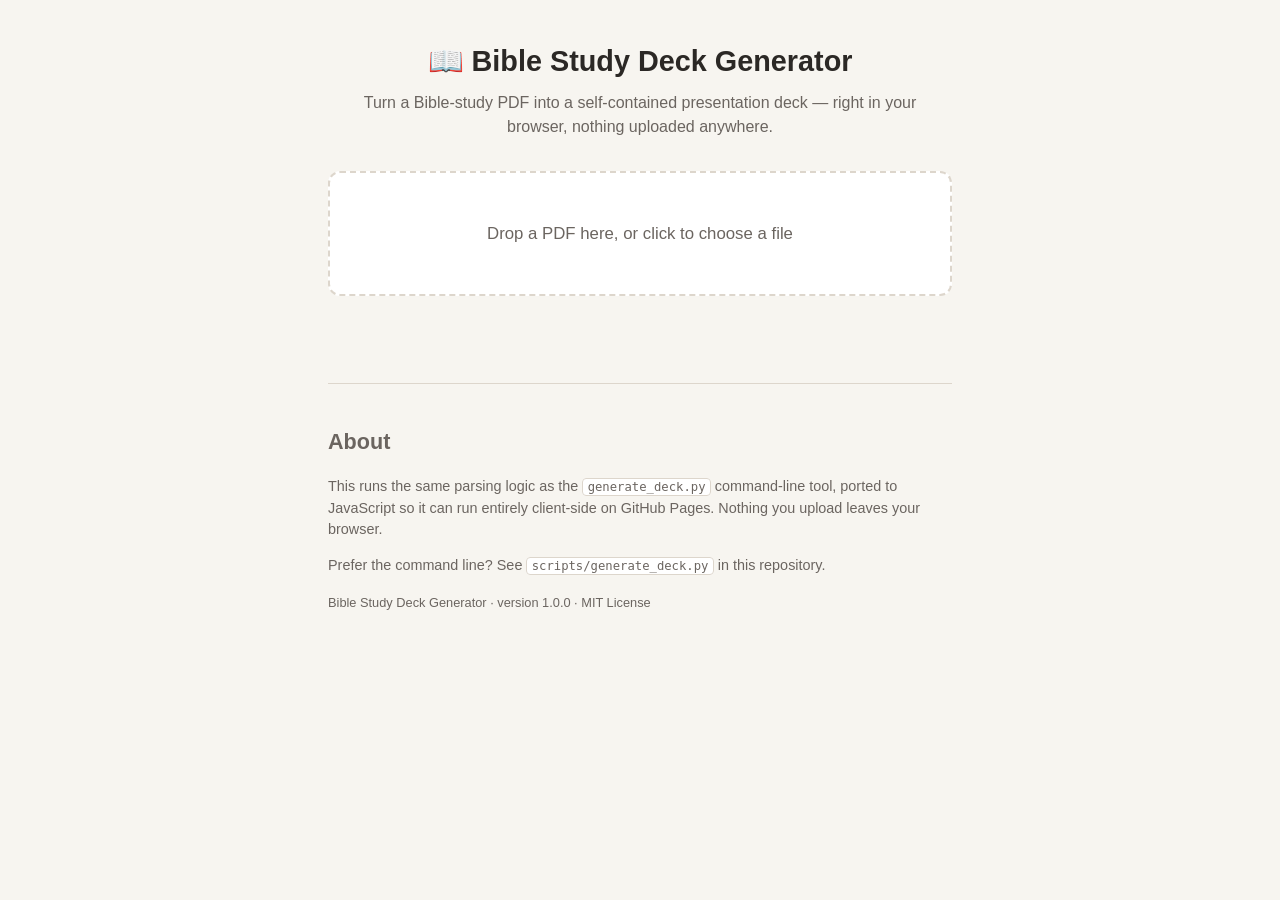
<file: docs/index.html>
<!DOCTYPE html>
<html lang="en">
<head>
<meta charset="utf-8">
<meta name="viewport" content="width=device-width, initial-scale=1">
<title>Bible Study Deck Generator</title>
<link rel="stylesheet" href="style.css">
<script src="pdf.min.js"></script>
</head>
<body>
  <header>
    <h1>📖 Bible Study Deck Generator</h1>
    <p class="tagline">Turn a Bible-study PDF into a self-contained presentation deck — right in your browser, nothing uploaded anywhere.</p>
  </header>

  <main>
    <section id="dropzone" class="dropzone" tabindex="0">
      <p class="dropzone-text">Drop a PDF here, or click to choose a file</p>
      <input type="file" id="fileInput" accept="application/pdf" hidden>
    </section>

    <p id="status" class="status"></p>

    <section id="summary" class="summary" hidden></section>

    <section id="downloads" class="downloads" hidden>
      <button id="downloadHtml" type="button" class="btn btn-primary">Download HTML</button>
      <button id="downloadPdf" type="button" class="btn">Download PDF</button>
      <p class="downloads-hint">Save both files into the same folder with these exact names — the deck's "Open original PDF" button only works when they match.</p>
    </section>

    <section id="previewWrap" class="preview-wrap" hidden>
      <h2>Live preview</h2>
      <iframe id="preview" class="preview-frame" title="Deck preview"></iframe>
    </section>

    <section class="about">
      <h2>About</h2>
      <p>This runs the same parsing logic as the <code>generate_deck.py</code> command-line tool, ported to JavaScript so it can run entirely client-side on GitHub Pages. Nothing you upload leaves your browser.</p>
      <p>Prefer the command line? See <code>scripts/generate_deck.py</code> in this repository.</p>
      <p class="version">Bible Study Deck Generator · version 1.0.0 · MIT License</p>
    </section>
  </main>

  <script src="pdf-extract.js?v=1.0.2"></script>
  <script src="parser.js?v=1.0.2"></script>
  <script>
    pdfjsLib.GlobalWorkerOptions.workerSrc = 'pdf.worker.min.js';
  </script>
  <script src="app.js?v=1.0.2"></script>
</body>
</html>
</file>
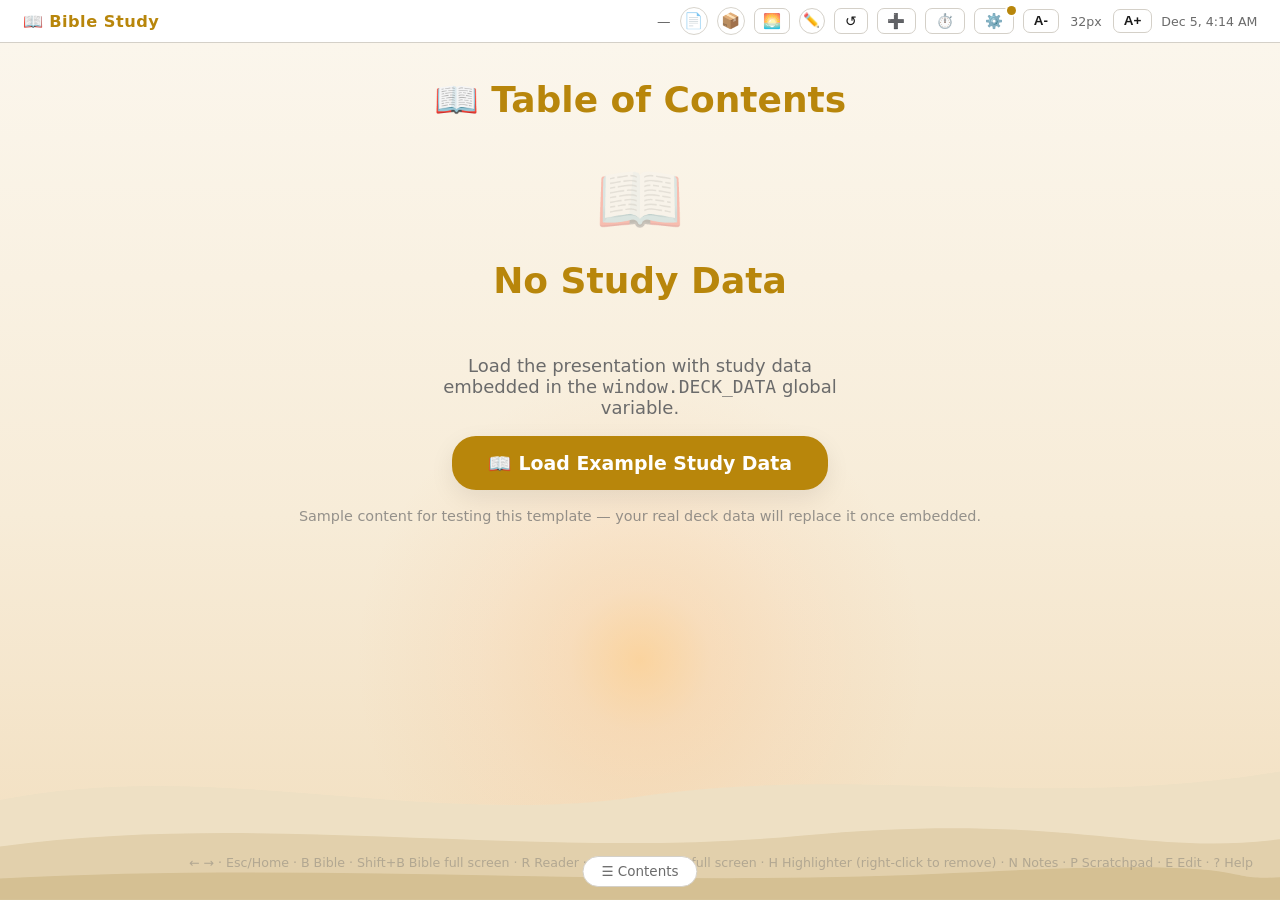
<file: docs/presentation-template.html>
<!-- Bible Study Deck template · version 1.0.0 · https://github.com/ (MIT License) -->
<!DOCTYPE html>
<html lang="en" data-theme="dawn">
<head>
<meta charset="UTF-8">
<meta name="viewport" content="width=device-width, initial-scale=1.0">
<title>Bible Study Deck</title>
<style>
  /* ========== RESET & BASE ========== */
  *, *::before, *::after { box-sizing: border-box; margin: 0; padding: 0; }
  html { font-size: 18px; }
  body {
    font-family: 'Segoe UI', system-ui, -apple-system, sans-serif;
    background: #0f0f12;
    color: #e8e6e3;
    min-height: 100vh;
    overflow: hidden;
    transition: background 0.4s ease, color 0.4s ease;
  }

  /* ===================================================================
     THEMES — each theme changes more than just colours:
     * font-family, border-radius, heading-style, shadow depth, 
     * slide-padding, content alignment, accent treatment
     =================================================================== */
  :root {
    /* ── Base fallback: mirrors Dawn, the actual default theme ── */
    --font-family: 'Segoe UI', 'Helvetica Neue', Arial, sans-serif;
    --font-ui: 'Segoe UI', system-ui, sans-serif;
    --border-radius: 14px;
    --border-radius-lg: 20px;
    --border-radius-pill: 24px;
    --slide-padding: 1.5rem 2rem;
    --content-align: left;
    --heading-align: left;
    --heading-style: normal;
    --heading-decoration: none;
    --shadow-depth: 0 8px 24px rgba(0,0,0,0.08);
    --accent-underline: 2px solid #b8860b;
    --bg: #f5f3ef;
    --bg-scenic:
      url("data:image/svg+xml,%3Csvg xmlns='http://www.w3.org/2000/svg' viewBox='0 0 1440 360' preserveAspectRatio='none'%3E%3Cpath fill='%23eee0c4' d='M0,220C240,160,480,260,720,215S1180,235,1440,180V360H0Z'/%3E%3Cpath fill='%23e2d0ac' d='M0,285C300,235,600,305,900,270S1280,300,1440,275V360H0Z'/%3E%3Cpath fill='%23d5c093' d='M0,330C360,305,720,345,1080,322S1360,335,1440,328V360H0Z'/%3E%3C/svg%3E") bottom / 100% 30% no-repeat,
      radial-gradient(circle at 50% 72%, rgba(255, 196, 120, 0.55) 0%, rgba(255, 176, 105, 0.2) 8%, rgba(255, 160, 90, 0.08) 18%, transparent 32%),
      linear-gradient(180deg, #fbf6ec 0%, #f7ecd8 55%, #f2debe 100%);
    --bg-card: #ffffff;
    --bg-card-hover: #f0ede8;
    --text: #1a1a1a;
    --text-muted: #6b6b6b;
    --accent: #b8860b;
    --accent-glow: rgba(184, 134, 11, 0.1);
    --border: #d4d0c8;
    --toc-bg: #ffffff;
    --slide-bg: linear-gradient(145deg, rgba(255,255,255,0.92) 0%, rgba(248,246,242,0.88) 100%);
    --slide-bg-commentary: linear-gradient(145deg, rgba(250,246,240,0.94) 0%, rgba(245,240,234,0.9) 100%);
    --question-badge: #b8860b;
    --commentary-badge: #2563eb;
    --bible-read-badge: #7c3aed;
    --section-badge-gs: #2563eb;
    --section-badge-oi: #b8860b;
    --section-badge-io: #16a34a;
    --implications-bg: linear-gradient(145deg, rgba(240,250,240,0.94) 0%, rgba(234,245,234,0.9) 100%);
    --sidebar-bg: #ece8e0;
    --sidebar-item: #d4d0c8;
    --sidebar-item-active: #b8860b;
    --sidebar-width: 170px;
    --nav-btn-bg: #ffffff;
    --nav-btn-color: #6b6b6b;
    --nav-btn-hover-bg: #b8860b;
    --nav-btn-hover-color: #fff;
    --overlay-bg: rgba(255,255,255,0.92);
    --badge-font-size: 0.75rem;
  }

  [data-theme="dawn"] {
    /* ── Dawn: light warm, sans-serif, clean, rounded ── */
    --font-family: 'Segoe UI', 'Helvetica Neue', Arial, sans-serif;
    --font-ui: 'Segoe UI', system-ui, sans-serif;
    --border-radius: 14px;
    --border-radius-lg: 20px;
    --border-radius-pill: 24px;
    --slide-padding: 1.5rem 2rem;
    --content-align: left;
    --heading-align: left;
    --heading-style: normal;
    --heading-decoration: none;
    --shadow-depth: 0 8px 24px rgba(0,0,0,0.08);
    --accent-underline: 2px solid #b8860b;
    --bg: #f5f3ef;
    --bg-scenic:
      url("data:image/svg+xml,%3Csvg xmlns='http://www.w3.org/2000/svg' viewBox='0 0 1440 360' preserveAspectRatio='none'%3E%3Cpath fill='%23eee0c4' d='M0,220C240,160,480,260,720,215S1180,235,1440,180V360H0Z'/%3E%3Cpath fill='%23e2d0ac' d='M0,285C300,235,600,305,900,270S1280,300,1440,275V360H0Z'/%3E%3Cpath fill='%23d5c093' d='M0,330C360,305,720,345,1080,322S1360,335,1440,328V360H0Z'/%3E%3C/svg%3E") bottom / 100% 30% no-repeat,
      radial-gradient(circle at 50% 72%, rgba(255, 196, 120, 0.55) 0%, rgba(255, 176, 105, 0.2) 8%, rgba(255, 160, 90, 0.08) 18%, transparent 32%),
      linear-gradient(180deg, #fbf6ec 0%, #f7ecd8 55%, #f2debe 100%);
    --bg-card: #ffffff;
    --bg-card-hover: #f0ede8;
    --text: #1a1a1a;
    --text-muted: #6b6b6b;
    --accent: #b8860b;
    --accent-glow: rgba(184, 134, 11, 0.1);
    --border: #d4d0c8;
    --toc-bg: #ffffff;
    --slide-bg: linear-gradient(145deg, rgba(255,255,255,0.92) 0%, rgba(248,246,242,0.88) 100%);
    --slide-bg-commentary: linear-gradient(145deg, rgba(250,246,240,0.94) 0%, rgba(245,240,234,0.9) 100%);
    --question-badge: #b8860b;
    --commentary-badge: #2563eb;
    --bible-read-badge: #7c3aed;
    --section-badge-gs: #2563eb;
    --section-badge-oi: #b8860b;
    --section-badge-io: #16a34a;
    --implications-bg: linear-gradient(145deg, rgba(240,250,240,0.94) 0%, rgba(234,245,234,0.9) 100%);
    --sidebar-bg: #ece8e0;
    --sidebar-item: #d4d0c8;
    --sidebar-item-active: #b8860b;
    --sidebar-width: 170px;
    --nav-btn-bg: #ffffff;
    --nav-btn-color: #6b6b6b;
    --nav-btn-hover-bg: #b8860b;
    --nav-btn-hover-color: #fff;
    --overlay-bg: rgba(255,255,255,0.92);
    --badge-font-size: 0.75rem;
  }

  [data-theme="nord"] {
    /* ── Nord: blue-gray, rounded, modern, spacious ── */
    --font-family: 'Inter', 'Segoe UI', system-ui, sans-serif;
    --font-ui: 'Inter', 'Segoe UI', system-ui, sans-serif;
    --border-radius: 18px;
    --border-radius-lg: 24px;
    --border-radius-pill: 28px;
    --slide-padding: 1.5rem 2rem;
    --content-align: left;
    --heading-align: center;
    --heading-style: normal;
    --heading-decoration: none;
    --shadow-depth: 0 12px 40px rgba(0,0,0,0.4);
    --accent-underline: none;
    --bg: #2e3440;
    --bg-scenic:
      url("data:image/svg+xml,%3Csvg xmlns='http://www.w3.org/2000/svg' viewBox='0 0 1440 320' preserveAspectRatio='none'%3E%3Cpath fill='%232b303c' d='M0,190L200,110L400,200L620,90L860,210L1080,120L1290,215L1440,160V320H0Z'/%3E%3Cpath fill='%23262b36' d='M0,240L160,145L320,235L520,120L720,250L920,150L1120,240L1300,170L1440,235V320H0Z'/%3E%3Cpath fill='%23dfe5ef' opacity='.35' d='M142,156L160,145L178,156L170,163L150,163ZM502,131L520,120L538,131L530,138L510,138ZM902,161L920,150L938,161L930,168L910,168ZM1282,181L1300,170L1318,181L1310,188L1290,188Z'/%3E%3C/svg%3E") bottom / 100% 28% no-repeat,
      linear-gradient(115deg, transparent 28%, rgba(143, 188, 187, 0.12) 40%, rgba(163, 190, 140, 0.15) 50%, rgba(136, 192, 208, 0.12) 60%, transparent 72%),
      radial-gradient(ellipse at 70% -5%, rgba(136, 192, 208, 0.14) 0%, transparent 50%),
      linear-gradient(180deg, #232833 0%, #2e3440 65%, #323a4b 100%);
    --bg-card: #3b4252;
    --bg-card-hover: #434c5e;
    --text: #eceff4;
    --text-muted: #d8dee9;
    --accent: #88c0d0;
    --accent-glow: rgba(136, 192, 208, 0.15);
    --border: #4c566a;
    --toc-bg: #2e3440;
    --slide-bg: linear-gradient(145deg, rgba(59,66,82,0.88) 0%, rgba(46,52,64,0.93) 100%);
    --slide-bg-commentary: linear-gradient(145deg, rgba(59,66,82,0.9) 0%, rgba(52,58,74,0.93) 100%);
    --question-badge: #81a1c1;
    --commentary-badge: #5e81ac;
    --bible-read-badge: #88c0d0;
    --section-badge-gs: #5e81ac;
    --section-badge-oi: #81a1c1;
    --section-badge-io: #a3be8c;
    --implications-bg: linear-gradient(145deg, rgba(52,58,74,0.9) 0%, rgba(46,52,64,0.93) 100%);
    --sidebar-bg: #252933;
    --sidebar-item: #4c566a;
    --sidebar-item-active: #88c0d0;
    --sidebar-width: 170px;
    --nav-btn-bg: #3b4252;
    --nav-btn-color: #d8dee9;
    --nav-btn-hover-bg: #88c0d0;
    --nav-btn-hover-color: #2e3440;
    --overlay-bg: rgba(46,52,64,0.92);
    --badge-font-size: 0.75rem;
  }

  [data-theme="sakura"] {
    /* ── Sakura: light warm pink, soft, elegant, rounded ── */
    --font-family: 'Georgia', 'Palatino', 'Times New Roman', serif;
    --font-ui: 'Segoe UI', system-ui, sans-serif;
    --border-radius: 16px;
    --border-radius-lg: 22px;
    --border-radius-pill: 26px;
    --slide-padding: 1.5rem 2rem;
    --content-align: left;
    --heading-align: center;
    --heading-style: normal;
    --heading-decoration: none;
    --shadow-depth: 0 8px 28px rgba(0,0,0,0.07);
    --accent-underline: 1px solid #d4818c;
    --bg: #fdf5f6;
    --bg-scenic:
      radial-gradient(circle at 14% 6%, rgba(228, 150, 160, 0.2) 0%, transparent 28%),
      url("data:image/svg+xml,%3Csvg xmlns='http://www.w3.org/2000/svg' width='380' height='300' viewBox='0 0 380 300'%3E%3Cg fill='%23e39aa8'%3E%3Cellipse cx='40' cy='36' rx='5' ry='3' opacity='.4' transform='rotate(24 40 36)'/%3E%3Cellipse cx='120' cy='90' rx='4' ry='2.5' opacity='.3' transform='rotate(-18 120 90)'/%3E%3Cellipse cx='210' cy='40' rx='5.5' ry='3.2' opacity='.45' transform='rotate(40 210 40)'/%3E%3Cellipse cx='300' cy='110' rx='4' ry='2.4' opacity='.3' transform='rotate(-30 300 110)'/%3E%3Cellipse cx='70' cy='170' rx='4.5' ry='2.8' opacity='.35' transform='rotate(12 70 170)'/%3E%3Cellipse cx='250' cy='200' rx='5' ry='3' opacity='.4' transform='rotate(-42 250 200)'/%3E%3Cellipse cx='340' cy='250' rx='4' ry='2.5' opacity='.3' transform='rotate(20 340 250)'/%3E%3Cellipse cx='150' cy='270' rx='4.5' ry='2.6' opacity='.35' transform='rotate(-12 150 270)'/%3E%3C/g%3E%3C/svg%3E") top left / 380px 300px repeat,
      linear-gradient(180deg, #fdf6f7 0%, #fbecee 100%);
    --bg-card: #ffffff;
    --bg-card-hover: #fceeef;
    --text: #2d1b1e;
    --text-muted: #8b6f73;
    --accent: #d4818c;
    --accent-glow: rgba(212, 129, 140, 0.1);
    --border: #e8d0d4;
    --toc-bg: #fdf5f6;
    --slide-bg: linear-gradient(145deg, rgba(255,255,255,0.92) 0%, rgba(253,245,246,0.88) 100%);
    --slide-bg-commentary: linear-gradient(145deg, rgba(253,245,246,0.94) 0%, rgba(252,238,239,0.9) 100%);
    --question-badge: #d4818c;
    --commentary-badge: #8b7ec8;
    --bible-read-badge: #c4849e;
    --section-badge-gs: #8b7ec8;
    --section-badge-oi: #d4818c;
    --section-badge-io: #6baf8d;
    --implications-bg: linear-gradient(145deg, rgba(245,240,250,0.94) 0%, rgba(240,234,245,0.9) 100%);
    --sidebar-bg: #fceeef;
    --sidebar-item: #e8d0d4;
    --sidebar-item-active: #d4818c;
    --sidebar-width: 170px;
    --nav-btn-bg: #ffffff;
    --nav-btn-color: #8b6f73;
    --nav-btn-hover-bg: #d4818c;
    --nav-btn-hover-color: #fff;
    --overlay-bg: rgba(253, 245, 246, 0.92);
    --badge-font-size: 0.75rem;
  }

  [data-theme="olive"] {
    /* ── Olive: light sage, Mount-of-Olives hillside, morning sun, humanist serif ── */
    --font-family: 'Iowan Old Style', 'Palatino Linotype', 'Book Antiqua', Georgia, serif;
    --font-ui: 'Seravek', 'Gill Sans', 'Segoe UI', system-ui, sans-serif;
    --border-radius: 14px;
    --border-radius-lg: 22px;
    --border-radius-pill: 26px;
    --slide-padding: 1.5rem 2rem;
    --content-align: left;
    --heading-align: center;
    --heading-style: normal;
    --heading-decoration: none;
    --shadow-depth: 0 10px 30px rgba(70, 90, 40, 0.12);
    --accent-underline: 1px solid #5f7a3d;
    --bg: #f4f6ec;
    --bg-scenic:
      url("data:image/svg+xml,%3Csvg xmlns='http://www.w3.org/2000/svg' viewBox='0 0 1440 400' preserveAspectRatio='none'%3E%3Cpath fill='%23e2e9d0' d='M0,258C220,196,470,298,720,252S1210,272,1440,212V400H0Z'/%3E%3Cpath fill='%23d0dcb6' d='M0,314C280,262,560,330,860,296S1260,330,1440,302V400H0Z'/%3E%3Cpath fill='%23bfcf9f' d='M0,360C360,332,720,376,1080,352S1352,366,1440,356V400H0Z'/%3E%3C/svg%3E") bottom / 100% 34% no-repeat,
      radial-gradient(circle at 82% 10%, rgba(224, 201, 127, 0.35) 0%, rgba(224, 201, 127, 0.12) 10%, transparent 26%),
      linear-gradient(180deg, #f8f9f3 0%, #eef3e1 100%);
    --bg-card: #ffffff;
    --bg-card-hover: #eef2e0;
    --text: #23281b;
    --text-muted: #6f7a5e;
    --accent: #5f7a3d;
    --accent-glow: rgba(95, 122, 61, 0.12);
    --border: #d8dfc6;
    --toc-bg: #f4f6ec;
    --slide-bg: linear-gradient(150deg, rgba(255,255,255,0.92) 0%, rgba(248,250,240,0.88) 100%);
    --slide-bg-commentary: linear-gradient(150deg, rgba(246,246,234,0.94) 0%, rgba(239,242,223,0.9) 100%);
    --question-badge: #5f7a3d;
    --commentary-badge: #3d6a7a;
    --bible-read-badge: #7a5da0;
    --section-badge-gs: #3d6a7a;
    --section-badge-oi: #5f7a3d;
    --section-badge-io: #2f8f66;
    --implications-bg: linear-gradient(145deg, rgba(242,246,236,0.94) 0%, rgba(233,240,221,0.9) 100%);
    --sidebar-bg: #eaeedd;
    --sidebar-item: #d8dfc6;
    --sidebar-item-active: #5f7a3d;
    --sidebar-width: 170px;
    --nav-btn-bg: #ffffff;
    --nav-btn-color: #6f7a5e;
    --nav-btn-hover-bg: #5f7a3d;
    --nav-btn-hover-color: #fff;
    --overlay-bg: rgba(244, 246, 236, 0.93);
    --badge-font-size: 0.75rem;
  }

  [data-theme="indigo"] {
    /* ── Indigo: deep night sky, soft hills, warm candlelit moon, elegant serif ── */
    --font-family: 'EB Garamond', 'Garamond', 'Georgia', 'Times New Roman', serif;
    --font-ui: 'Segoe UI', system-ui, sans-serif;
    --border-radius: 14px;
    --border-radius-lg: 20px;
    --border-radius-pill: 26px;
    --slide-padding: 1.5rem 2rem;
    --content-align: left;
    --heading-align: center;
    --heading-style: normal;
    --heading-decoration: none;
    --shadow-depth: 0 16px 46px rgba(0, 0, 0, 0.55);
    --accent-underline: none;
    --bg: #0e0b22;
    --bg-scenic:
      url("data:image/svg+xml,%3Csvg xmlns='http://www.w3.org/2000/svg' viewBox='0 0 1440 300' preserveAspectRatio='none'%3E%3Cpath fill='%23201a3d' d='M0,180C240,120,480,210,720,160S1200,120,1440,170V300H0Z'/%3E%3Cpath fill='%23140f2c' d='M0,230C280,190,560,250,860,220S1300,250,1440,235V300H0Z'/%3E%3C/svg%3E") bottom / 100% 30% no-repeat,
      radial-gradient(circle at 78% 15%, rgba(230, 200, 140, 0.55) 0%, rgba(217, 170, 84, 0.18) 6%, transparent 18%),
      url("data:image/svg+xml,%3Csvg xmlns='http://www.w3.org/2000/svg' width='400' height='320' viewBox='0 0 400 320'%3E%3Cg fill='%23c7bce8'%3E%3Ccircle cx='30' cy='40' r='1.1' opacity='.65'/%3E%3Ccircle cx='100' cy='110' r='.8' opacity='.45'/%3E%3Ccircle cx='160' cy='35' r='1.2' opacity='.7'/%3E%3Ccircle cx='220' cy='95' r='.7' opacity='.4'/%3E%3Ccircle cx='280' cy='150' r='1' opacity='.55'/%3E%3Ccircle cx='340' cy='55' r='1.1' opacity='.65'/%3E%3Ccircle cx='70' cy='190' r='.8' opacity='.45'/%3E%3Ccircle cx='310' cy='220' r='.9' opacity='.5'/%3E%3Ccircle cx='180' cy='250' r='.6' opacity='.35'/%3E%3C/g%3E%3C/svg%3E") top left / 400px 320px repeat,
      linear-gradient(180deg, #080617 0%, #0e0b22 55%, #161032 100%);
    --bg-card: #1b1640;
    --bg-card-hover: #241d52;
    --text: #ece8f7;
    --text-muted: #a79ccb;
    --accent: #d9a954;
    --accent-glow: rgba(217, 169, 84, 0.15);
    --border: #2e2659;
    --toc-bg: #0e0b22;
    --slide-bg: linear-gradient(150deg, rgba(27,22,64,0.88) 0%, rgba(17,13,40,0.93) 100%);
    --slide-bg-commentary: linear-gradient(150deg, rgba(32,26,70,0.9) 0%, rgba(20,16,46,0.93) 100%);
    --question-badge: #d9a954;
    --commentary-badge: #8f7bd9;
    --bible-read-badge: #9b7fd4;
    --section-badge-gs: #8f7bd9;
    --section-badge-oi: #d9a954;
    --section-badge-io: #6fae8a;
    --implications-bg: linear-gradient(145deg, rgba(20,34,32,0.9) 0%, rgba(14,24,24,0.93) 100%);
    --sidebar-bg: #0a0819;
    --sidebar-item: #2e2659;
    --sidebar-item-active: #d9a954;
    --sidebar-width: 170px;
    --nav-btn-bg: #1b1640;
    --nav-btn-color: #a79ccb;
    --nav-btn-hover-bg: #d9a954;
    --nav-btn-hover-color: #1b1640;
    --overlay-bg: rgba(14, 11, 34, 0.92);
    --badge-font-size: 0.75rem;
  }

  [data-theme="terracotta"] {
    /* ── Terracotta: sun-warmed clay village, adobe rooftops, humanist serif ── */
    --font-family: 'Big Caslon', 'Garamond', 'Georgia', 'Times New Roman', serif;
    --font-ui: 'Gill Sans', 'Segoe UI', system-ui, sans-serif;
    --border-radius: 10px;
    --border-radius-lg: 16px;
    --border-radius-pill: 24px;
    --slide-padding: 1.5rem 2rem;
    --content-align: left;
    --heading-align: center;
    --heading-style: normal;
    --heading-decoration: none;
    --shadow-depth: 0 10px 30px rgba(120, 60, 30, 0.14);
    --accent-underline: 1px solid #b8582f;
    --bg: #fbf1e4;
    --bg-scenic:
      url("data:image/svg+xml,%3Csvg xmlns='http://www.w3.org/2000/svg' viewBox='0 0 1440 320' preserveAspectRatio='none'%3E%3Cpath fill='%23e7c9a6' d='M0,230L60,180A40,40 0 0,1 140,180L140,230Z'/%3E%3Cpath fill='%23dcb78e' d='M200,250L200,170L260,120L320,170L320,250Z'/%3E%3Cpath fill='%23e7c9a6' d='M380,240L440,190A36,36 0 0,1 512,190L512,240Z'/%3E%3Cpath fill='%23d3ab80' d='M600,250L600,160L700,100L800,160L800,250Z'/%3E%3Cpath fill='%23dcb78e' d='M880,240L930,185A34,34 0 0,1 998,185L998,240Z'/%3E%3Cpath fill='%23e7c9a6' d='M1080,245L1080,175L1150,130L1220,175L1220,245Z'/%3E%3Cpath fill='%23d3ab80' d='M1300,240L1340,195A28,28 0 0,1 1396,195L1396,240Z'/%3E%3Cpath fill='%23c99a6e' d='M0,250H1440V320H0Z'/%3E%3C/svg%3E") bottom / 100% 36% no-repeat,
      radial-gradient(circle at 80% 10%, rgba(255, 170, 100, 0.4) 0%, rgba(255, 150, 80, 0.14) 10%, transparent 26%),
      linear-gradient(180deg, #fdf6ec 0%, #f7e3c9 60%, #f0d2ae 100%);
    --bg-card: #fffdfa;
    --bg-card-hover: #f6e9d8;
    --text: #3d281b;
    --text-muted: #8a6a55;
    --accent: #b8582f;
    --accent-glow: rgba(184, 88, 47, 0.12);
    --border: #e6cdb1;
    --toc-bg: #fbf1e4;
    --slide-bg: linear-gradient(150deg, rgba(255,255,255,0.93) 0%, rgba(250,240,227,0.88) 100%);
    --slide-bg-commentary: linear-gradient(150deg, rgba(247,233,214,0.94) 0%, rgba(240,222,198,0.9) 100%);
    --question-badge: #b8582f;
    --commentary-badge: #6e7f3d;
    --bible-read-badge: #9a5a7a;
    --section-badge-gs: #6e7f3d;
    --section-badge-oi: #b8582f;
    --section-badge-io: #3f8f5e;
    --implications-bg: linear-gradient(145deg, rgba(240,246,232,0.94) 0%, rgba(232,240,220,0.9) 100%);
    --sidebar-bg: #f1e0c8;
    --sidebar-item: #e6cdb1;
    --sidebar-item-active: #b8582f;
    --sidebar-width: 170px;
    --nav-btn-bg: #fffdfa;
    --nav-btn-color: #8a6a55;
    --nav-btn-hover-bg: #b8582f;
    --nav-btn-hover-color: #fff;
    --overlay-bg: rgba(251, 241, 228, 0.93);
    --badge-font-size: 0.75rem;
  }

  [data-theme="juniper"] {
    /* ── Juniper: moonlit evergreen grove, cool dark green, modern sans ── */
    --font-family: 'Avenir Next', 'Century Gothic', 'Segoe UI', system-ui, sans-serif;
    --font-ui: 'Avenir Next', 'Segoe UI', system-ui, sans-serif;
    --border-radius: 16px;
    --border-radius-lg: 22px;
    --border-radius-pill: 28px;
    --slide-padding: 1.5rem 2rem;
    --content-align: left;
    --heading-align: center;
    --heading-style: normal;
    --heading-decoration: none;
    --shadow-depth: 0 14px 42px rgba(0, 0, 0, 0.5);
    --accent-underline: none;
    --bg: #0d1a14;
    --bg-scenic:
      url("data:image/svg+xml,%3Csvg xmlns='http://www.w3.org/2000/svg' viewBox='0 0 1440 300' preserveAspectRatio='none'%3E%3Cpath fill='%2314251c' d='M0,60L40,140L10,140L60,220L20,220L90,300H0Z'/%3E%3Cpath fill='%23101f18' d='M160,90L195,160L170,160L210,230L178,230L240,300H140Z'/%3E%3Cpath fill='%2314251c' d='M340,50L380,140L348,140L400,225L365,225L430,300H330Z'/%3E%3Cpath fill='%23101f18' d='M560,85L598,160L572,160L616,230L584,230L650,300H540Z'/%3E%3Cpath fill='%2314251c' d='M800,55L842,145L810,145L862,228L828,228L892,300H780Z'/%3E%3Cpath fill='%23101f18' d='M1040,90L1078,160L1052,160L1096,230L1064,230L1130,300H1020Z'/%3E%3Cpath fill='%2314251c' d='M1240,60L1282,145L1250,145L1300,225L1266,225L1332,300H1220Z'/%3E%3Cpath fill='%230b1712' d='M0,260C360,235,720,275,1080,250S1360,265,1440,258V300H0Z'/%3E%3C/svg%3E") bottom / 100% 34% no-repeat,
      radial-gradient(circle at 24% 12%, rgba(235, 225, 190, 0.5) 0%, rgba(212, 195, 138, 0.16) 7%, transparent 20%),
      linear-gradient(180deg, #081109 0%, #0d1a14 55%, #122319 100%);
    --bg-card: #152a1f;
    --bg-card-hover: #1c3527;
    --text: #e7f0e3;
    --text-muted: #91a993;
    --accent: #d4c38a;
    --accent-glow: rgba(212, 195, 138, 0.14);
    --border: #26402f;
    --toc-bg: #0d1a14;
    --slide-bg: linear-gradient(150deg, rgba(21,42,31,0.88) 0%, rgba(13,26,20,0.93) 100%);
    --slide-bg-commentary: linear-gradient(150deg, rgba(26,48,36,0.9) 0%, rgba(16,30,23,0.93) 100%);
    --question-badge: #d4c38a;
    --commentary-badge: #6fa0a8;
    --bible-read-badge: #9b8bc9;
    --section-badge-gs: #6fa0a8;
    --section-badge-oi: #d4c38a;
    --section-badge-io: #7fae6f;
    --implications-bg: linear-gradient(145deg, rgba(20,40,30,0.9) 0%, rgba(14,28,21,0.93) 100%);
    --sidebar-bg: #0a1510;
    --sidebar-item: #26402f;
    --sidebar-item-active: #d4c38a;
    --sidebar-width: 170px;
    --nav-btn-bg: #152a1f;
    --nav-btn-color: #91a993;
    --nav-btn-hover-bg: #d4c38a;
    --nav-btn-hover-color: #152a1f;
    --overlay-bg: rgba(13, 26, 20, 0.92);
    --badge-font-size: 0.75rem;
  }

  /* All themes are scenic: frosted-glass slide cards so the backdrop shows through softly */
  .slide-container,
  .scratchpad-slide,
  .reader-page {
    -webkit-backdrop-filter: blur(10px);
    backdrop-filter: blur(10px);
  }

  /* ========== LAYOUT ========== */
  #app {
    width: 100vw;
    height: 100vh;
    display: flex;
    flex-direction: column;
    background: var(--bg-scenic, var(--bg));
    transition: background 0.4s ease;
  }

  /* ========== HEADER ========== */
  header {
    display: flex;
    align-items: center;
    justify-content: space-between;
    padding: 0.4rem 1.25rem;
    background: var(--bg-card);
    border-bottom: 1px solid var(--border);
    flex-shrink: 0;
    transition: background 0.4s ease, border-color 0.4s ease;
    z-index: 10;
  }
  header h1 {
    font-family: var(--font-ui);
    font-size: 0.9rem;
    font-weight: 600;
    color: var(--accent);
    letter-spacing: 0.5px;
  }
  .header-controls {
    display: flex;
    align-items: center;
    gap: 0.5rem;
  }
  .slide-counter {
    font-size: 0.75rem;
    color: var(--text-muted);
    font-variant-numeric: tabular-nums;
  }
  .pdf-link {
    display: inline-flex;
    align-items: center;
    justify-content: center;
    width: 28px;
    height: 28px;
    text-decoration: none;
    font-size: 0.85rem;
    border: 1px solid var(--border);
    border-radius: 50%;
    background: var(--bg-card);
    color: var(--text);
    opacity: 0.9;
    transition: all 0.2s ease;
    line-height: 1;
  }
  .pdf-link:hover {
    opacity: 1;
    border-color: var(--accent);
    background: var(--accent-glow);
  }
  .pdf-link.disabled {
    opacity: 0.4;
    cursor: not-allowed;
    pointer-events: none;
  }
  .theme-toggle {
    background: none;
    border: 1px solid var(--border);
    color: var(--text);
    padding: 0.25rem 0.55rem;
    border-radius: 7px;
    cursor: pointer;
    font-size: 0.8rem;
    transition: all 0.2s ease;
    line-height: 1;
  }
  .theme-toggle:hover {
    border-color: var(--accent);
    color: var(--accent);
    background: var(--accent-glow);
  }
  /* Theme picker: collapsed = icon only; the invisible native select on top
     still opens the full icon + name option list */
  .theme-select-wrap {
    position: relative;
    display: inline-flex;
    align-items: center;
    justify-content: center;
    border: 1px solid var(--border);
    color: var(--text);
    padding: 0.25rem 0.45rem;
    border-radius: 7px;
    cursor: pointer;
    font-size: 0.8rem;
    line-height: 1;
    transition: all 0.2s ease;
  }
  .theme-select-wrap:hover,
  .theme-select-wrap:focus-within {
    border-color: var(--accent);
    color: var(--accent);
    background: var(--accent-glow);
  }
  .theme-select {
    position: absolute;
    inset: 0;
    width: 100%;
    height: 100%;
    opacity: 0;
    cursor: pointer;
    border: none;
    outline: none;
    font-size: 0.85rem;
  }
  .theme-select option {
    background: var(--bg-card);
    color: var(--text);
  }

  /* Clock display */
  .slide-clock {
    font-size: 0.7rem;
    color: var(--text-muted);
    font-family: var(--font-ui);
    font-variant-numeric: tabular-nums;
    white-space: nowrap;
  }

  /* Global slide text size — affects every slide type (question, commentary,
     bible-read, implications) */
  .slide-font-controls {
    display: flex;
    align-items: center;
    gap: 0.3rem;
  }
  .slide-font-btn {
    padding: 0.25rem 0.55rem !important;
    font-size: 0.75rem !important;
    font-weight: 700;
  }
  .slide-font-label {
    font-size: 0.7rem;
    color: var(--text-muted);
    font-family: var(--font-ui);
    min-width: 2.4rem;
    text-align: center;
  }

  /* ========== MAIN CONTENT AREA ========== */
  main {
    flex: 1;
    position: relative;
    overflow: hidden;
  }

  /* ========== TABLE OF CONTENTS ========== */
  #toc-view {
    position: absolute;
    inset: 0;
    overflow-y: auto;
    padding: 2rem 2rem 4rem;
    opacity: 0;
    visibility: hidden;
    transition: opacity 0.4s ease, visibility 0.4s ease;
    background: var(--bg-scenic, var(--bg));
  }
  #toc-view.active {
    opacity: 1;
    visibility: visible;
  }
  #toc-view h2 {
    font-size: 2rem;
    font-weight: 700;
    color: var(--accent);
    margin-bottom: 2rem;
    text-align: center;
  }
  .toc-grid {
    display: grid;
    grid-template-columns: repeat(auto-fill, minmax(320px, 1fr));
    gap: 1rem;
    max-width: 1100px;
    margin: 0 auto;
  }
  .toc-card {
    background: var(--bg-card);
    border: 1px solid var(--border);
    border-radius: var(--border-radius-lg);
    padding: 1.5rem;
    cursor: pointer;
    transition: all 0.25s ease;
  }
  .toc-card:hover {
    background: var(--bg-card-hover);
    border-color: var(--accent);
    transform: translateY(-2px);
    box-shadow: var(--shadow-depth);
  }
  .toc-card .study-number {
    font-size: 0.8rem;
    font-weight: 600;
    color: var(--accent);
    text-transform: uppercase;
    letter-spacing: 1px;
    margin-bottom: 0.4rem;
  }
  .toc-card .study-title {
    font-size: 1.2rem;
    font-weight: 600;
    color: var(--text);
    margin-bottom: 0.5rem;
  }
  .toc-card .study-info {
    font-size: 0.85rem;
    color: var(--text-muted);
  }

  /* ========== SLIDE VIEW (with sidebar) ========== */
  #slide-view {
    position: absolute;
    inset: 0;
    display: flex;
    align-items: stretch;
    opacity: 0;
    visibility: hidden;
    transition: opacity 0.4s ease, visibility 0.4s ease;
  }
  #slide-view.active {
    opacity: 1;
    visibility: visible;
  }

  #slide-view-body {
    flex: 1;
    display: flex;
    flex-direction: row;
    width: 100%;
    min-width: 0;
  }

  /* Split mode: slide fills remaining, panel height fixed */
  .split-bible #slide-view-body {
    flex-direction: column;
    height: 100%;
  }
  .split-bible .slide-area {
    flex: 1;
    min-height: 20vh;
    overflow: hidden;
  }
  .split-bible .slide-area .slide-container {
    max-height: 100% !important;
    display: flex;
    flex-direction: column;
    justify-content: center;
  }

  .split-bible-panel {
    height: 66%;
    flex-shrink: 0;
    display: flex;
    flex-direction: column;
    background: var(--bg-card);
    border-top: 1px solid var(--border);
    z-index: 10;
    min-height: 100px;
    /* Must exactly complement .split-bible .slide-area's `min-height:20vh` + the
       8px divider — both expressed relative to the viewport/header, not this
       panel's own container — or the two can still overshoot by the header's height. */
    max-height: calc(100% - 20vh - 8px);
    resize: vertical;
    overflow: auto;
  }
  .split-bible-panel .split-header {
    display: flex;
    align-items: center;
    justify-content: space-between;
    padding: 0.4rem 1rem;
    background: var(--bg-card);
    border-bottom: 1px solid var(--border);
    flex-shrink: 0;
    font-family: var(--font-ui);
  }
  .split-bible-panel .split-header h3 {
    font-size: 0.85rem;
    color: var(--accent);
    font-weight: 600;
  }
  .split-bible-panel .split-close {
    background: none;
    border: 1px solid var(--border);
    color: var(--text);
    width: 28px;
    height: 28px;
    border-radius: 50%;
    cursor: pointer;
    font-size: 0.9rem;
    display: flex;
    align-items: center;
    justify-content: center;
    transition: all 0.2s ease;
  }
  .split-bible-panel .split-close:hover {
    background: var(--accent);
    color: #fff;
    border-color: var(--accent);
  }
  .split-bible-panel iframe {
    flex: 1;
    width: 100%;
    border: none;
  }

  /* Split divider / drag handle */
  .split-divider {
    height: 8px;
    background: var(--border);
    cursor: row-resize;
    flex-shrink: 0;
    display: flex;
    align-items: center;
    justify-content: center;
    color: var(--text-muted);
    font-size: 0.6rem;
    letter-spacing: 4px;
    user-select: none;
    transition: background 0.2s ease;
  }
  .split-divider:hover {
    background: var(--accent);
  }
  .split-divider.dragging {
    background: var(--accent);
  }

  /* Split mode: reduce padding further — no height cap, flex fills remaining */
  .split-bible .slide-container {
    padding: 0.75rem 1rem !important;
    width: 100% !important;
    max-width: none !important;
  }
  .split-bible .slide-content.question {
    font-size: clamp(1rem, 2.5vh, 2.2rem) !important;
  }
  .split-bible .slide-content.commentary {
    font-size: clamp(0.85rem, 1.8vh, 1.4rem) !important;
  }
  .split-bible .slide-badge {
    margin-bottom: 0.5rem !important;
    padding: 0.2rem 0.6rem !important;
    font-size: 0.6rem !important;
  }
  .split-bible .slide-content.bible-read {
    font-size: clamp(0.85rem, 1.8vh, 1.4rem) !important;
  }
  .split-bible .bible-read-passage {
    font-size: clamp(0.9rem, 2.4vh, 1.6rem) !important;
    margin-bottom: 0.4rem !important;
  }
  .split-bible .bible-read-actions {
    margin-top: 0.6rem !important;
    gap: 0.4rem !important;
  }
  .split-bible .bible-read-button {
    padding: 0.35rem 0.9rem !important;
    font-size: 0.75rem !important;
  }
  .split-bible .slide-content.implications-questions {
    font-size: clamp(0.75rem, 1.8vh, 1.3rem) !important;
  }
  .split-bible .implications-question {
    padding: 0.6rem !important;
    margin: 0.35rem !important;
    font-size: clamp(0.7rem, 1.6vh, 1rem) !important;
  }

  /* ── Slide Navigator Sidebar ── */
  #slide-navigator {
    width: var(--sidebar-width);
    flex-shrink: 0;
    background: var(--sidebar-bg);
    border-right: 1px solid var(--border);
    overflow-y: auto;
    padding: 0.5rem 0;
    transition: background 0.4s ease, border-color 0.4s ease;
    display: flex;
    flex-direction: column;
    gap: 2px;
    scrollbar-width: thin;
    scrollbar-color: var(--border) transparent;
  }
  #slide-navigator::-webkit-scrollbar { width: 4px; }
  #slide-navigator::-webkit-scrollbar-thumb { background: var(--border); border-radius: 2px; }

  .nav-item {
    padding: 0.3rem 0.6rem;
    cursor: pointer;
    display: flex;
    align-items: center;
    gap: 0.4rem;
    font-size: 0.7rem;
    color: var(--text-muted);
    border-left: 3px solid transparent;
    transition: all 0.15s ease;
    font-family: var(--font-ui);
    white-space: nowrap;
    overflow: hidden;
    text-overflow: ellipsis;
  }
  .nav-item:hover {
    background: var(--bg-card-hover);
    color: var(--text);
  }
  .nav-item.active {
    border-left-color: var(--accent);
    background: var(--accent-glow);
    color: var(--accent);
  }
  .nav-item .nav-icon {
    flex-shrink: 0;
    width: 20px;
    text-align: center;
    font-size: 0.7rem;
  }
  .nav-item .nav-label {
    flex: 1;
    overflow: hidden;
    text-overflow: ellipsis;
  }

  /* Study title header in sidebar */
  .sidebar-study-title {
    padding: 0.5rem 0.6rem 0.4rem;
    font-size: 0.72rem;
    font-weight: 700;
    color: var(--accent);
    border-bottom: 1px solid var(--border);
    margin-bottom: 0.25rem;
    font-family: var(--font-ui);
    line-height: 1.3;
    flex-shrink: 0;
  }

  /* ── Slide area (right of sidebar) ── */
  .slide-area {
    flex: 1;
    position: relative;
    display: flex;
    align-items: center;
    justify-content: center;
    transition: width 0.3s ease;
  }

  .slide-container {
    position: relative;
    width: 100%;
    max-width: 1100px;
    max-height: 75vh;
    overflow-y: auto;
    background: var(--slide-bg);
    border: 1px solid var(--border);
    border-radius: var(--border-radius-lg);
    padding: var(--slide-padding);
    box-shadow: var(--shadow-depth);
    transition: background 0.4s ease, border-color 0.4s ease, border-radius 0.4s ease, width 0.3s ease;
    scrollbar-width: thin;
    scrollbar-color: var(--border) transparent;
  }
  .slide-container::-webkit-scrollbar { width: 6px; }
  .slide-container::-webkit-scrollbar-thumb { background: var(--border); border-radius: 3px; }

  /* Commentary slide background */
  .slide-container.commentary-bg {
    background: var(--slide-bg-commentary) !important;
    border-color: var(--accent) !important;
    border-width: 1.5px;
  }
  .slide-container.implications-bg {
    background: var(--implications-bg) !important;
  }

  /* Slide type badge */
  .slide-badge {
    display: inline-block;
    font-size: var(--badge-font-size);
    font-weight: 700;
    text-transform: uppercase;
    letter-spacing: 1.5px;
    padding: 0.3rem 0.9rem;
    border-radius: var(--border-radius-pill);
    margin-bottom: 1.5rem;
    font-family: var(--font-ui);
  }
  .slide-badge.question { background: var(--question-badge); color: #fff; }
  .slide-badge.commentary { background: var(--commentary-badge); color: #fff; }
  .slide-badge.bible-read { background: var(--bible-read-badge); color: #fff; }
  .slide-badge.implications-questions { background: var(--section-badge-io); color: #fff; }

  /* Slide content — one global, directly-set size (the header A-/A+ control
     is the source of truth) shared by every slide type, not viewport-scaled. */
  .slide-content {
    font-family: var(--font-family);
    font-size: var(--slide-font-size-live, 32px);
    line-height: 1.6;
    color: var(--text);
    text-align: var(--content-align);
  }
  .slide-content.question {
    font-size: var(--slide-font-size-live, 32px);
    font-weight: 600;
    text-align: center;
    padding: 0.5rem 0;
    width: 100%;
    box-sizing: border-box;
  }
  .slide-content.commentary {
    font-size: var(--slide-font-size-live, 32px);
    text-align: justify;
  }
  .slide-content.commentary p { margin-bottom: 0.6rem; line-height: 1.55; }
  .slide-content.commentary p:last-child { margin-bottom: 0; }
  .slide-content.bible-read { font-size: var(--slide-font-size-live, 32px); width: 100%; }
  .slide-content.bible-read p { margin-bottom: 0.6rem; line-height: 1.55; }
  .slide-content.bible-read p:last-child { margin-bottom: 0; }
  .slide-content.implications-questions { font-size: var(--slide-font-size-live, 32px); line-height: 1.5; }

  .slide-content em { color: var(--accent); font-style: italic; }
  .slide-content strong {
    color: var(--accent);
    text-decoration: var(--accent-underline);
  }
  .slide-content blockquote {
    border-left: 4px solid var(--accent);
    padding-left: 1.5rem;
    margin: 1rem 0;
    color: var(--text-muted);
    font-style: italic;
  }

  /* Bible reference links */
  .slide-content a.bible-ref {
    color: var(--accent);
    text-decoration: underline;
    text-decoration-style: dotted;
    text-underline-offset: 2px;
    cursor: help;
    transition: color 0.2s ease;
  }
  .slide-content a.bible-ref:hover {
    color: var(--text);
    text-decoration-style: solid;
  }

  /* Implications question styling — tiled card layout */
  .implications-question {
    display: inline-flex;
    flex-direction: column;
    width: calc(50% - 1.5rem);
    min-width: 280px;
    margin: 0.75rem;
    padding: 1.5rem;
    background: var(--bg-card);
    border: 1px solid var(--border);
    border-radius: var(--border-radius-lg);
    box-shadow: var(--shadow-depth);
    vertical-align: top;
    text-align: left;
    font-size: calc(var(--slide-font-size-live, 32px) * 0.85);
  }
  #slide-content.implications-questions {
    text-align: center;
    padding: 0.5rem;
  }
  .implications-question:last-child {
    margin-bottom: 0;
    padding-bottom: 0;
    border-bottom: none;
  }

  /* Bible-read passage reference */
  .bible-read-passage {
    font-size: 2rem;
    font-weight: 700;
    color: var(--bible-read-badge);
    margin-bottom: 1rem;
    text-align: center;
    letter-spacing: 0.5px;
  }
  .bible-read-actions {
    display: flex;
    gap: 0.75rem;
    justify-content: center;
    flex-wrap: wrap;
    margin-top: 1.5rem;
  }
  .bible-read-button {
    display: inline-block;
    padding: 0.6rem 1.5rem;
    background: var(--bible-read-badge);
    color: #fff;
    text-decoration: none;
    border-radius: var(--border-radius-pill);
    font-size: 0.95rem;
    font-weight: 600;
    transition: all 0.25s ease;
    text-align: center;
    cursor: pointer;
    border: 2px solid var(--bible-read-badge);
    font-family: var(--font-ui);
  }
  .bible-read-button:hover {
    filter: brightness(1.15);
    transform: translateY(-1px);
    box-shadow: 0 4px 16px rgba(139, 92, 246, 0.35);
  }
  .bible-read-button.secondary {
    background: transparent;
    color: var(--bible-read-badge);
  }
  .bible-read-button.secondary:hover {
    background: var(--bible-read-badge);
    color: #fff;
  }

  /* ========== NAVIGATION BUTTONS ========== */
  .nav-area {
    position: absolute;
    top: 0;
    bottom: 0;
    width: 10%;
    z-index: 5;
    display: flex;
    align-items: center;
    justify-content: center;
    cursor: pointer;
  }
  .nav-area.prev { left: 0; }
  .nav-area.next { right: 0; }
  .nav-area .nav-arrow {
    font-size: 2.5rem;
    color: var(--nav-btn-color);
    background: var(--nav-btn-bg);
    border: 1px solid var(--border);
    width: 56px;
    height: 56px;
    border-radius: 50%;
    display: flex;
    align-items: center;
    justify-content: center;
    opacity: 0.45;
    transition: all 0.2s ease;
    pointer-events: none;
  }
  .nav-area:hover .nav-arrow {
    opacity: 1;
    background: var(--nav-btn-hover-bg);
    color: var(--nav-btn-hover-color);
    border-color: var(--nav-btn-hover-bg);
  }
  /* SVG chevron, not a font glyph — guarantees true optical centering
     (the ‹/› characters sit off-center in most fonts). Sized off the
     existing font-size so the responsive rule below still applies. */
  .nav-arrow svg {
    width: 0.56em;
    height: 0.56em;
    display: block;
  }

  /* ========== BACK TO TOC BUTTON ========== */
  .back-toc-btn {
    position: fixed;
    bottom: 0.75rem;
    left: 50%;
    transform: translateX(-50%);
    background: var(--bg-card);
    border: 1px solid var(--border);
    color: var(--text-muted);
    padding: 0.35rem 1rem;
    border-radius: 30px;
    cursor: pointer;
    font-size: 0.75rem;
    transition: all 0.25s ease;
    z-index: 20;
    display: flex;
    align-items: center;
    gap: 0.4rem;
    font-family: var(--font-ui);
  }
  .back-toc-btn:hover {
    background: var(--accent);
    color: #fff;
    border-color: var(--accent);
  }
  .back-toc-btn .icon { font-size: 0.9rem; }

  /* ========== KEYBOARD HINT ========== */
  .keyboard-hint {
    position: fixed;
    bottom: 1.5rem;
    right: 1.5rem;
    font-size: 0.7rem;
    color: var(--text-muted);
    opacity: 0.4;
    text-align: right;
    line-height: 1.6;
    z-index: 5;
    font-family: var(--font-ui);
  }


  /* Split mode: slide fills remaining, panel height fixed */
  .split-bible #slide-view-body {
    flex-direction: column;
    height: 100%;
  }
  .split-bible .slide-area {
    flex: 1;
    min-height: 20vh;
    overflow: hidden;
  }
  .split-bible .slide-area .slide-container {
    max-height: 100% !important;
    display: flex;
    flex-direction: column;
    justify-content: center;
  }

  .split-bible-panel {
    height: 66%;
    flex-shrink: 0;
    display: flex;
    flex-direction: column;
    background: var(--bg-card);
    border-top: 1px solid var(--border);
    z-index: 10;
    min-height: 100px;
    /* Must exactly complement .split-bible .slide-area's `min-height:20vh` + the
       8px divider — both expressed relative to the viewport/header, not this
       panel's own container — or the two can still overshoot by the header's height. */
    max-height: calc(100% - 20vh - 8px);
    resize: vertical;
    overflow: auto;
  }
  .split-bible-panel .split-header {
    display: flex;
    align-items: center;
    justify-content: space-between;
    padding: 0.4rem 1rem;
    background: var(--bg-card);
    border-bottom: 1px solid var(--border);
    flex-shrink: 0;
    font-family: var(--font-ui);
  }
  .split-bible-panel .split-header h3 {
    font-size: 0.85rem;
    color: var(--accent);
    font-weight: 600;
  }
  .split-bible-panel .split-close {
    background: none;
    border: 1px solid var(--border);
    color: var(--text);
    width: 28px;
    height: 28px;
    border-radius: 50%;
    cursor: pointer;
    font-size: 0.9rem;
    display: flex;
    align-items: center;
    justify-content: center;
    transition: all 0.2s ease;
  }
  .split-bible-panel .split-close:hover {
    background: var(--accent);
    color: #fff;
    border-color: var(--accent);
  }
  .split-bible-panel iframe {
    flex: 1;
    width: 100%;
    border: none;
  }

  /* Split divider / drag handle */
  .split-divider {
    height: 8px;
    background: var(--border);
    cursor: row-resize;
    flex-shrink: 0;
    display: flex;
    align-items: center;
    justify-content: center;
    color: var(--text-muted);
    font-size: 0.6rem;
    letter-spacing: 4px;
    user-select: none;
    transition: background 0.2s ease;
  }
  .split-divider:hover {
    background: var(--accent);
  }
  .split-divider.dragging {
    background: var(--accent);
  }

  /* Split mode: reduce padding further — no height cap, flex fills remaining */
  .split-bible .slide-container {
    padding: 0.75rem 1rem !important;
    width: 100% !important;
    max-width: none !important;
  }
  .split-bible .slide-content.question {
    font-size: clamp(1rem, 2.5vh, 2.2rem) !important;
  }
  .split-bible .slide-content.commentary {
    font-size: clamp(0.85rem, 1.8vh, 1.4rem) !important;
  }
  .split-bible .slide-badge {
    margin-bottom: 0.5rem !important;
    padding: 0.2rem 0.6rem !important;
    font-size: 0.6rem !important;
  }
  .split-bible .slide-content.bible-read {
    font-size: clamp(0.85rem, 1.8vh, 1.4rem) !important;
  }
  .split-bible .bible-read-passage {
    font-size: clamp(0.9rem, 2.4vh, 1.6rem) !important;
    margin-bottom: 0.4rem !important;
  }
  .split-bible .bible-read-actions {
    margin-top: 0.6rem !important;
    gap: 0.4rem !important;
  }
  .split-bible .bible-read-button {
    padding: 0.35rem 0.9rem !important;
    font-size: 0.75rem !important;
  }
  .split-bible .slide-content.implications-questions {
    font-size: clamp(0.75rem, 1.8vh, 1.3rem) !important;
  }
  .split-bible .implications-question {
    padding: 0.6rem !important;
    margin: 0.35rem !important;
    font-size: clamp(0.7rem, 1.6vh, 1rem) !important;
  }

  /* ========== VERSE READER PANEL ==========
     Shares the same bottom-split mechanism as the Bible split (S) —
     collapses the slide area and defaults taller (~75% vs 66%). */
  #readerPanel {
    height: 75%;
  }
  .split-header-actions {
    display: flex;
    align-items: center;
    gap: 0.4rem;
  }
  /* Full-size variant — same panel, same everything, just covers the whole
     screen instead of sharing space with the slide. Shared by the Bible
     panel (B / Shift+B) and the Verse Reader (R / Shift+R). */
  .split-bible-panel.fullscreen {
    position: fixed !important;
    inset: 0 !important;
    width: 100% !important;
    height: 100% !important;
    max-height: 100% !important;
    z-index: 1000;
    border-top: none;
    border-radius: 0;
    resize: none;
  }
  .reader-toolbar {
    display: flex;
    align-items: center;
    gap: 0.6rem;
    flex-wrap: wrap;
    padding: 0.5rem 1rem;
    background: var(--bg-card);
    border-bottom: 1px solid var(--border);
    flex-shrink: 0;
    font-family: var(--font-ui);
  }
  .reader-query-input {
    flex: 1;
    min-width: 160px;
    background: var(--bg);
    border: 1px solid var(--border);
    color: var(--text);
    padding: 0.4rem 0.75rem;
    border-radius: var(--border-radius);
    font-size: 0.9rem;
    font-family: var(--font-ui);
    outline: none;
  }
  .reader-query-input:focus { border-color: var(--accent); }
  .reader-version-select {
    background: var(--bg);
    border: 1px solid var(--border);
    color: var(--text);
    padding: 0.4rem 0.5rem;
    border-radius: var(--border-radius);
    font-size: 0.8rem;
    font-family: var(--font-ui);
    font-weight: 600;
    outline: none;
    cursor: pointer;
    flex-shrink: 0;
  }
  .reader-version-select:focus { border-color: var(--accent); }
  .reader-font-controls {
    display: flex;
    align-items: center;
    gap: 0.35rem;
    flex-shrink: 0;
  }
  .reader-font-btn {
    padding: 0.3rem 0.6rem !important;
    font-size: 0.75rem !important;
    font-weight: 700;
  }
  .reader-font-label {
    font-size: 0.75rem;
    color: var(--text-muted);
    min-width: 2.6rem;
    text-align: center;
  }
  .reader-page-ref {
    font-size: 0.75rem;
    color: var(--accent);
    font-weight: 600;
    white-space: nowrap;
  }
  .reader-page-counter {
    font-size: 0.75rem;
    color: var(--text-muted);
    white-space: nowrap;
    margin-left: auto;
  }
  .reader-body {
    --reader-body-pad: 1.75rem;
    position: relative;
    flex: 1;
    display: flex;
    overflow: hidden;
    background: var(--bg-scenic, var(--bg));
    padding: var(--reader-body-pad);
    box-sizing: border-box;
  }
  /* Same card recipe as the main slides — rectangle, shadow, frosted glass
     over the scenic backdrop — so a page of Scripture reads like a slide. */
  .reader-page {
    width: 100%;
    height: 100%;
    max-width: none;
    overflow: hidden; /* content is paginated to fit — never scrolls */
    box-sizing: border-box;
    font-family: var(--font-family);
    font-size: var(--reader-font-size, 32px);
    line-height: 1.7;
    color: var(--text);
    text-align: var(--content-align);
    padding: 2.25rem 5%;
    background: var(--slide-bg);
    border: 1px solid var(--border);
    border-radius: var(--border-radius-lg);
    box-shadow: var(--shadow-depth);
  }
  /* Hidden twin of .reader-page used only to measure how many verses fit
     at the current font size/width — never shown, avoids flicker. */
  #readerPageMeasure {
    position: absolute;
    /* inset:0 would align to the ancestor's PADDING edge (CSS spec), which is
       larger than the real page's content box by .reader-body's own padding —
       so this must match --reader-body-pad. width/height must be auto (not the
       100%/100% inherited from .reader-page) so the size is DERIVED from the
       inset offsets, matching the real page's content box exactly. */
    inset: var(--reader-body-pad);
    width: auto;
    height: auto;
    visibility: hidden;
    pointer-events: none;
  }
  .reader-page-heading {
    font-family: var(--font-ui);
    font-size: 0.75em;
    font-weight: 700;
    color: var(--accent);
    text-transform: uppercase;
    letter-spacing: 1px;
    text-align: center;
    margin-bottom: 0.9em;
  }
  .reader-verse-num {
    color: var(--accent);
    font-weight: 700;
    font-size: 0.6em;
    margin-right: 0.15em;
  }
  .reader-empty, .reader-loading {
    font-family: var(--font-ui);
    font-size: 1.1rem;
    color: var(--text-muted);
    text-align: center;
  }

  /* ========== NOTES OVERLAY ========== */
  #notes-overlay {
    position: fixed;
    bottom: 0;
    left: 0;
    right: 0;
    height: 33.33vh;
    background: var(--bg-card);
    border-top: 1px solid var(--border);
    z-index: 1000;
    display: flex;
    flex-direction: column;
    transform: translateY(100%);
    transition: transform 0.3s ease;
  }
  #notes-overlay.active {
    transform: translateY(0);
  }
  #notes-overlay .notes-header {
    display: flex;
    align-items: center;
    justify-content: space-between;
    padding: 0.5rem 1rem;
    background: var(--bg-card);
    border-bottom: 1px solid var(--border);
    flex-shrink: 0;
    font-family: var(--font-ui);
  }
  #notes-overlay .notes-header h3 {
    font-size: 0.9rem;
    color: var(--accent);
    font-weight: 600;
  }
  #notes-overlay .notes-close {
    background: none;
    border: 1px solid var(--border);
    color: var(--text);
    width: 28px;
    height: 28px;
    border-radius: 50%;
    cursor: pointer;
    font-size: 0.9rem;
    display: flex;
    align-items: center;
    justify-content: center;
    transition: all 0.2s ease;
  }
  #notes-overlay .notes-close:hover {
    background: var(--accent);
    color: #fff;
    border-color: var(--accent);
  }
  #notes-overlay textarea::placeholder {
    color: var(--text-muted);
    opacity: 0.5;
  }
  .notes-toolbar { display: flex; gap: 2px; padding: 0.25rem 0.5rem; background: var(--bg-card); border-bottom: 1px solid var(--border); }
  .notes-tool-btn { background: none; border: 1px solid transparent; color: var(--text); width: 28px; height: 26px; border-radius: 4px; cursor: pointer; font-size: 0.8rem; display: flex; align-items: center; justify-content: center; }
  .notes-tool-btn:hover { background: var(--bg); border-color: var(--border); }
  .notes-tool-btn:active { background: var(--accent); color: #fff; }
  .notes-body { flex: 1; overflow-y: auto; padding: 0.75rem 1.5rem; font-size: 0.95rem; line-height: 1.6; color: var(--text); outline: none; }

  /* Push slide container up when notes is open */
  #slide-view.shrink-for-notes .slide-area .slide-container {
    max-height: calc(82vh - 33.33vh);
  }
  #slide-view.shrink-for-notes .slide-area {
    padding-bottom: 33.33vh;
  }

  /* ========== HIGHER MODE ========== */
    .highlighter-mode {
      cursor: crosshair;
    }
    .highlighter-mode .slide-content {
      cursor: crosshair;
    }
    /* No background fill — a highlight is an underline, not a colour block */
    .highlight-permanent {
      background: none;
      text-decoration: underline;
      text-decoration-color: var(--accent);
      text-decoration-thickness: 2px;
      text-underline-offset: 3px;
    }
    /* A highlighted Bible reference — click: Reader, hold: Bible full screen */
    .verse-ref-link {
      cursor: pointer;
      text-decoration-style: dotted;
    }
    .verse-ref-link:hover {
      text-decoration-style: solid;
    }

    /* Highlighter indicator */
    #highlighter-indicator {
      position: fixed;
      bottom: 4.5rem;
      left: 50%;
      transform: translateX(-50%);
      background: #eab308;
      color: #000;
      padding: 0.4rem 1.2rem;
      border-radius: 30px;
      font-size: 0.8rem;
      font-family: var(--font-ui);
      font-weight: 600;
      z-index: 50;
      opacity: 0;
      visibility: hidden;
      transition: opacity 0.3s ease, visibility 0.3s ease;
      pointer-events: none;
      white-space: nowrap;
      display: flex;
      align-items: center;
      gap: 0.5rem;
    }
    #highlighter-indicator.active {
      opacity: 1;
      visibility: visible;
    }

  /* ========== PENCIL EDIT BUTTON ========== */
  .edit-btn {
    background: none;
    border: 1px solid var(--border);
    color: var(--text-muted);
    width: 26px;
    height: 26px;
    border-radius: 50%;
    cursor: pointer;
    font-size: 0.75rem;
    display: flex;
    align-items: center;
    justify-content: center;
    transition: all 0.2s ease;
    line-height: 1;
  }
  .edit-btn:hover, .edit-btn.active {
    color: var(--accent);
    border-color: var(--accent);
    background: var(--accent-glow);
  }
  .slide-content[contenteditable="true"] {
    outline: 2px dashed var(--accent);
    outline-offset: 4px;
    padding: 0.5rem;
    border-radius: 4px;
    min-height: 2rem;
  }

  /* ========== SCRATCHPAD OVERLAY ========== */
  #scratchpad-overlay {
    position: fixed;
    inset: 0;
    z-index: 1000;
    background: var(--overlay-bg);
    display: flex;
    flex-direction: column;
    opacity: 0;
    visibility: hidden;
    transition: opacity 0.3s ease, visibility 0.3s ease;
  }
  #scratchpad-overlay.active {
    opacity: 1;
    visibility: visible;
  }
  #scratchpad-overlay .overlay-header {
    display: flex;
    align-items: center;
    justify-content: space-between;
    padding: 0.5rem 1.5rem;
    background: var(--bg-card);
    border-bottom: 1px solid var(--border);
    flex-shrink: 0;
    font-family: var(--font-ui);
  }
  #scratchpad-overlay .overlay-header h3 {
    font-size: 1rem;
    color: var(--accent);
    font-weight: 600;
  }
  #scratchpad-overlay .overlay-header .overlay-controls {
    display: flex;
    align-items: center;
    gap: 0.75rem;
  }
  .scratchpad-body {
    flex: 1;
    background: var(--slide-bg);
    color: var(--text);
    padding: var(--slide-padding);
    font-size: clamp(1rem, 2.5vh, 1.8rem);
    line-height: 1.6;
    font-family: var(--font-family);
    outline: none;
    overflow-y: auto;
    text-align: center;
    border: none;
  }
  .scratchpad-body:empty::before {
    content: "Type your own questions here...";
    color: var(--text-muted);
    opacity: 0.4;
  }

  /* ========== SCRATCHPAD: same UI as slides ========== */
  #scratchpad-overlay {
    position: fixed;
    inset: 0;
    z-index: 1000;
    background: var(--overlay-bg);
    display: flex;
    flex-direction: column;
    opacity: 0;
    visibility: hidden;
    transition: opacity 0.3s ease, visibility 0.3s ease;
  }
  #scratchpad-overlay.active { opacity: 1; visibility: visible; }
  .scratchpad-body {
    flex: 1;
    display: flex;
    flex-direction: column;
    align-items: center;
    justify-content: center;
    padding: 2rem;
  }
  .scratchpad-slide {
    width: 88%;
    max-width: 1050px;
    max-height: 82vh;
    overflow-y: auto;
    background: var(--slide-bg);
    border: 1px solid var(--border);
    border-radius: var(--border-radius-lg);
    padding: var(--slide-padding);
    box-shadow: var(--shadow-depth);
    color: var(--text);
    font-size: var(--slide-font-size-live, 32px);
    line-height: 1.6;
    font-family: var(--font-family);
    outline: none;
    text-align: center;
    font-weight: 600;
  }
  .scratchpad-slide:empty::before {
    content: "Type your own questions here...";
    color: var(--text-muted);
    opacity: 0.4;
    font-weight: 400;
  }
  .scratchpad-badge {
    display: inline-block;
    font-size: var(--badge-font-size);
    font-weight: 700;
    text-transform: uppercase;
    letter-spacing: 1.5px;
    padding: 0.3rem 0.9rem;
    border-radius: var(--border-radius-pill);
    background: var(--question-badge);
    color: #fff;
    margin-bottom: 1rem;
    font-family: var(--font-ui);
  }
  #timer-overlay {
    position: fixed;
    inset: 0;
    z-index: 1000;
    background: var(--overlay-bg);
    display: flex;
    flex-direction: column;
    opacity: 0;
    visibility: hidden;
    transition: opacity 0.3s ease, visibility 0.3s ease;
  }
  #timer-overlay.active { opacity: 1; visibility: visible; }
  .timer-body {
    flex: 1;
    display: flex;
    flex-direction: column;
    align-items: center;
    justify-content: center;
    gap: 1.5rem;
    padding: 2rem;
  }
  .timer-display {
    font-size: 6rem;
    font-weight: 700;
    font-family: var(--font-ui);
    color: var(--accent);
    font-variant-numeric: tabular-nums;
    letter-spacing: 4px;
  }
  .timer-controls { display: flex; gap: 1rem; }
  .timer-slider { width: 300px; max-width: 80vw; }
  .timer-slider-label { font-size: 0.9rem; color: var(--text-muted); font-family: var(--font-ui); }
  .timer-flash {
    animation: timerFlash 0.5s ease-in-out 6;
  }
  @keyframes timerFlash {
    0%, 100% { background: var(--bg); }
    50% { background: #dc2626; }
  }
  @keyframes timerBlink {
    0%, 100% { opacity: 1; }
    50% { opacity: 0.2; }
  }
  .timer-blink { animation: timerBlink 0.5s ease-in-out 4; }
  #timer-overlay.flash .timer-display { color: #dc2626; }
  #timer-overlay.flash { animation: timerFlash 0.5s ease-in-out 6; }
  .timer-preset { font-size: 0.8rem !important; padding: 0.3rem 0.6rem !important; }
  .timer-number-input {
    background: var(--bg);
    border: 1px solid var(--border);
    color: var(--text);
    padding: 0.4rem 0.6rem;
    border-radius: 6px;
    font-size: 1rem;
    font-family: var(--font-ui);
    width: 80px;
    text-align: center;
    outline: none;
  }
  .timer-number-input:focus { border-color: var(--accent); }
  .timer-input-row { display: flex; align-items: center; gap: 0.5rem; flex-wrap: wrap; }
  .timer-input-hint { font-size: 0.7rem; color: var(--text-muted); opacity: 0.5; font-family: var(--font-ui); }
  .timer-helptext { font-size: 0.75rem; color: var(--text-muted); text-align: center; padding: 0.5rem 1rem 1rem; font-family: var(--font-ui); opacity: 0.5; }

  /* ========== MARKDOWN NOTES ========== */
  .notes-body {
    flex: 1;
    display: flex;
    flex-direction: column;
    overflow: hidden;
  }
  #notesTextarea {
    flex: 1;
    background: var(--bg);
    color: var(--text);
    border: none;
    padding: 0.75rem 2rem;
    font-size: 1rem;
    font-family: var(--font-ui);
    resize: none;
    outline: none;
    line-height: 1.6;
  }
  #notesTextarea::placeholder { color: var(--text-muted); opacity: 0.5; }
  #notesPreview {
    flex: 1;
    background: var(--bg);
    color: var(--text);
    padding: 0.75rem 2rem;
    font-size: 1rem;
    font-family: var(--font-family);
    line-height: 1.6;
    overflow-y: auto;
    display: none;
  }
  #notesPreview.active { display: block; }
  #notesTextarea.hidden { display: none; }
  #notesPreview h1 { font-size: 1.5rem; color: var(--accent); margin-bottom: 0.5rem; }
  #notesPreview h2 { font-size: 1.2rem; color: var(--accent); margin-bottom: 0.4rem; }
  #notesPreview h3 { font-size: 1.1rem; color: var(--accent); margin-bottom: 0.3rem; }
  #notesPreview ul, #notesPreview ol { padding-left: 1.5rem; margin-bottom: 0.5rem; }
  #notesPreview li { margin-bottom: 0.25rem; }
  #notesPreview strong { color: var(--accent); }
  #notesPreview blockquote {
    border-left: 3px solid var(--accent);
    padding-left: 1rem;
    margin: 0.5rem 0;
    color: var(--text-muted);
    font-style: italic;
  }

  /* ========== HELP OVERLAY ========== */
  #help-overlay {
    position: fixed;
    inset: 0;
    z-index: 1100;
    background: var(--overlay-bg);
    display: flex;
    align-items: center;
    justify-content: center;
    opacity: 0;
    visibility: hidden;
    transition: opacity 0.3s ease, visibility 0.3s ease;
  }
  #help-overlay.active {
    opacity: 1;
    visibility: visible;
  }
  #help-overlay .help-modal {
    background: var(--bg-card);
    border: 1px solid var(--border);
    border-radius: var(--border-radius-lg);
    padding: 2rem;
    max-width: 550px;
    width: 90%;
    box-shadow: var(--shadow-depth);
  }
  #help-overlay .help-modal h2 {
    font-family: var(--font-ui);
    font-size: 1.3rem;
    font-weight: 700;
    color: var(--accent);
    margin-bottom: 1.5rem;
    text-align: center;
  }
  .help-grid {
    display: grid;
    grid-template-columns: 1fr 1fr;
    gap: 0.6rem 1.5rem;
  }
  .help-item {
    display: flex;
    align-items: center;
    gap: 0.75rem;
    padding: 0.5rem 0.75rem;
    background: var(--bg);
    border-radius: var(--border-radius);
    border: 1px solid var(--border);
  }
  .help-item .help-key {
    display: inline-block;
    flex-shrink: 0;
    background: var(--bg-card-hover);
    border: 1px solid var(--border);
    border-radius: 4px;
    padding: 0.15rem 0.5rem;
    font-family: var(--font-ui);
    font-size: 0.75rem;
    font-weight: 600;
    color: var(--accent);
    min-width: 24px;
    text-align: center;
    white-space: nowrap;
  }
  .help-item .help-desc {
    flex: 1;
    min-width: 0;
    font-family: var(--font-ui);
    font-size: 0.8rem;
    color: var(--text);
  }
  #help-overlay .help-close-hint {
    text-align: center;
    margin-top: 1.2rem;
    font-family: var(--font-ui);
    font-size: 0.75rem;
    color: var(--text-muted);
    opacity: 0.6;
  }

  /* ========== SETTINGS ========== */
  .settings-btn-wrap {
    position: relative;
    display: inline-flex;
  }
  .settings-btn-wrap .key-needed-dot {
    display: none;
    position: absolute;
    top: -2px;
    right: -2px;
    width: 9px;
    height: 9px;
    border-radius: 50%;
    background: var(--accent);
    box-shadow: 0 0 0 2px var(--bg-card);
  }
  .settings-btn-wrap.needs-key .key-needed-dot {
    display: block;
  }
  #settings-overlay {
    position: fixed;
    inset: 0;
    z-index: 1100;
    background: var(--overlay-bg);
    display: flex;
    align-items: center;
    justify-content: center;
    opacity: 0;
    visibility: hidden;
    transition: opacity 0.3s ease, visibility 0.3s ease;
  }
  #settings-overlay.active {
    opacity: 1;
    visibility: visible;
  }
  #settings-overlay .settings-modal {
    background: var(--bg-card);
    border: 1px solid var(--border);
    border-radius: var(--border-radius-lg);
    padding: 2rem;
    max-width: 420px;
    width: 90%;
    box-shadow: var(--shadow-depth);
  }
  #settings-overlay .settings-modal h2 {
    font-family: var(--font-ui);
    font-size: 1.3rem;
    font-weight: 700;
    color: var(--accent);
    margin-bottom: 1.2rem;
    text-align: center;
  }
  .settings-label {
    display: block;
    font-family: var(--font-ui);
    font-size: 0.8rem;
    font-weight: 600;
    color: var(--text);
    margin-bottom: 0.4rem;
  }
  .settings-input {
    width: 100%;
    padding: 0.55rem 0.7rem;
    border: 1px solid var(--border);
    border-radius: var(--border-radius);
    background: var(--bg);
    color: var(--text);
    font-family: var(--font-ui);
    font-size: 0.85rem;
  }
  .settings-input:focus {
    outline: none;
    border-color: var(--accent);
  }
  .settings-hint {
    font-family: var(--font-ui);
    font-size: 0.75rem;
    color: var(--text-muted);
    margin-top: 0.7rem;
    line-height: 1.5;
  }
  .settings-hint a {
    color: var(--accent);
  }
  .settings-actions {
    display: flex;
    gap: 0.5rem;
    justify-content: center;
    margin-top: 1.2rem;
  }
  .settings-close-hint {
    text-align: center;
    margin-top: 1rem;
    font-family: var(--font-ui);
    font-size: 0.75rem;
    color: var(--text-muted);
    opacity: 0.6;
  }

  /* ========== SCROLLBAR ========== */
  ::-webkit-scrollbar { width: 8px; }
  ::-webkit-scrollbar-track { background: transparent; }
  ::-webkit-scrollbar-thumb { background: var(--border); border-radius: 4px; }
  ::-webkit-scrollbar-thumb:hover { background: var(--text-muted); }

  /* ========== RESPONSIVE ========== */
  @media (max-width: 768px) {
    header { padding: 0.5rem 1rem; }
    header h1 { font-size: 0.9rem; }
    .slide-container { padding: 1.5rem; width: 95%; }
    .bible-read-passage { font-size: 1.2rem; }
    .implications-question { margin-bottom: 1rem; padding: 1rem; }
    .toc-grid { grid-template-columns: 1fr; }
    #toc-view { padding: 1rem; }
    .nav-area { width: 15%; }
    .nav-area .nav-arrow { width: 40px; height: 40px; font-size: 1.5rem; }
    #slide-navigator { width: 160px; font-size: 0.65rem; }
    .nav-item { padding: 0.3rem 0.5rem; font-size: 0.65rem; }
    .split-bible-panel { height: 60%; }
    #notes-overlay { height: 40vh; }
    .help-grid { grid-template-columns: 1fr; }
  }
  @media (min-width: 1400px) {
    .bible-read-passage { font-size: 2rem; }
  }

  /* ========== TRANSITIONS ========== */
  .slide-enter { animation: slideIn 0.35s ease-out; }
  @keyframes slideIn {
    from { opacity: 0; transform: translateY(20px); }
    to { opacity: 1; transform: translateY(0); }
  }

  /* ========== EMPTY STATE ========== */
  .empty-state {
    display: flex;
    flex-direction: column;
    align-items: center;
    justify-content: center;
    height: 100%;
    color: var(--text-muted);
    text-align: center;
    gap: 1rem;
  }
  .empty-state .icon { font-size: 4rem; opacity: 0.3; }
  .empty-state h2 { font-size: 1.5rem; }
  .empty-state p { font-size: 1rem; max-width: 400px; }
  .load-example-btn {
    background: var(--accent);
    color: #fff;
    border: none;
    padding: 0.85rem 2rem;
    border-radius: var(--border-radius-pill);
    font-size: 1.05rem;
    font-weight: 700;
    font-family: var(--font-ui);
    cursor: pointer;
    box-shadow: var(--shadow-depth);
    transition: all 0.2s ease;
  }
  .load-example-btn:hover {
    filter: brightness(1.12);
    transform: translateY(-2px);
  }
  .load-example-hint {
    font-size: 0.8rem;
    color: var(--text-muted);
    opacity: 0.7;
    font-family: var(--font-ui);
  }
</style>
</head>
<body>

<div id="app">
  <!-- HEADER -->
  <header>
    <h1 id="deckTitleDisplay">📖 Bible Study</h1>
    <div class="header-controls">
      <span class="slide-counter" id="slideCounter">—</span>
      <a id="pdfLink" class="pdf-link" href="#" target="_blank" title="Open original PDF">📄</a>
      <a class="pdf-link" href="/zip" onclick="return confirm('Download all files as ZIP?')" title="Download all files as ZIP">📦</a>
      <span class="theme-select-wrap" title="Select theme">
        <span id="themeSelectLabel" aria-hidden="true">🌅</span>
        <select id="themeSelect" class="theme-select" title="Select theme">
          <option value="dawn">🌅 Dawn</option>
          <option value="olive">🫒 Olive</option>
          <option value="nord">❄️ Nord</option>
          <option value="sakura">🌸 Sakura</option>
          <option value="indigo">🌌 Indigo</option>
          <option value="terracotta">🏺 Terracotta</option>
          <option value="juniper">🌲 Juniper</option>
        </select>
      </span>
      <button class="edit-btn" id="editBtn" title="Edit slide (E key)">✏️</button>
      <button class="theme-toggle" id="resetStudyBtn" title="Reset this study to original">↺</button>
      <button class="theme-toggle" id="scratchpadBtn" title="Scratchpad (P key)">➕</button>
      <button class="theme-toggle" id="timerBtn" title="Countdown timer">⏱️</button>
      <span class="settings-btn-wrap" id="settingsBtnWrap">
        <button class="theme-toggle" id="settingsBtn" title="Settings">⚙️</button>
        <span class="key-needed-dot" title="Add your ESV API key"></span>
      </span>
      <span class="slide-font-controls">
        <button class="theme-toggle slide-font-btn" id="slideFontDec" title="Smaller slide text">A-</button>
        <span id="slideFontSizeLabel" class="slide-font-label">32px</span>
        <button class="theme-toggle slide-font-btn" id="slideFontInc" title="Larger slide text">A+</button>
      </span>
      <span class="slide-clock" id="clockDisplay"></span>
      <button class="back-toc-btn" id="backToTocBtn">☰ Contents</button>
    </div>
  </header>

  <main>
    <!-- TABLE OF CONTENTS -->
    <div id="toc-view" class="active">
      <h2>📖 Table of Contents</h2>
      <div class="toc-grid" id="tocGrid">
        <!-- Cards injected by JS -->
      </div>
    </div>

    <!-- SLIDE VIEW -->
    <div id="slide-view">
      <!-- Slide Navigator Sidebar -->
      <div id="slide-navigator">
        <!-- Items injected by JS -->
      </div>

      <div id="slide-view-body">
        <!-- Slide area -->
        <div class="slide-area">
          <div class="nav-area prev" id="navPrev">
            <div class="nav-arrow"><svg viewBox="0 0 24 24" fill="none" stroke="currentColor" stroke-width="2.5" stroke-linecap="round" stroke-linejoin="round"><polyline points="15 6 9 12 15 18"/></svg></div>
          </div>
          <div class="slide-container" id="slideContainer">
            <div class="slide-badge" id="slideBadge"></div>
            <div class="slide-content" id="slideContent"></div>
          </div>
          <div class="nav-area next" id="navNext">
            <div class="nav-arrow"><svg viewBox="0 0 24 24" fill="none" stroke="currentColor" stroke-width="2.5" stroke-linecap="round" stroke-linejoin="round"><polyline points="9 6 15 12 9 18"/></svg></div>
          </div>

          </div>

        <!-- Split divider / drag handle -->
        <div class="split-divider" id="splitDivider" style="display:none;">⋮</div>

        <!-- SPLIT BIBLE PANEL (bottom split) -->
        <div id="splitBiblePanel" class="split-bible-panel" style="display:none;">
          <div class="split-header">
            <h3>📖 ESV</h3>
            <div class="split-header-actions">
              <button class="split-close" id="splitBibleFullscreenBtn" title="Full screen (Shift+B)">⤢</button>
              <button class="split-close" id="splitBibleClose">✕</button>
            </div>
          </div>
          <iframe id="splitBibleIframe" src="about:blank" title="Literal Word Bible"></iframe>
        </div>

        <!-- VERSE READER PANEL (bottom split, shares the divider with Bible split) -->
        <div id="readerPanel" class="split-bible-panel" style="display:none;">
          <div class="split-header">
            <h3>📖 Verse Reader</h3>
            <div class="split-header-actions">
              <button class="split-close" id="readerFullscreenBtn" title="Full screen (Shift+R)">⤢</button>
              <button class="split-close" id="readerClose">✕</button>
            </div>
          </div>
          <div class="reader-toolbar">
            <input type="text" id="readerQueryInput" class="reader-query-input" placeholder="e.g. 1 Chronicles 13-14">
            <button class="theme-toggle" id="readerSearchBtn" title="Load passage">Go</button>
            <select id="readerVersionSelect" class="reader-version-select" title="Bible version">
              <option value="esv">ESV</option>
              <option value="kjv">KJV</option>
              <option value="web">WEB</option>
              <option value="asv">ASV</option>
              <option value="bbe">BBE</option>
              <option value="ylt">YLT</option>
            </select>
            <span class="reader-font-controls">
              <button class="theme-toggle reader-font-btn" id="readerFontDec" title="Smaller text">A-</button>
              <span id="readerFontSizeLabel" class="reader-font-label">32px</span>
              <button class="theme-toggle reader-font-btn" id="readerFontInc" title="Larger text">A+</button>
            </span>
            <span id="readerPageRef" class="reader-page-ref"></span>
            <span id="readerPageCounter" class="reader-page-counter">—</span>
          </div>
          <div class="reader-body" id="readerBody">
            <div class="nav-area prev" id="readerNavPrev"><div class="nav-arrow"><svg viewBox="0 0 24 24" fill="none" stroke="currentColor" stroke-width="2.5" stroke-linecap="round" stroke-linejoin="round"><polyline points="15 6 9 12 15 18"/></svg></div></div>
            <div class="reader-page" id="readerPageContent"><div class="reader-empty">Type a reference above and press Enter — e.g. "1 Chronicles 13-14"</div></div>
            <div class="reader-page" id="readerPageMeasure" aria-hidden="true"></div>
            <div class="nav-area next" id="readerNavNext"><div class="nav-arrow"><svg viewBox="0 0 24 24" fill="none" stroke="currentColor" stroke-width="2.5" stroke-linecap="round" stroke-linejoin="round"><polyline points="9 6 15 12 9 18"/></svg></div></div>
          </div>
        </div>
      </div>
    </div>
    <!-- KEYBOARD HINT -->
        <div class="keyboard-hint">
          ← → · Esc/Home · B Bible · Shift+B Bible full screen · R Reader · Shift+R Reader full screen · H Highlighter (right-click to remove) · N Notes · P Scratchpad · E Edit · ? Help
        </div>

        <!-- HIGHLIGHTER INDICATOR -->
        <div id="highlighter-indicator">🖍️ Highlighter ON</div>
      </main>
</div>


<!-- NOTES OVERLAY -->
<div id="notes-overlay">
  <div class="notes-header">
    <h3>📝 Notes</h3>
    <div class="notes-toolbar">
      <button class="notes-tool-btn" data-cmd="bold" title="Bold (Ctrl+B)"><b>B</b></button>
      <button class="notes-tool-btn" data-cmd="underline" title="Underline (Ctrl+U)"><u>U</u></button>
      <button class="notes-tool-btn" data-cmd="insertUnorderedList" title="Bullet list">•</button>
      <button class="notes-tool-btn" data-cmd="hiliteColor" title="Highlight" style="background:#ffff00;color:#000;">🖍️</button>
    </div>
    <button class="notes-close" id="notesClose">✕</button>
  </div>
  <div class="notes-body" id="notesBody" contenteditable="true"></div>
</div>

<!-- HELP OVERLAY -->
<div id="help-overlay">
  <div class="help-modal">
    <h2>⌨️ Keyboard Shortcuts</h2>
    <div class="help-grid">
      <div class="help-item"><span class="help-key">→</span><span class="help-key">Space</span><span class="help-desc">Next slide</span></div>
      <div class="help-item"><span class="help-key">←</span><span class="help-desc">Previous slide</span></div>
      <div class="help-item"><span class="help-key">Esc</span><span class="help-key">Home</span><span class="help-desc">Table of Contents</span></div>
      <div class="help-item"><span class="help-key">B</span><span class="help-desc">Bible (split screen)</span></div>
      <div class="help-item"><span class="help-key">Shift+B</span><span class="help-desc">Bible — full screen</span></div>
      <div class="help-item"><span class="help-key">R</span><span class="help-desc">Verse reader (search & read slideshow)</span></div>
      <div class="help-item"><span class="help-key">Shift+R</span><span class="help-desc">Verse reader — full screen</span></div>
      <div class="help-item"><span class="help-key">H</span><span class="help-desc">Highlighter (toggle ON/OFF) · right-click to remove</span></div>
      <div class="help-item"><span class="help-key">click/hold</span><span class="help-desc">Verse ref: click → Reader, Shift+click → Bible, hold → edit ref</span></div>
      <div class="help-item"><span class="help-key">N</span><span class="help-desc">Notes (rich text · saved to localStorage)</span></div>
      <div class="help-item"><span class="help-key">P</span><span class="help-desc">Scratchpad slide · saved to localStorage</span></div>
      <div class="help-item"><span class="help-key">E</span><span class="help-desc">Edit slide · saved to localStorage</span></div>
      <div class="help-item"><span class="help-key">L</span><span class="help-desc">Leader notes (popup window)</span></div>
      <div class="help-item"><span class="help-key">T</span><span class="help-desc">Switch theme</span></div>
      <div class="help-item"><span class="help-key">?</span><span class="help-desc">This help</span></div>
    </div>
    <div class="help-close-hint">Press ? or Esc to close · Template v1.0.0</div>
    <div class="help-footer" style="font-size:0.7rem;color:var(--text-muted);padding:0.5rem 1rem 1rem;border-top:1px solid var(--border);margin-top:0.5rem;text-align:center;">💾 Notes, slide edits, position, theme, scratchpad, timer presets, highlights, and reader font size are saved to localStorage on your device</div>
  </div>
</div>

<!-- SETTINGS OVERLAY -->
<div id="settings-overlay">
  <div class="settings-modal">
    <h2>⚙️ Settings</h2>
    <label class="settings-label" for="esvKeyInput">Crossway ESV API key</label>
    <input type="text" id="esvKeyInput" class="settings-input" placeholder="Paste your ESV API key here" autocomplete="off" spellcheck="false">
    <p class="settings-hint">Get a free key at <a href="https://api.esv.org/account" target="_blank" rel="noopener">api.esv.org/account</a>. Without one, the Bible reader and overlay fall back to free public-domain translations (KJV, WEB, and others).</p>
    <div class="settings-actions">
      <button class="theme-toggle" id="settingsSaveBtn">Save</button>
      <button class="theme-toggle" id="settingsClearBtn">Clear</button>
    </div>
    <div class="settings-close-hint">Press Esc to close</div>
  </div>
</div>

<!-- SCRATCHPAD MODAL -->
<div id="scratchpad-overlay">
  <div class="overlay-header">
    <h3>📝 Scratchpad</h3>
    <div class="overlay-controls">
      <button class="overlay-close" id="scratchpadClose">✕</button>
    </div>
  </div>
  <div class="scratchpad-body">
    <div class="scratchpad-badge">Scratchpad</div>
        <div id="scratchpadContent" contenteditable="true" class="scratchpad-slide"></div>
      </div>
    </div>

    <!-- COUNTDOWN TIMER OVERLAY -->
    <div id="timer-overlay">
      <div class="overlay-header">
        <h3>⏱️ Countdown</h3>
        <div class="overlay-controls">
          <button class="theme-toggle timer-preset" data-minutes="180">3m</button>
                <button class="theme-toggle timer-preset" data-minutes="300">5m</button>
                <button class="theme-toggle timer-preset" data-minutes="600">10m</button>
          <button class="overlay-close" id="timerClose">✕</button>
        </div>
      </div>
      <div class="timer-body">
        <div class="timer-display" id="timerDisplay">05:00</div>
        <div class="timer-controls">
          <button class="theme-toggle" id="timerStartBtn">▶ Start</button>
          <button class="theme-toggle" id="timerResetBtn">↺ Reset</button>
        </div>
        <div class="timer-input-row">
          <label class="timer-slider-label">Duration</label>
          <input type="text" id="timerNumberInput" class="timer-number-input" value="5" placeholder="e.g. 5, 5:30, 1h15m">
          <span class="timer-input-hint">5 = 5min · 5:30 = 5min30s · 1h = 60min</span>
        </div>
      </div>
      <div class="timer-helptext">Press Esc to close · ⏱️ button shows time when running</div>
    </div>

    <script>
        (function() {
      'use strict';

  // ========== CONFIG ==========
  const PDF_URL = (function() {
    // Use injected DECK_PDF_URL if available
    if (typeof DECK_PDF_URL !== 'undefined' && DECK_PDF_URL) {
      return DECK_PDF_URL;
    }
    // Auto-detect PDF: replace .html extension with .pdf
    const path = window.location.pathname;
    if (path && !path.startsWith('file:')) {
      const pdfPath = path.replace(/\.html?$/i, '.pdf');
      if (pdfPath !== path) return pdfPath;
    }
    // Fallback: same filename with .pdf extension
    return '';
  })();

  // Verse Reader: ESV via Crossway's official API (requires a free key from
  // api.esv.org). Set your own key below to bake it into every copy of this
  // file, or leave it blank and add it per-browser via the ⚙️ Settings button
  // (saved to localStorage — this key is visible to anyone who views this
  // page's source either way).
  const ESV_API_KEY_DEFAULT = '';
  let ESV_API_KEY = ESV_API_KEY_DEFAULT;
  try {
    var savedEsvKey = localStorage.getItem('bible-study-esv-api-key');
    if (savedEsvKey) ESV_API_KEY = savedEsvKey;
  } catch (e) {}

  // ========== STATE ==========
  let studies = [];
  let currentSlides = [];
  let currentSlideIndex = 0;
  let currentStudyIndex = 0;
  let isInToc = true;
  let totalSlides = 0;
  let isSplitBibleOpen = false;
  let isSplitBibleFullscreen = false;
  let isNotesOpen = false;
  let isHelpOpen = false;
  let isSettingsOpen = false;
  let isHighlighterActive = false;
  let isEditMode = false;
  let isScratchpadOpen = false;
  let scratchpadContent = '';
  let leaderNotesWindow = null;
  let deckTitle = '📖 Bible Study';
  let notesDebounceTimer = null;
  let lastBibleUrl = '';
  let isReaderOpen = false;
  let isReaderFullscreen = false;
  let readerVerses = [];
  let readerPages = [];
  let readerPageIndex = 0;
  let readerFontSize = 32;
  let slideFontSize = 32;
  let readerVersion = 'esv';
  let readerRepaginateTimer = null;

  const el = {
    tocView: document.getElementById('toc-view'),
    slideView: document.getElementById('slide-view'),
    tocGrid: document.getElementById('tocGrid'),
    slideContainer: document.getElementById('slideContainer'),
    slideBadge: document.getElementById('slideBadge'),
    slideFontDec: document.getElementById('slideFontDec'),
    slideFontInc: document.getElementById('slideFontInc'),
    slideFontSizeLabel: document.getElementById('slideFontSizeLabel'),
    slideContent: document.getElementById('slideContent'),
    slideCounter: document.getElementById('slideCounter'),
    backBtn: document.getElementById('backToTocBtn'),
    navPrev: document.getElementById('navPrev'),
    navNext: document.getElementById('navNext'),
    themeBtn: document.getElementById('themeBtn'),
    pdfLink: document.getElementById('pdfLink'),
    slideNavigator: document.getElementById('slide-navigator'),
    deckTitleDisplay: document.getElementById('deckTitleDisplay'),
    splitBiblePanel: document.getElementById('splitBiblePanel'),
    splitBibleIframe: document.getElementById('splitBibleIframe'),
    splitBibleClose: document.getElementById('splitBibleClose'),
    splitBibleFullscreenBtn: document.getElementById('splitBibleFullscreenBtn'),
    splitDivider: document.getElementById('splitDivider'),
    slideViewBody: document.getElementById('slide-view-body'),
    notesOverlay: document.getElementById('notes-overlay'),
    notesTextarea: document.getElementById('notesTextarea'),
    notesClose: document.getElementById('notesClose'),
    helpOverlay: document.getElementById('help-overlay'),
    settingsOverlay: document.getElementById('settings-overlay'),
    settingsBtn: document.getElementById('settingsBtn'),
    settingsBtnWrap: document.getElementById('settingsBtnWrap'),
    esvKeyInput: document.getElementById('esvKeyInput'),
    settingsSaveBtn: document.getElementById('settingsSaveBtn'),
    settingsClearBtn: document.getElementById('settingsClearBtn'),
    readerPanel: document.getElementById('readerPanel'),
    readerQueryInput: document.getElementById('readerQueryInput'),
    readerSearchBtn: document.getElementById('readerSearchBtn'),
    readerVersionSelect: document.getElementById('readerVersionSelect'),
    readerFontDec: document.getElementById('readerFontDec'),
    readerFontInc: document.getElementById('readerFontInc'),
    readerFontSizeLabel: document.getElementById('readerFontSizeLabel'),
    readerPageRef: document.getElementById('readerPageRef'),
    readerPageCounter: document.getElementById('readerPageCounter'),
    readerPageContent: document.getElementById('readerPageContent'),
    readerPageMeasure: document.getElementById('readerPageMeasure'),
    readerNavPrev: document.getElementById('readerNavPrev'),
    readerNavNext: document.getElementById('readerNavNext'),
    readerClose: document.getElementById('readerClose'),
    readerFullscreenBtn: document.getElementById('readerFullscreenBtn'),
  };

  // ========== EXAMPLE DATA (for testing the template with no real deck) ==========
  var EXAMPLE_DECK_DATA = [
    {
      title: 'Example Study: The Ark Comes to Jerusalem',
      date: 'Sample data — for testing this template',
      slides: [
        { type: 'bible-read', section: 'Getting Started', passage: '1 Chronicles 13:1-14', content: '1 Chronicles 13:1-14' },
        { type: 'question', section: 'Getting Started', content: '1. What stands out to you most in this passage?' },
        { type: 'question', section: 'Getting Started', content: '2. What questions does this passage raise for you?' },
        { type: 'commentary', section: 'Observation & Interpretation',
          content: '<p>David gathered all Israel to bring the ark of God from Kiriath-jearim — but it was carried on a new cart rather than by the Levites, as the Law required (Numbers 4:15). When the oxen stumbled, Uzzah reached out to steady the ark and was struck down.</p><p>This echoes the longing expressed in <a class="bible-ref" data-ref="Psalm 24:7-10">Psalm 24:7-10</a> — a desire for God\'s presence, pursued in the wrong way.</p>' },
        { type: 'question', section: 'Observation & Interpretation', content: '3. Why do you think Uzzah\'s death provoked such a strong reaction from David (v.11-12)?' },
        { type: 'question', section: 'Observation & Interpretation', content: '4. What does this passage teach about approaching God on His terms rather than our own?' },
        { type: 'implications-questions', section: 'Implications & Obedience',
          content: '<div class="implications-question">Where in your life are you approaching God in a way that feels convenient rather than how He has asked?</div>' +
                    '<div class="implications-question">What would it look like this week to pursue God\'s presence with greater reverence?</div>' +
                    '<div class="implications-question">Who could you talk to about what you\'re learning from this study?</div>' }
      ]
    },
    {
      title: 'Example Study: David\'s Victories',
      date: 'Sample data — second study, to test the Table of Contents grid',
      slides: [
        { type: 'bible-read', section: 'Getting Started', passage: '1 Chronicles 14:1-17', content: '1 Chronicles 14:1-17' },
        { type: 'question', section: 'Getting Started', content: '1. What do you notice about David\'s posture before each battle?' },
        { type: 'commentary', section: 'Observation & Interpretation',
          content: '<p>Twice David <strong>inquired of the Lord</strong> before going to battle, rather than assuming the previous victory guaranteed the next. God\'s instructions differed each time.</p>' },
        { type: 'implications-questions', section: 'Implications & Obedience',
          content: '<div class="implications-question">Where might you be relying on a past success instead of seeking fresh direction?</div>' +
                    '<div class="implications-question">What would it look like to "inquire of the Lord" in a current decision?</div>' }
      ]
    }
  ];

  function loadExampleData() {
    window.DECK_DATA = JSON.parse(JSON.stringify(EXAMPLE_DECK_DATA));
    loadData();
  }

  // ========== LOAD DATA ==========
  var originalDeckData = null; // unmodified copy for reset

  function loadData() {
    if (!window.DECK_DATA) {
      renderEmpty();
      return;
    }
    try {
      studies = window.DECK_DATA;
      // Store a deep copy for reset functionality
      originalDeckData = JSON.parse(JSON.stringify(window.DECK_DATA));
      if (!Array.isArray(studies) || studies.length === 0) {
        renderEmpty();
        return;
      }
      // Set dynamic deck title from DECK_TITLE (extracted from PDF first page)
      if (typeof DECK_TITLE !== 'undefined' && DECK_TITLE) {
        deckTitle = '📖 ' + DECK_TITLE;
        el.deckTitleDisplay.textContent = deckTitle;
      } else if (studies[0] && studies[0].title) {
        deckTitle = '📖 ' + studies[0].title;
        el.deckTitleDisplay.textContent = deckTitle;
      }
      renderToc();
      showToc();
      // Restore edited slides from localStorage — apply to DECK_DATA
      for (var si = 0; si < studies.length; si++) {
        for (var sli = 0; sli < studies[si].slides.length; sli++) {
          var key = 'bible-study-edited-slide-' + si + '-' + sli;
          try {
            var saved = localStorage.getItem(key);
            if (saved) {
              studies[si].slides[sli].content = saved;
            }
          } catch(e) {}
        }
      }
    } catch (e) {
      console.error('Invalid deck data:', e);
      renderEmpty();
    }
  }

  // ========== RENDER TABLE OF CONTENTS ==========
  function renderToc() {
    el.tocGrid.innerHTML = '';
    studies.forEach(function(study, idx) {
      var dateInfo = study.date || '';
      var dateHtml = dateInfo ? '<div class="study-info">' + dateInfo + '</div>' : '';
      var card = document.createElement('div');
      card.className = 'toc-card';
      card.innerHTML =
        '<div class="study-number">Study ' + (idx + 1) + '</div>' +
        '<div class="study-title">' + study.title + '</div>' +
        dateHtml;
      card.addEventListener('click', function() { openStudy(idx); });
      card.addEventListener('keydown', function(e) { if (e.key === 'Enter' || e.key === ' ') { e.preventDefault(); openStudy(idx); } });
      card.setAttribute('tabindex', '0');
      card.setAttribute('role', 'button');
      card.setAttribute('aria-label', 'Open ' + study.title);
      el.tocGrid.appendChild(card);
    });
  }

  function renderEmpty() {
    el.tocGrid.innerHTML =
      '<div class="empty-state" style="grid-column:1/-1">' +
        '<div class="icon">📖</div>' +
        '<h2>No Study Data</h2>' +
        '<p>Load the presentation with study data embedded in the <code>window.DECK_DATA</code> global variable.</p>' +
        '<button class="load-example-btn" id="loadExampleBtn">📖 Load Example Study Data</button>' +
        '<div class="load-example-hint">Sample content for testing this template — your real deck data will replace it once embedded.</div>' +
      '</div>';
    var exBtn = document.getElementById('loadExampleBtn');
    if (exBtn) exBtn.addEventListener('click', loadExampleData);
  }

  // ========== NAVIGATION ==========
  function savePosition() {
    try {
      localStorage.setItem('bible-study-study', String(currentStudyIndex));
      localStorage.setItem('bible-study-slide', String(currentSlideIndex));
    } catch (e) { /* localStorage unavailable */ }
  }

  function openStudy(studyIdx) {
    var study = studies[studyIdx];
    if (!study || !study.slides || study.slides.length === 0) return;
    currentStudyIndex = studyIdx;
    currentSlides = study.slides;
    totalSlides = currentSlides.length;

    // Restore last slide position in this study
    var savedStudy = null, savedSlide = null;
    try {
      savedStudy = localStorage.getItem('bible-study-study');
      savedSlide = localStorage.getItem('bible-study-slide');
    } catch (e) {}
    if (savedStudy !== null && parseInt(savedStudy) === studyIdx && savedSlide !== null) {
      currentSlideIndex = Math.min(parseInt(savedSlide), currentSlides.length - 1);
    } else {
      currentSlideIndex = 0;
    }

    showSlide();
  }

  function showSlide() {
    if (currentSlides.length === 0) return;

    // Apply saved edit from localStorage before rendering
    var editKey = 'bible-study-edited-slide-' + currentStudyIndex + '-' + currentSlideIndex;
    try {
      var saved = localStorage.getItem(editKey);
      if (saved && currentSlides[currentSlideIndex]) {
        currentSlides[currentSlideIndex].content = saved;
      }
    } catch(e) {}

    var slide = currentSlides[currentSlideIndex];

    // ── Section-based badge ──
    var sectionLabels = {
      'Getting Started': 'Getting Started',
      'Observation & Interpretation': 'O & I',
      'Implications & Obedience': 'I & O',
    };

    if (slide.type === 'bible-read') {
      el.slideBadge.className = 'slide-badge bible-read';
      el.slideBadge.textContent = 'Scripture';
    } else if (slide.type === 'implications-questions') {
      el.slideBadge.className = 'slide-badge implications-questions';
      el.slideBadge.textContent = 'Implication and Obedience';
    } else if (slide.type === 'question') {
      el.slideBadge.className = 'slide-badge question';
      var match = slide.content.match(/^(\d+)\.\s/);
      if (match) {
        el.slideBadge.textContent = 'Q' + match[1];
      } else {
        el.slideBadge.textContent = '❓';
      }
    } else {
      el.slideBadge.className = 'slide-badge commentary';
      el.slideBadge.textContent = sectionLabels[slide.section] || slide.section || 'Commentary';
    }

    // ── Background styling ──
    el.slideContainer.classList.remove('commentary-bg', 'implications-bg');
    if (slide.type === 'commentary') {
      el.slideContainer.classList.add('commentary-bg');
    } else if (slide.type === 'implications-questions') {
      el.slideContainer.classList.add('implications-bg');
    }

    // ── Content ──
    el.slideContent.className = 'slide-content ' + (slide.type || 'commentary');

    if (slide.type === 'bible-read') {
      var passage = slide.passage || '';
      var html = '';
      if (passage) {
        html += '<div class="bible-read-passage">' + slide.content + '</div>';
      } else {
        html += slide.content || '';
      }
      if (passage) {
        var encoded = encodeURIComponent(passage);
        html += '<div class="bible-read-actions">' +
          '<button class="bible-read-button" data-passage="' + encoded + '">Open in Literal Word ↗</button>' +
          '<button class="bible-read-button secondary" data-passage="' + encoded + '">Open in Verse Reader (Slides)</button>' +
        '</div>';
      }
      el.slideContent.innerHTML = html;

      // Primary: fullscreen Literal Word overlay (ESV)
      var literalBtn = el.slideContent.querySelector('.bible-read-button:not(.secondary)');
      if (literalBtn) {
        literalBtn.addEventListener('click', function() {
          openBibleWithUrl('https://literalword.com/esv/?q=' + this.dataset.passage);
        });
      }
      // Secondary: the paginated Verse Reader, pre-loaded with this passage
      var readerBtn = el.slideContent.querySelector('.bible-read-button.secondary');
      if (readerBtn) {
        readerBtn.addEventListener('click', function() {
          openReaderWithPassage(decodeURIComponent(this.dataset.passage));
        });
      }
    } else {
      el.slideContent.innerHTML = slide.content || '';
    }

    // ── Counter ──
    var globalIndex = flattenIndex();
    el.slideCounter.textContent = 'Slide ' + (globalIndex + 1) + ' of ' + totalSlidesAll();

    // ── Animation ──
    el.slideContainer.classList.remove('slide-enter');
    void el.slideContainer.offsetWidth;
    el.slideContainer.classList.add('slide-enter');

    // ── Update navigator ──
    updateNavigator();

    showSlideView();
  }

  function flattenIndex() {
    var idx = 0;
    for (var i = 0; i < currentStudyIndex; i++) {
      if (studies[i] && studies[i].slides) idx += studies[i].slides.length;
    }
    idx += currentSlideIndex;
    return idx;
  }

  function totalSlidesAll() {
    return studies.reduce(function(sum, s) { return sum + (s.slides ? s.slides.length : 0); }, 0);
  }

  function nextSlide() {
    if (isEditMode) saveSlideEdit();
    if (currentSlideIndex < currentSlides.length - 1) {
      currentSlideIndex++;
      showSlide();
      savePosition();
      pushSlideUpdateToPopup();
    }
  }

  function prevSlide() {
    if (isEditMode) saveSlideEdit();
    if (currentSlideIndex > 0) {
      currentSlideIndex--;
      showSlide();
      savePosition();
      pushSlideUpdateToPopup();
    }
  }

  function goToSlide(index) {
    if (index >= 0 && index < currentSlides.length) {
      currentSlideIndex = index;
      showSlide();
      savePosition();
      pushSlideUpdateToPopup();
    }
  }

  function goToToc() {
    // Save position before leaving so resumePosition picks it up
    savePosition();
    isInToc = true;
    el.tocView.classList.add('active');
    el.slideView.classList.remove('active');
    el.slideCounter.textContent = '';
    var firstCard = el.tocGrid.querySelector('.toc-card');
    if (firstCard) firstCard.focus();
  }

  function showSlideView() {
    isInToc = false;
    el.tocView.classList.remove('active');
    el.slideView.classList.add('active');
  }

  function showToc() {
    isInToc = true;
    el.tocView.classList.add('active');
    el.slideView.classList.remove('active');
    el.slideCounter.textContent = '';
  }

  // ========== SLIDE NAVIGATOR ==========
  function updateNavigator() {
    el.slideNavigator.innerHTML = '';

    // Study title header at the top of the sidebar
    var header = document.createElement('div');
    header.className = 'sidebar-study-title';
    var study = studies[currentStudyIndex];
    header.textContent = study ? study.title : '';
    el.slideNavigator.appendChild(header);

    currentSlides.forEach(function(slide, idx) {
      var item = document.createElement('div');
      item.className = 'nav-item' + (idx === currentSlideIndex ? ' active' : '');
      item.setAttribute('data-index', idx);

      // Icon
      var icon = '💬';
      if (slide.type === 'question') icon = '❓';
      else if (slide.type === 'bible-read') icon = '📖';
      else if (slide.type === 'commentary') icon = '📝';
      else if (slide.type === 'implications-questions') icon = '📋';

      // Label
      var label = slide.section || '';
      if (slide.type === 'question') {
        var m = slide.content.match(/^(\d+)\.\s/);
        if (m) label = 'Q' + m[1];
      } else if (slide.type === 'bible-read') {
        label = slide.passage || 'Scripture';
      } else if (slide.type === 'implications-questions') {
        label = 'Implication and Obedience';
      } else if (slide.type === 'commentary') {
        label = 'Commentary';
      }

      item.innerHTML = '<span class="nav-icon">' + icon + '</span><span class="nav-label">' + label + '</span>';
      item.addEventListener('click', function() { goToSlide(idx); });
      el.slideNavigator.appendChild(item);
    });

    // Scroll active item into view
    var active = el.slideNavigator.querySelector('.nav-item.active');
    if (active) {
      active.scrollIntoView({ block: 'nearest', behavior: 'smooth' });
    }
  }

  // ========== BIBLE OVERLAY ==========
  // Restore last Bible URL from localStorage
  try {
    var savedBibleUrl = localStorage.getItem('bible-study-last-url');
    if (savedBibleUrl) lastBibleUrl = savedBibleUrl;
  } catch(e) {}

  // ========== BIBLE PANEL — split screen (B) and full screen (Shift+B) ==========
  function toggleSplitBible() {
    isSplitBibleOpen = !isSplitBibleOpen;
    if (isSplitBibleOpen) {
      if (isReaderOpen) toggleReaderPanel();
      el.splitBiblePanel.style.display = 'flex';
      el.splitDivider.style.display = isSplitBibleFullscreen ? 'none' : 'flex';
      el.slideView.classList.add('split-bible');
      // Restore last split height from localStorage
      var savedHeight = localStorage.getItem('bible-study-split-height');
      if (savedHeight) {
        el.splitBiblePanel.style.height = savedHeight;
      }
      // Set iframe src only on first open (about:blank) or when a URL was saved
      if (el.splitBibleIframe.src === 'about:blank') {
        if (lastBibleUrl) {
          el.splitBibleIframe.src = lastBibleUrl;
        } else {
          el.splitBibleIframe.src = 'https://literalword.com/esv';
        }
      }
      setTimeout(function() {
        try { el.splitBibleIframe.contentWindow.focus(); } catch(e) {}
      }, 500);
    } else {
      el.splitBiblePanel.style.display = 'none';
      el.splitDivider.style.display = 'none';
      el.slideView.classList.remove('split-bible');
      // Always reopen in split mode next time, regardless of how it was closed
      if (isSplitBibleFullscreen) {
        isSplitBibleFullscreen = false;
        el.splitBiblePanel.classList.remove('fullscreen');
        el.splitBibleFullscreenBtn.textContent = '⤢';
        el.splitBibleFullscreenBtn.title = 'Full screen (Shift+B)';
      }
    }
  }

  // Full-size variant — same panel/iframe, just covers the whole screen
  // instead of sharing space with the slide (mirrors the Verse Reader's R/Shift+R).
  function toggleSplitBibleFullscreen() {
    isSplitBibleFullscreen = !isSplitBibleFullscreen;
    el.splitBiblePanel.classList.toggle('fullscreen', isSplitBibleFullscreen);
    el.splitDivider.style.display = isSplitBibleFullscreen ? 'none' : 'flex';
    el.splitBibleFullscreenBtn.textContent = isSplitBibleFullscreen ? '⤡' : '⤢';
    el.splitBibleFullscreenBtn.title = isSplitBibleFullscreen ? 'Exit full screen (Shift+B)' : 'Full screen (Shift+B)';
  }

  // Open the Bible panel at a specific passage (from a bible-read slide's button) —
  // always jumps straight to full screen, matching the old "Open in Literal Word" behavior.
  function openBibleWithUrl(url) {
    el.splitBibleIframe.src = url;
    lastBibleUrl = url;
    try { localStorage.setItem('bible-study-last-url', url); } catch(e) {}
    if (!isSplitBibleOpen) toggleSplitBible();
    if (!isSplitBibleFullscreen) toggleSplitBibleFullscreen();
  }

  el.splitBibleClose.addEventListener('click', function() {
    if (isSplitBibleOpen) toggleSplitBible();
  });
  el.splitBibleFullscreenBtn.addEventListener('click', function(e) {
    e.stopPropagation();
    if (!isSplitBibleOpen) toggleSplitBible();
    toggleSplitBibleFullscreen();
  });

  // Whichever bottom panel is currently visible — only one is shown at a time
  function activeSplitPanel() {
    return isReaderOpen ? el.readerPanel : el.splitBiblePanel;
  }
  function activeSplitHeightKey() {
    return isReaderOpen ? 'bible-study-reader-height' : 'bible-study-split-height';
  }

  // Drag handle for resizing — both panel and slide adjust proportionally
  var splitDragActive = false;
  el.splitDivider.addEventListener('mousedown', function(e) {
    splitDragActive = true;
    el.splitDivider.classList.add('dragging');
    e.preventDefault();
  });
  document.addEventListener('mousemove', function(e) {
    if (!splitDragActive) return;
    var viewBody = el.slideViewBody;
    var bodyRect = viewBody.getBoundingClientRect();
    var bodyH = bodyRect.height;
    // Distance from cursor to bottom of container = panel height
    var panelH = Math.max(80, Math.min(bodyH - (e.clientY - bodyRect.top) - 4, bodyH - 80));
    activeSplitPanel().style.height = panelH + 'px';
    // Slide area fills the rest automatically via flex:1
    try { localStorage.setItem(activeSplitHeightKey(), panelH + 'px'); } catch(e) {}
  });
  document.addEventListener('mouseup', function() {
    if (splitDragActive) {
      splitDragActive = false;
      el.splitDivider.classList.remove('dragging');
    }
  });

  // Touch support for drag handle
  el.splitDivider.addEventListener('touchstart', function(e) {
    splitDragActive = true;
    el.splitDivider.classList.add('dragging');
    e.preventDefault();
  }, { passive: false });
  document.addEventListener('touchmove', function(e) {
    if (!splitDragActive) return;
    var touch = e.touches[0];
    var viewBody = el.slideViewBody;
    var bodyRect = viewBody.getBoundingClientRect();
    var bodyH = bodyRect.height;
    var panelH = Math.max(80, Math.min(bodyH - (touch.clientY - bodyRect.top) - 4, bodyH - 80));
    activeSplitPanel().style.height = panelH + 'px';
    try { localStorage.setItem(activeSplitHeightKey(), panelH + 'px'); } catch(e) {}
  }, { passive: false });
  document.addEventListener('touchend', function() {
    if (splitDragActive) {
      splitDragActive = false;
      el.splitDivider.classList.remove('dragging');
    }
  });

  // ========== VERSE READER — bottom split, paginated reading slideshow ==========
  function toggleReaderPanel() {
    isReaderOpen = !isReaderOpen;
    if (isReaderOpen) {
      if (isSplitBibleOpen) toggleSplitBible();
      el.readerPanel.style.display = 'flex';
      el.splitDivider.style.display = 'flex';
      el.slideView.classList.add('split-bible');
      // Restore last-used reader height — otherwise falls back to the CSS default (75%)
      var savedHeight = localStorage.getItem('bible-study-reader-height');
      if (savedHeight) {
        el.readerPanel.style.height = savedHeight;
      } else {
        el.readerPanel.style.height = '';
      }
      setTimeout(function() { el.readerQueryInput.focus(); }, 300);
    } else {
      el.readerPanel.style.display = 'none';
      el.splitDivider.style.display = 'none';
      el.slideView.classList.remove('split-bible');
      // Always reopen in split mode next time, regardless of how it was closed
      if (isReaderFullscreen) {
        isReaderFullscreen = false;
        el.readerPanel.classList.remove('fullscreen');
        el.readerFullscreenBtn.textContent = '⤢';
        el.readerFullscreenBtn.title = 'Full screen (Shift+R)';
      }
    }
  }

  // Full-size variant — same panel/content, just covers the whole screen
  // instead of sharing space with the slide (mirrors Bible's B vs S).
  function toggleReaderFullscreen() {
    isReaderFullscreen = !isReaderFullscreen;
    el.readerPanel.classList.toggle('fullscreen', isReaderFullscreen);
    el.splitDivider.style.display = isReaderFullscreen ? 'none' : 'flex';
    el.readerFullscreenBtn.textContent = isReaderFullscreen ? '⤡' : '⤢';
    el.readerFullscreenBtn.title = isReaderFullscreen ? 'Exit full screen (Shift+R)' : 'Full screen (Shift+R)';
  }

  // Open the Reader panel pre-loaded with a given passage (from a bible-read slide's button)
  function openReaderWithPassage(passageText) {
    if (!isReaderOpen) toggleReaderPanel();
    el.readerQueryInput.value = passageText;
    performReaderSearch();
  }

  function setReaderFontSize(px) {
    readerFontSize = Math.max(16, Math.min(64, px));
    el.readerPanel.style.setProperty('--reader-font-size', readerFontSize + 'px');
    el.readerFontSizeLabel.textContent = readerFontSize + 'px';
    try { localStorage.setItem('bible-study-reader-font-size', String(readerFontSize)); } catch(e) {}
    repaginateReaderKeepingPlace();
  }

  function loadReaderFontSize() {
    var saved = parseInt(localStorage.getItem('bible-study-reader-font-size'), 10);
    setReaderFontSize(isNaN(saved) ? 32 : saved);
  }

  // ========== SLIDE FONT SIZE (A-/A+ in header — affects every slide type) ==========
  function setSlideFontSize(px) {
    slideFontSize = Math.max(16, Math.min(64, px));
    document.documentElement.style.setProperty('--slide-font-size-live', slideFontSize + 'px');
    el.slideFontSizeLabel.textContent = slideFontSize + 'px';
    try { localStorage.setItem('bible-study-slide-font-size', String(slideFontSize)); } catch(e) {}
  }

  function loadSlideFontSize() {
    var saved = parseInt(localStorage.getItem('bible-study-slide-font-size'), 10);
    setSlideFontSize(isNaN(saved) ? 32 : saved);
  }

  el.slideFontDec.addEventListener('click', function() { setSlideFontSize(slideFontSize - 2); });
  el.slideFontInc.addEventListener('click', function() { setSlideFontSize(slideFontSize + 2); });

  function loadReaderVersion() {
    var saved = localStorage.getItem('bible-study-reader-version');
    readerVersion = saved || 'esv';
    el.readerVersionSelect.value = readerVersion;
  }

  function readerPageLabel(pageVerses) {
    var first = pageVerses[0], last = pageVerses[pageVerses.length - 1];
    var book = first.book_name || '';
    if (first.chapter === last.chapter) {
      return book + ' ' + first.chapter + ':' + first.verse + (last.verse !== first.verse ? '-' + last.verse : '');
    }
    return book + ' ' + first.chapter + ':' + first.verse + ' – ' + last.chapter + ':' + last.verse;
  }

  // Fit verses to the actual rendered container at the current font size/width —
  // measured in a hidden twin of .reader-page so there's no scrollbar and no flicker.
  function repaginateReader() {
    if (readerVerses.length === 0) { readerPages = []; return; }
    var measure = el.readerPageMeasure;
    var pages = [];
    var i = 0;
    while (i < readerVerses.length) {
      var pageVerses = [];
      var html = '';
      var j = i;
      while (j < readerVerses.length) {
        var piece = '<sup class="reader-verse-num">' + readerVerses[j].verse + '</sup> ' + escapeHtml(readerVerses[j].text.trim());
        var candidateHtml = html ? (html + ' ' + piece) : piece;
        var candidateLabel = readerPageLabel(pageVerses.concat([readerVerses[j]]));
        // Include the in-card heading in the fit check — it takes real space too
        measure.innerHTML = '<div class="reader-page-heading">' + candidateLabel + '</div>' + candidateHtml;
        var overflows = measure.scrollHeight > measure.clientHeight + 1;
        if (overflows && pageVerses.length > 0) break; // doesn't fit — leave it for the next page
        html = candidateHtml;
        pageVerses.push(readerVerses[j]);
        j++;
        if (overflows) break; // a single verse already fills the page on its own
      }
      pages.push({ verses: pageVerses, html: html, label: readerPageLabel(pageVerses) });
      i = j;
    }
    readerPages = pages;
  }

  // Re-paginate (font size or panel-size change) while keeping the same verse in view.
  function repaginateReaderKeepingPlace() {
    if (readerVerses.length === 0) return;
    var anchorIdx = 0;
    if (readerPages[readerPageIndex] && readerPages[readerPageIndex].verses.length > 0) {
      anchorIdx = readerPages[readerPageIndex].verses[0]._idx;
    }
    repaginateReader();
    var newIndex = 0;
    for (var p = 0; p < readerPages.length; p++) {
      var verses = readerPages[p].verses;
      if (anchorIdx <= verses[verses.length - 1]._idx) { newIndex = p; break; }
      newIndex = p;
    }
    readerShowPage(newIndex);
  }

  function readerShowPage(idx) {
    if (readerPages.length === 0) return;
    readerPageIndex = Math.max(0, Math.min(idx, readerPages.length - 1));
    var page = readerPages[readerPageIndex];
    el.readerPageContent.innerHTML = '<div class="reader-page-heading">' + page.label + '</div>' + page.html;
    el.readerPageRef.textContent = page.label;
    el.readerPageCounter.textContent = 'Page ' + (readerPageIndex + 1) + ' of ' + readerPages.length;
  }

  function readerNextPage() {
    if (readerPageIndex < readerPages.length - 1) readerShowPage(readerPageIndex + 1);
  }

  function readerPrevPage() {
    if (readerPageIndex > 0) readerShowPage(readerPageIndex - 1);
  }

  // Re-paginate when the panel is resized (drag handle or window resize)
  if (typeof ResizeObserver !== 'undefined') {
    new ResizeObserver(function() {
      if (!isReaderOpen || readerVerses.length === 0) return;
      clearTimeout(readerRepaginateTimer);
      readerRepaginateTimer = setTimeout(repaginateReaderKeepingPlace, 150);
    }).observe(el.readerPageContent);
  }

  // bible-api.com refuses to serve more than one whole chapter per request
  // ("too many chapters"). Detect a plain "Book C1-C2" whole-chapter range
  // (no verse numbers) so we can fetch each chapter separately and merge them.
  function parseWholeChapterRange(raw) {
    var m = raw.match(/^(.+?)\s+(\d+)\s*-\s*(\d+)$/);
    if (!m) return null;
    var book = m[1].trim();
    var start = parseInt(m[2], 10);
    var end = parseInt(m[3], 10);
    if (!book || isNaN(start) || isNaN(end) || end < start) return null;
    if (end - start > 49) return null; // sanity cap against runaway fetches
    return { book: book, start: start, end: end };
  }

  function performReaderSearch() {
    var raw = el.readerQueryInput.value.trim();
    if (!raw) return;
    try { localStorage.setItem('bible-study-reader-last-query', raw); } catch(e) {}
    readerVerses = [];
    readerPages = [];
    el.readerPageRef.textContent = '';
    el.readerPageCounter.textContent = '—';
    el.readerPageContent.innerHTML = '<div class="reader-loading">Loading ' + escapeHtml(raw) + '…</div>';

    if (readerVersion === 'esv') {
      fetchEsvReaderQuery(raw);
      return;
    }

    var chapterRange = parseWholeChapterRange(raw);
    if (chapterRange) {
      fetchWholeChapterRange(chapterRange, raw);
    } else {
      fetchSingleReaderQuery(raw);
    }
  }

  // ESV — Crossway's official API, the only version here not limited to
  // public-domain text. Handles multi-chapter ranges in a single request.
  function parseEsvHtmlToVerses(html, bookName) {
    var verses = [];
    // Crossway adds extra classes to some markers (e.g. class="verse-num woc"
    // for words of Christ), so match chapter-num/verse-num as one of possibly several.
    var re = /<b class="[^"]*\b(?:chapter-num|verse-num)\b[^"]*" id="v(\d{2})(\d{3})(\d{3})-\d+">[^<]*<\/b>/g;
    var parts = html.split(re);
    for (var i = 1; i < parts.length; i += 4) {
      var chapter = parseInt(parts[i + 1], 10);
      var verse = parseInt(parts[i + 2], 10);
      var text = (parts[i + 3] || '').replace(/<[^>]+>/g, ' ').replace(/&nbsp;/g, ' ').replace(/\s+/g, ' ').trim();
      if (text) verses.push({ book_name: bookName, chapter: chapter, verse: verse, text: text });
    }
    return verses;
  }

  function fetchEsvReaderQuery(raw) {
    if (!ESV_API_KEY) {
      el.readerPageContent.innerHTML = '<div class="reader-empty">Add your free ESV API key in <a href="#" id="readerOpenSettingsLink">⚙️ Settings</a> to use this translation — or pick another version above.</div>';
      var settingsLink = document.getElementById('readerOpenSettingsLink');
      if (settingsLink) settingsLink.addEventListener('click', function(e) { e.preventDefault(); openSettings(); });
      return;
    }
    var url = 'https://api.esv.org/v3/passage/html/?q=' + encodeURIComponent(raw) +
      '&include-headings=false&include-footnotes=false&include-verse-numbers=true' +
      '&include-audio-link=false&include-passage-references=false&include-short-copyright=false';
    fetch(url, { headers: { 'Authorization': 'Token ' + ESV_API_KEY } })
      .then(function(r) { return r.json(); })
      .then(function(data) {
        if (data && (data.detail || data.errors)) {
          el.readerPageContent.innerHTML = '<div class="reader-empty">' + escapeHtml(data.detail || data.errors) + '</div>';
          return;
        }
        if (!data || !data.passages || data.passages.length === 0) {
          el.readerPageContent.innerHTML = '<div class="reader-empty">No verses found for "' + escapeHtml(raw) + '". Check the reference and try again.</div>';
          return;
        }
        var bookName = (data.canonical || raw).replace(/\s+\d+(:\d+)?\s*[–-]?\s*(\d+(:\d+)?)?\s*$/, '').trim();
        var verses = [];
        data.passages.forEach(function(html) {
          verses = verses.concat(parseEsvHtmlToVerses(html, bookName));
        });
        if (verses.length === 0) {
          el.readerPageContent.innerHTML = '<div class="reader-empty">No verses found for "' + escapeHtml(raw) + '". Check the reference and try again.</div>';
          return;
        }
        readerVerses = verses;
        readerVerses.forEach(function(v, i) { v._idx = i; });
        repaginateReader();
        readerShowPage(0);
      })
      .catch(function() {
        el.readerPageContent.innerHTML = '<div class="reader-empty">Could not load that passage. Check your connection or the reference and try again.</div>';
      });
  }

  function fetchSingleReaderQuery(raw) {
    var query = raw.replace(/\./g, '').replace(/\s+/g, '+');
    var url = 'https://bible-api.com/' + encodeURI(query) + '?translation=' + readerVersion;
    fetch(url)
      .then(function(r) { return r.json(); })
      .then(function(data) {
        if (data && data.error) {
          el.readerPageContent.innerHTML = '<div class="reader-empty">' + escapeHtml(data.detail || data.error) + '</div>';
          return;
        }
        if (!data || !data.verses || data.verses.length === 0) {
          el.readerPageContent.innerHTML = '<div class="reader-empty">No verses found for "' + escapeHtml(raw) + '". Check the reference and try again.</div>';
          return;
        }
        readerVerses = data.verses;
        readerVerses.forEach(function(v, i) { v._idx = i; });
        repaginateReader();
        readerShowPage(0);
      })
      .catch(function() {
        el.readerPageContent.innerHTML = '<div class="reader-empty">Could not load that passage. Check your connection or the reference and try again.</div>';
      });
  }

  function fetchWholeChapterRange(range, raw) {
    var chapters = [];
    for (var c = range.start; c <= range.end; c++) chapters.push(c);
    Promise.all(chapters.map(function(c) {
      var q = (range.book + ' ' + c).replace(/\s+/g, '+');
      return fetch('https://bible-api.com/' + encodeURI(q) + '?translation=' + readerVersion).then(function(r) { return r.json(); });
    })).then(function(results) {
      for (var i = 0; i < results.length; i++) {
        if (!results[i] || results[i].error || !results[i].verses) {
          el.readerPageContent.innerHTML = '<div class="reader-empty">Could not load ' + escapeHtml(range.book) + ' ' + chapters[i] + '. Check the reference and try again.</div>';
          return;
        }
      }
      var allVerses = [];
      results.forEach(function(d) { allVerses = allVerses.concat(d.verses); });
      if (allVerses.length === 0) {
        el.readerPageContent.innerHTML = '<div class="reader-empty">No verses found for "' + escapeHtml(raw) + '". Check the reference and try again.</div>';
        return;
      }
      readerVerses = allVerses;
      readerVerses.forEach(function(v, i) { v._idx = i; });
      repaginateReader();
      readerShowPage(0);
    }).catch(function() {
      el.readerPageContent.innerHTML = '<div class="reader-empty">Could not load that passage. Check your connection or the reference and try again.</div>';
    });
  }

  el.readerSearchBtn.addEventListener('click', performReaderSearch);
  el.readerQueryInput.addEventListener('keydown', function(e) {
    if (e.key === 'Enter') { e.preventDefault(); performReaderSearch(); }
    else if (e.key === 'Escape') { e.preventDefault(); if (isReaderFullscreen) toggleReaderFullscreen(); else toggleReaderPanel(); }
  });
  el.readerVersionSelect.addEventListener('change', function() {
    readerVersion = this.value;
    try { localStorage.setItem('bible-study-reader-version', readerVersion); } catch(e) {}
    if (el.readerQueryInput.value.trim()) performReaderSearch();
  });
  el.readerFontDec.addEventListener('click', function() { setReaderFontSize(readerFontSize - 2); });
  el.readerFontInc.addEventListener('click', function() { setReaderFontSize(readerFontSize + 2); });
  el.readerClose.addEventListener('click', function() { if (isReaderOpen) toggleReaderPanel(); });
  el.readerFullscreenBtn.addEventListener('click', function(e) { e.stopPropagation(); toggleReaderFullscreen(); });
  el.readerNavPrev.addEventListener('click', function(e) { e.stopPropagation(); readerPrevPage(); });
  el.readerNavNext.addEventListener('click', function(e) { e.stopPropagation(); readerNextPage(); });

  // Restore last-used reference text (not auto-fetched) and font size
  try {
    var savedReaderQuery = localStorage.getItem('bible-study-reader-last-query');
    if (savedReaderQuery) el.readerQueryInput.value = savedReaderQuery;
  } catch(e) {}

  // ========== NOTES OVERLAY (rich text) ==========
  var notesBody = document.getElementById('notesBody');

  function toggleNotes() {
    isNotesOpen = !isNotesOpen;
    if (isNotesOpen) {
      el.notesOverlay.classList.add('active');
      el.slideView.classList.add('shrink-for-notes');
      notesBody.focus();
    } else {
      el.notesOverlay.classList.remove('active');
      el.slideView.classList.remove('shrink-for-notes');
    }
  }

  function closeNotes() {
    if (isNotesOpen) {
      isNotesOpen = false;
      el.notesOverlay.classList.remove('active');
      el.slideView.classList.remove('shrink-for-notes');
      el.slideContainer.focus();
      el.slideContainer.setAttribute('tabindex', '-1');
    }
  }

  // Load saved notes HTML
  try {
    var savedNotes = localStorage.getItem('bible-study-notes');
    if (savedNotes !== null) notesBody.innerHTML = savedNotes;
  } catch(e) {}

  // Save notes on input with debounce
  notesBody.addEventListener('input', function() {
    if (notesDebounceTimer) clearTimeout(notesDebounceTimer);
    notesDebounceTimer = setTimeout(function() {
      try { localStorage.setItem('bible-study-notes', notesBody.innerHTML); } catch(e) {}
    }, 300);
  });

  // Toolbar: execCommand on click
  document.querySelectorAll('.notes-tool-btn').forEach(function(btn) {
    btn.addEventListener('click', function() {
      var cmd = this.dataset.cmd;
      if (cmd === 'hiliteColor') {
        document.execCommand('hiliteColor', false, '#ffff00');
      } else {
        document.execCommand(cmd, false, null);
      }
      notesBody.focus();
    });
  });

  el.notesClose.addEventListener('click', closeNotes);

  // ========== HELP OVERLAY ==========
  function toggleHelp() {
    isHelpOpen = !isHelpOpen;
    if (isHelpOpen) {
      el.helpOverlay.classList.add('active');
    } else {
      el.helpOverlay.classList.remove('active');
    }
  }

  function closeHelp() {
    if (isHelpOpen) {
      isHelpOpen = false;
      el.helpOverlay.classList.remove('active');
    }
  }

  // Click outside help modal to close
  el.helpOverlay.addEventListener('click', function(e) {
    if (e.target === el.helpOverlay) {
      closeHelp();
    }
  });

  // ========== SETTINGS ==========
  function updateSettingsBadge() {
    el.settingsBtnWrap.classList.toggle('needs-key', !ESV_API_KEY);
  }

  function openSettings() {
    isSettingsOpen = true;
    el.esvKeyInput.value = ESV_API_KEY || '';
    el.settingsOverlay.classList.add('active');
    el.esvKeyInput.focus();
  }

  function closeSettings() {
    if (isSettingsOpen) {
      isSettingsOpen = false;
      el.settingsOverlay.classList.remove('active');
    }
  }

  function saveEsvKey(key) {
    ESV_API_KEY = key;
    try {
      if (key) localStorage.setItem('bible-study-esv-api-key', key);
      else localStorage.removeItem('bible-study-esv-api-key');
    } catch (e) {}
    updateSettingsBadge();
  }

  el.settingsBtn.addEventListener('click', openSettings);

  el.settingsOverlay.addEventListener('click', function(e) {
    if (e.target === el.settingsOverlay) {
      closeSettings();
    }
  });

  el.settingsSaveBtn.addEventListener('click', function() {
    saveEsvKey(el.esvKeyInput.value.trim());
    closeSettings();
  });

  el.settingsClearBtn.addEventListener('click', function() {
    el.esvKeyInput.value = '';
    saveEsvKey('');
  });

  updateSettingsBadge();

  // ========== EDIT MODE ==========
  function toggleEditMode() {
    isEditMode = !isEditMode;
    if (isEditMode) {
      el.slideContent.setAttribute('contenteditable', 'true');
      el.editBtn.classList.add('active');
    } else {
      el.slideContent.removeAttribute('contenteditable');
      el.editBtn.classList.remove('active');
    }
  }

  // ========== SCRATCHPAD ==========
  function toggleScratchpad() {
    isScratchpadOpen = !isScratchpadOpen;
    var sp = document.getElementById('scratchpad-overlay');
    var sc = document.getElementById('scratchpadContent');
    if (isScratchpadOpen) {
      sp.classList.add('active');
      // Restore saved scratchpad content
      var saved = localStorage.getItem('bible-study-scratchpad');
      sc.innerHTML = saved || '';
      sc.focus();
    } else {
      // Save scratchpad content
      localStorage.setItem('bible-study-scratchpad', sc.innerHTML);
      sp.classList.remove('active');
    }
  }
  document.getElementById('scratchpadClose').addEventListener('click', function() {
    if (isScratchpadOpen) toggleScratchpad();
  });

  // ========== CLOCK ==========
  function updateClock() {
    var now = new Date();
    var months = ['Jan', 'Feb', 'Mar', 'Apr', 'May', 'Jun',
                  'Jul', 'Aug', 'Sep', 'Oct', 'Nov', 'Dec'];
    var h = now.getHours();
    var m = now.getMinutes();
    var s = now.getSeconds();
    // Hide seconds but update every second for smooth minute transition
    var ampm = h >= 12 ? 'PM' : 'AM';
    h = h % 12 || 12;
    var timeStr = months[now.getMonth()] + ' ' + now.getDate() + ', ' +
                  String(h).padStart(2, ' ') + ':' +
                  String(m).padStart(2, '0') + ' ' + ampm;
    var clock = document.getElementById('clockDisplay');
    if (clock) clock.textContent = timeStr;
  }
  updateClock();
  setInterval(updateClock, 1000);

  // ========== COUNTDOWN TIMER ==========
  var timerSeconds = 300;
  var timerRemaining = 300;
  var timerInterval = null;
  var timerRunning = false;

  function updateTimerDisplay() {
    var m = Math.floor(timerRemaining / 60);
    var s = timerRemaining % 60;
    document.getElementById('timerDisplay').textContent =
      String(m).padStart(2, '0') + ':' + String(s).padStart(2, '0');
  }

  function startTimer() {
    if (timerRunning) { stopTimer(); return; }
    timerRunning = true;
    document.getElementById('timerStartBtn').textContent = '⏸ Pause';
    document.getElementById('timerDisplay').classList.remove('timer-blink');
    timerInterval = setInterval(function() {
      timerRemaining--;
      updateTimerDisplay();
      // Update the timerBtn with remaining time
      var btn = document.getElementById('timerBtn');
      var m = Math.floor(timerRemaining / 60);
      var s = timerRemaining % 60;
      btn.textContent = '⏱️ ' + String(m).padStart(2, '0') + ':' + String(s).padStart(2, '0');
      if (timerRemaining <= 0) {
        timerRunning = false;
        document.getElementById('timerStartBtn').textContent = '▶ Start';
        if (timerInterval) { clearInterval(timerInterval); timerInterval = null; }
        // Flash the button: show 00:00 in red, blinking
        btn.textContent = '⏱️ 00:00';
        btn.style.color = '#ff0000';
        btn.style.transition = 'none';
        // Blink via interval
        var blinkCount = 0;
        var blinkInt = setInterval(function() {
          blinkCount++;
          btn.style.color = blinkCount % 2 === 0 ? '#ff0000' : 'var(--text)';
          if (blinkCount >= 8) { // blink 4 times (8 half-cycles)
            clearInterval(blinkInt);
            btn.style.color = '';
            btn.textContent = '⏱️';
          }
        }, 300);
        // Blink the overlay display too
        document.getElementById('timerDisplay').classList.add('timer-blink');
        // Alarm: gentle sine tone for 3 seconds
        try {
          var ctx = new (window.AudioContext || window.webkitAudioContext)();
          for (var i = 0; i < 7; i++) {
            var osc = ctx.createOscillator();
            var gain = ctx.createGain();
            osc.connect(gain);
            gain.connect(ctx.destination);
            osc.frequency.value = 660;
            osc.type = 'sine';
            gain.gain.value = 0.15;
            osc.start(ctx.currentTime + i * 0.45);
            osc.stop(ctx.currentTime + i * 0.45 + 0.35);
          }
        } catch(e) {}
        document.getElementById('timerDisplay').textContent = '00:00';
      }
    }, 1000);
  }

  function stopTimer() {
    timerRunning = false;
    document.getElementById('timerStartBtn').textContent = '▶ Start';
    document.getElementById('timerBtn').textContent = '⏱️';
    if (timerInterval) { clearInterval(timerInterval); timerInterval = null; }
  }

  function resetTimer() {
    stopTimer();
    timerRemaining = timerSeconds;
    updateTimerDisplay();
    document.getElementById('timer-overlay').classList.remove('flash');
    document.getElementById('timerDisplay').classList.remove('timer-blink');
  }

  document.getElementById('timerBtn').addEventListener('click', function() {
    document.getElementById('timer-overlay').classList.add('active');
    resetTimer();
  });
  document.getElementById('timerClose').addEventListener('click', function() {
    stopTimer();
    document.getElementById('timer-overlay').classList.remove('active');
  });
  document.getElementById('timerStartBtn').addEventListener('click', startTimer);
  document.getElementById('timerResetBtn').addEventListener('click', resetTimer);
  document.getElementById('timerNumberInput').addEventListener('change', function() {
    var val = this.value.trim().toLowerCase();
    var secs = 0;

    // h/m/s suffixes: 2h30m, 1h, 5m, 90s
    var unitMatch = val.match(/^(\d+)\s*h\s*(?:(\d+)\s*m\s*(?:\s*(\d+)\s*s)?)?$|^(\d+)\s*m\s*(?:(\d+)\s*s)?$|^(\d+)\s*s$/);
    if (unitMatch) {
      var h = parseInt(unitMatch[1] || 0);
      var m = parseInt(unitMatch[2] || unitMatch[4] || 0);
      var s = parseInt(unitMatch[3] || unitMatch[5] || unitMatch[6] || 0);
      secs = h * 3600 + m * 60 + s;
    } else if (val.indexOf(':') >= 0) {
      // Colon-separated: 5:30 (m:s), 1:30:00 (h:m:s)
      var parts = val.split(':').map(Number);
      if (parts.length === 2) secs = parts[0] * 60 + parts[1];
      else if (parts.length === 3) secs = parts[0] * 3600 + parts[1] * 60 + parts[2];
    } else {
      // Plain number = minutes (like a microwave)
      var n = parseInt(val) || 0;
      secs = n * 60;
    }

    if (secs < 10) secs = 10;
    if (secs > 36000) secs = 36000; // 10h max

    timerSeconds = secs;
    timerRemaining = timerSeconds;
    stopTimer();
    updateTimerDisplay();
    this.value = String(Math.floor(timerSeconds / 60)) + 'm';
    document.getElementById('timerDisplay').classList.remove('timer-blink');
  });
  document.querySelectorAll('.timer-preset').forEach(function(btn) {
    btn.addEventListener('click', function() {
      var mins = parseInt(this.dataset.minutes);
      var secs = mins * 60;
      timerSeconds = secs;
      timerRemaining = timerSeconds;
      document.getElementById('timerNumberInput').value = String(mins) + 'm';
      stopTimer();
      updateTimerDisplay();
      document.getElementById('timerDisplay').classList.remove('timer-blink');
    });
  });

  // ========== EDIT MODE: AUTO-SAVE + SLIDE REORDER + ADD/DELETE SLIDES ==========
  function saveSlideEdit() {
    var content = el.slideContent.innerHTML;
    var key = 'bible-study-edited-slide-' + currentStudyIndex + '-' + currentSlideIndex;
    try { localStorage.setItem(key, content); } catch(e) {}
  }

  // Reset current study to original
  document.getElementById('resetStudyBtn').addEventListener('click', function() {
    if (!confirm('Reset this study to its original content? Edits to this study will be lost.')) return;
    try {
      for (var i = 0; i < localStorage.length; i++) {
        var key = localStorage.key(i);
        if (key && key.startsWith('bible-study-edited-slide-' + currentStudyIndex + '-')) {
          localStorage.removeItem(key);
        }
      }
    } catch(e) {}
    // Reload from original (unmodified) DECK_DATA
    if (originalDeckData && originalDeckData[currentStudyIndex]) {
      currentSlides = JSON.parse(JSON.stringify(originalDeckData[currentStudyIndex].slides));
      currentSlideIndex = 0;
      showSlide();
      updateNavigator();
    }
  });

  // Make sidebar slide titles editable in edit mode
  function makeSidebarEditable() {
    el.slideNavigator.querySelectorAll('.nav-item').forEach(function(item, idx) {
      var label = item.querySelector('.nav-label');
      if (!label || label.getAttribute('contenteditable')) return;
      label.setAttribute('contenteditable', 'true');
      label.title = 'Click to edit title';
      label.addEventListener('blur', function() {
        try { localStorage.setItem('bible-study-sidebar-title-' + currentStudyIndex + '-' + idx, this.textContent); } catch(e) {}
      });
    });
  }

  var origToggleEdit = toggleEditMode;
  toggleEditMode = function() {
    origToggleEdit();
    if (isEditMode) {
      var key = 'bible-study-edited-slide-' + currentStudyIndex + '-' + currentSlideIndex;
      try {
        var saved = localStorage.getItem(key);
        if (saved) {
          el.slideContent.innerHTML = saved;
        }
      } catch(e) {}

      makeSidebarEditable();
    } else {
      saveSlideEdit();
      // Remove sidebar contenteditable
      el.slideNavigator.querySelectorAll('.nav-item').forEach(function(item) {
        var label = item.querySelector('.nav-label');
        if (label) label.removeAttribute('contenteditable');
      });
    }
  };

  // ========== HIGHLIGHT RIGHT-CLICK DELETE ==========
  // Right-click a highlight to remove it
  el.slideContent.addEventListener('contextmenu', function(e) {
    var mark = e.target.closest('.highlight-permanent');
    if (!mark) return;
    e.preventDefault();
    clearTimeout(verseLinkPressTimer);
    var parent = mark.parentNode;
    while (mark.firstChild) { parent.insertBefore(mark.firstChild, mark); }
    parent.removeChild(mark);
    // Save the change so highlights persist
    try {
      var hKey = 'bible-study-edited-slide-' + currentStudyIndex + '-' + currentSlideIndex;
      localStorage.setItem(hKey, el.slideContent.innerHTML);
    } catch(e) {}
  });

  // ========== HIGHLIGHTER — simple ON/OFF toggle ==========
  // Wraps a range in a highlight mark, links it if it looks like a verse
  // reference, and persists the change. Shared by the mouse-drag flow
  // (highlighter mode active) and the "select first, then press H" flow.
  function applyHighlightToRange(range) {
    var mark = document.createElement('mark');
    mark.className = 'highlight-permanent';
    try {
      range.surroundContents(mark);
    } catch (err) {
      var fragment = range.extractContents();
      mark.appendChild(fragment);
      range.insertNode(mark);
    }
    tryLinkifyVerseReference(mark);
    try {
      var hKey = 'bible-study-edited-slide-' + currentStudyIndex + '-' + currentSlideIndex;
      localStorage.setItem(hKey, el.slideContent.innerHTML);
    } catch(e) {}
    return mark;
  }

  function toggleHighlighter() {
    // Already have a selection (made the normal way, without entering
    // highlighter mode first)? Highlight it now instead of toggling the mode.
    var sel = window.getSelection();
    if (sel && !sel.isCollapsed && sel.rangeCount > 0) {
      var range = sel.getRangeAt(0);
      if (range && !range.collapsed && el.slideContent.contains(range.commonAncestorContainer)) {
        applyHighlightToRange(range);
        sel.removeAllRanges();
        return;
      }
    }
    isHighlighterActive = !isHighlighterActive;
    var indicator = document.getElementById('highlighter-indicator');
    el.slideContainer.classList.toggle('highlighter-mode', isHighlighterActive);
    if (indicator) indicator.classList.toggle('active', isHighlighterActive);
  }

  function handleHighlighterClick(e) {
    if (!isHighlighterActive) return;
    var sel = window.getSelection();
    if (!sel || sel.isCollapsed || sel.rangeCount === 0) return;

    var range = sel.getRangeAt(0);
    if (!range || range.collapsed) return;

    // Only highlight text within slideContent
    if (!el.slideContent.contains(range.commonAncestorContainer)) return;

    applyHighlightToRange(range);
    sel.removeAllRanges();
  }

  // ========== VERSE REFERENCE LINKS (from highlighted text) ==========
  // Common book-name abbreviations, normalized (lowercase, no spaces/periods) → canonical name.
  var BIBLE_BOOK_ALIASES = {
    'genesis':'Genesis','gen':'Genesis','ge':'Genesis','gn':'Genesis',
    'exodus':'Exodus','exod':'Exodus','exo':'Exodus','ex':'Exodus',
    'leviticus':'Leviticus','lev':'Leviticus','le':'Leviticus','lv':'Leviticus',
    'numbers':'Numbers','num':'Numbers','nu':'Numbers','nm':'Numbers',
    'deuteronomy':'Deuteronomy','deut':'Deuteronomy','deu':'Deuteronomy','dt':'Deuteronomy',
    'joshua':'Joshua','josh':'Joshua','jos':'Joshua',
    'judges':'Judges','judg':'Judges','jdg':'Judges',
    'ruth':'Ruth','ru':'Ruth',
    '1samuel':'1 Samuel','1sam':'1 Samuel','1sa':'1 Samuel','1s':'1 Samuel',
    '2samuel':'2 Samuel','2sam':'2 Samuel','2sa':'2 Samuel','2s':'2 Samuel',
    '1kings':'1 Kings','1kgs':'1 Kings','1ki':'1 Kings','1k':'1 Kings',
    '2kings':'2 Kings','2kgs':'2 Kings','2ki':'2 Kings','2k':'2 Kings',
    '1chronicles':'1 Chronicles','1chron':'1 Chronicles','1chro':'1 Chronicles','1chr':'1 Chronicles','1ch':'1 Chronicles',
    '2chronicles':'2 Chronicles','2chron':'2 Chronicles','2chro':'2 Chronicles','2chr':'2 Chronicles','2ch':'2 Chronicles',
    'ezra':'Ezra','ezr':'Ezra',
    'nehemiah':'Nehemiah','neh':'Nehemiah',
    'esther':'Esther','esth':'Esther','est':'Esther',
    'job':'Job',
    'psalms':'Psalms','psalm':'Psalms','ps':'Psalms','psa':'Psalms','pss':'Psalms',
    'proverbs':'Proverbs','prov':'Proverbs','pro':'Proverbs','pr':'Proverbs',
    'ecclesiastes':'Ecclesiastes','eccles':'Ecclesiastes','eccl':'Ecclesiastes','ecc':'Ecclesiastes',
    'songofsolomon':'Song of Solomon','song':'Song of Solomon','sos':'Song of Solomon','songofsongs':'Song of Solomon',
    'isaiah':'Isaiah','isa':'Isaiah',
    'jeremiah':'Jeremiah','jer':'Jeremiah',
    'lamentations':'Lamentations','lam':'Lamentations',
    'ezekiel':'Ezekiel','ezek':'Ezekiel','eze':'Ezekiel',
    'daniel':'Daniel','dan':'Daniel',
    'hosea':'Hosea','hos':'Hosea',
    'joel':'Joel',
    'amos':'Amos',
    'obadiah':'Obadiah','obad':'Obadiah','oba':'Obadiah',
    'jonah':'Jonah','jon':'Jonah',
    'micah':'Micah','mic':'Micah',
    'nahum':'Nahum','nah':'Nahum',
    'habakkuk':'Habakkuk','hab':'Habakkuk',
    'zephaniah':'Zephaniah','zeph':'Zephaniah','zep':'Zephaniah',
    'haggai':'Haggai','hag':'Haggai',
    'zechariah':'Zechariah','zech':'Zechariah','zec':'Zechariah',
    'malachi':'Malachi','mal':'Malachi',
    'matthew':'Matthew','matt':'Matthew','mt':'Matthew',
    'mark':'Mark','mk':'Mark','mrk':'Mark',
    'luke':'Luke','lk':'Luke',
    'john':'John','jn':'John','jhn':'John',
    'acts':'Acts','act':'Acts',
    'romans':'Romans','rom':'Romans','ro':'Romans',
    '1corinthians':'1 Corinthians','1cor':'1 Corinthians','1co':'1 Corinthians',
    '2corinthians':'2 Corinthians','2cor':'2 Corinthians','2co':'2 Corinthians',
    'galatians':'Galatians','gal':'Galatians',
    'ephesians':'Ephesians','eph':'Ephesians',
    'philippians':'Philippians','phil':'Philippians','php':'Philippians',
    'colossians':'Colossians','col':'Colossians',
    '1thessalonians':'1 Thessalonians','1thess':'1 Thessalonians','1thes':'1 Thessalonians','1th':'1 Thessalonians',
    '2thessalonians':'2 Thessalonians','2thess':'2 Thessalonians','2thes':'2 Thessalonians','2th':'2 Thessalonians',
    '1timothy':'1 Timothy','1tim':'1 Timothy','1ti':'1 Timothy',
    '2timothy':'2 Timothy','2tim':'2 Timothy','2ti':'2 Timothy',
    'titus':'Titus','tit':'Titus',
    'philemon':'Philemon','philem':'Philemon','phlm':'Philemon',
    'hebrews':'Hebrews','heb':'Hebrews',
    'james':'James','jas':'James','jms':'James',
    '1peter':'1 Peter','1pet':'1 Peter','1pt':'1 Peter','1pe':'1 Peter',
    '2peter':'2 Peter','2pet':'2 Peter','2pt':'2 Peter','2pe':'2 Peter',
    '1john':'1 John','1jn':'1 John','1jo':'1 John',
    '2john':'2 John','2jn':'2 John','2jo':'2 John',
    '3john':'3 John','3jn':'3 John','3jo':'3 John',
    'jude':'Jude',
    'revelation':'Revelation','revelations':'Revelation','rev':'Revelation'
  };

  function normalizeBookKey(s) {
    return s.toLowerCase().replace(/[.\s]/g, '');
  }

  // Parses highlighted text as a Bible reference. Returns:
  //  { complete: true, ref: "1 Chronicles 6:15" } — fully qualified, ready to link
  //  { complete: false, kind: 'chapter-verse'|'verse-only', display: "6:15" } — missing book (and maybe chapter)
  //  null — doesn't look like a reference at all
  function parseVerseReference(text) {
    text = (text || '').trim();
    if (!text) return null;

    var fullMatch = text.match(/^((?:[1-3]\s*)?[A-Za-z][A-Za-z]+(?:\s+[A-Za-z]+){0,2})\.?\s+(\d{1,3})\s*:\s*(\d{1,3})(?:\s*[-–]\s*(\d{1,3}))?$/);
    if (fullMatch) {
      var bookName = BIBLE_BOOK_ALIASES[normalizeBookKey(fullMatch[1])];
      if (!bookName) return null; // book-like prefix present but not recognized
      var ref = bookName + ' ' + fullMatch[2] + ':' + fullMatch[3] + (fullMatch[4] ? '-' + fullMatch[4] : '');
      return { complete: true, ref: ref };
    }

    var cvMatch = text.match(/^(\d{1,3})\s*:\s*(\d{1,3})(?:\s*[-–]\s*(\d{1,3}))?$/);
    if (cvMatch) {
      return { complete: false, kind: 'chapter-verse', display: cvMatch[1] + ':' + cvMatch[2] + (cvMatch[3] ? '-' + cvMatch[3] : '') };
    }

    var vMatch = text.match(/^(?:vv?|verses?)\.?\s*(\d{1,3})(?:\s*[-–]\s*(\d{1,3}))?$/i);
    if (vMatch) {
      return { complete: false, kind: 'verse-only', display: vMatch[1] + (vMatch[2] ? '-' + vMatch[2] : '') };
    }

    return null;
  }

  function applyVerseRefLink(mark, ref) {
    mark.classList.add('verse-ref-link');
    mark.dataset.ref = ref;
    mark.title = ref + ' — click: Reader · Shift+click: Bible · hold: edit';
    try {
      var hKey = 'bible-study-edited-slide-' + currentStudyIndex + '-' + currentSlideIndex;
      localStorage.setItem(hKey, el.slideContent.innerHTML);
    } catch(e) {}
  }

  // Hold a verse-ref-link to correct its reference (e.g. it was mis-detected,
  // or the passage changed) without having to delete and re-highlight it.
  function editVerseRefLink(link) {
    var answer = window.prompt('Edit the reference for "' + link.textContent.trim() + '":', link.dataset.ref);
    if (!answer || !answer.trim()) return; // cancelled — leave unchanged
    var full = parseVerseReference(answer.trim());
    applyVerseRefLink(link, (full && full.complete) ? full.ref : answer.trim());
  }

  function tryLinkifyVerseReference(mark) {
    var text = (mark.textContent || '').trim();
    var parsed = parseVerseReference(text);
    if (!parsed) return; // ordinary highlight, not reference-shaped
    if (parsed.complete) {
      applyVerseRefLink(mark, parsed.ref);
      return;
    }
    var hint = parsed.kind === 'chapter-verse'
      ? 'e.g. "1 Chronicles ' + parsed.display + '"'
      : 'e.g. "1 Chronicles 6:' + parsed.display + '"';
    var answer = window.prompt('"' + text + '" looks like a partial Bible reference — what\'s the full reference?\n' + hint, '');
    if (!answer || !answer.trim()) return; // left as a plain highlight
    var full = parseVerseReference(answer.trim());
    applyVerseRefLink(mark, (full && full.complete) ? full.ref : answer.trim());
  }

  // Click → Verse Reader (split). Shift+click → Bible, full screen.
  // Hold (500ms) → edit the reference. Removal is right-click (a separate
  // button entirely), so none of these race against each other.
  var VERSE_LINK_LONG_PRESS_MS = 500;
  var verseLinkPressTimer = null;
  var verseLinkLongPressed = false;

  function verseLinkPressStart(link) {
    verseLinkLongPressed = false;
    clearTimeout(verseLinkPressTimer);
    verseLinkPressTimer = setTimeout(function() {
      verseLinkLongPressed = true;
      editVerseRefLink(link);
    }, VERSE_LINK_LONG_PRESS_MS);
  }
  function verseLinkPressEnd(link, shiftKey) {
    clearTimeout(verseLinkPressTimer);
    if (!link || verseLinkLongPressed) return;
    if (shiftKey) {
      openBibleWithUrl('https://literalword.com/esv/?q=' + encodeURIComponent(link.dataset.ref));
    } else {
      openReaderWithPassage(link.dataset.ref);
    }
  }
  document.addEventListener('mousedown', function(e) {
    var link = e.target.closest('.verse-ref-link');
    if (!link) return;
    if (!isHighlighterActive) e.preventDefault(); // avoid an accidental text-selection drag
    verseLinkPressStart(link);
  });
  document.addEventListener('mouseup', function(e) {
    verseLinkPressEnd(e.target.closest('.verse-ref-link'), e.shiftKey);
  });
  document.addEventListener('touchstart', function(e) {
    var link = e.target.closest('.verse-ref-link');
    if (!link) return;
    verseLinkPressStart(link);
  }, { passive: true });
  document.addEventListener('touchend', function(e) {
    verseLinkPressEnd(e.target.closest('.verse-ref-link'), e.shiftKey);
  });

  // ========== THEME ==========
  var THEMES = ['dawn', 'olive', 'nord', 'sakura', 'indigo', 'terracotta', 'juniper'];

  function setTheme(theme) {
    document.documentElement.setAttribute('data-theme', theme);
    localStorage.setItem('bible-study-theme', theme);
    try { localStorage.setItem('leader-notes-theme', theme); } catch(e) {}
    var sel = document.getElementById('themeSelect');
    if (sel) sel.value = theme;
    var lbl = document.getElementById('themeSelectLabel');
    if (lbl && sel && sel.selectedIndex >= 0) {
      // Collapsed control shows only the option's leading emoji
      lbl.textContent = sel.options[sel.selectedIndex].text.trim().split(' ')[0];
    }
  }

  function toggleTheme() {
    var html = document.documentElement;
    var current = html.getAttribute('data-theme') || 'dawn';
    var idx = THEMES.indexOf(current);
    var next = THEMES[(idx + 1) % THEMES.length];
    setTheme(next);
    el.slideContainer.classList.remove('slide-enter');
    void el.slideContainer.offsetWidth;
    el.slideContainer.classList.add('slide-enter');
  }

  function loadTheme() {
    var saved = localStorage.getItem('bible-study-theme');
    var theme = saved && THEMES.indexOf(saved) !== -1 ? saved : 'dawn';
    setTheme(theme);
  }
  function openLeaderNotes() {
    // If window is still open, just focus it and refresh
    if (leaderNotesWindow && !leaderNotesWindow.closed) {
      leaderNotesWindow.focus();
      return;
    }

    // Get clean slide content — at the table of contents before any study
    // has been opened this session, there's no current slide yet, so default
    // to the first study's first slide so L still works there.
    var slide = currentSlides[currentSlideIndex];
    if (!slide && isInToc && studies.length) {
      currentStudyIndex = 0;
      currentSlides = studies[0].slides;
      currentSlideIndex = 0;
      slide = currentSlides[currentSlideIndex];
    }
    if (!slide) return;
    var slideText = _cleanSlideText(slide);

    var studyIdx = currentStudyIndex;
    var notesKey = 'leader-notes-' + studyIdx;
    var studyTitle = (studies[studyIdx] && studies[studyIdx].title) || 'Study ' + (studyIdx + 1);

    // Load saved notes
    var savedNotes = '';
    try { savedNotes = localStorage.getItem(notesKey) || ''; } catch(e) {}

    // Build self-contained popup HTML
    var currentTheme = document.documentElement.getAttribute('data-theme') || 'dawn';
    var popupHtml = '<!DOCTYPE html><html><head><meta charset="utf-8"><meta name="viewport" content="width=device-width,initial-scale=1"><title>Leader Notes</title>';
    popupHtml += '<style>';
    popupHtml += ':root{--ln-bg:#1a1a2e;--ln-text:#e0e0e0;--ln-slide-bg:#16213e;--ln-toolbar-bg:#0f3460;--ln-accent:#e94560;--ln-border:#333;--ln-muted:#b0b0b0}';
    popupHtml += '*{margin:0;padding:0;box-sizing:border-box}';
    popupHtml += 'body{background:var(--ln-bg);color:var(--ln-text);font-family:-apple-system,BlinkMacSystemFont,"Segoe UI",Roboto,sans-serif;height:100vh;display:flex;flex-direction:column;overflow:hidden}';
    popupHtml += '.slide-area{flex-shrink:0;display:flex;align-items:center;justify-content:center;padding:0.8rem 1.5rem;border-bottom:1px solid var(--ln-border);background:var(--ln-slide-bg);min-height:80px;position:relative;overflow-y:auto}';
    popupHtml += '.slide-text{font-size:1.2rem;line-height:1.6;text-align:center;max-width:85%}';
    popupHtml += '.notes-area{flex:2;display:flex;flex-direction:column;min-height:0}';
    popupHtml += '.toolbar{display:flex;gap:3px;padding:0.4rem 0.75rem;background:var(--ln-toolbar-bg);border-bottom:1px solid var(--ln-border);flex-shrink:0;flex-wrap:wrap}';
    popupHtml += '.toolbar button{background:none;border:1px solid transparent;color:var(--ln-text);width:30px;height:28px;border-radius:4px;cursor:pointer;font-size:0.85rem;display:flex;align-items:center;justify-content:center}';
    popupHtml += '.toolbar button:hover{background:rgba(255,255,255,0.1);border-color:#555}';
    popupHtml += '.toolbar button:active{background:var(--ln-accent);color:#fff}';
    popupHtml += '.toolbar .sep{width:1px;height:20px;background:#444;margin:0 4px;align-self:center}';
    popupHtml += '.toolbar .save-btn{background:var(--ln-accent);color:#fff;border-color:var(--ln-accent);width:auto;padding:0 8px;font-size:0.75rem}';
    popupHtml += '.editor{flex:1;padding:1rem 1.5rem;font-size:1rem;line-height:1.7;outline:none;overflow-y:auto;background:var(--ln-bg);color:var(--ln-text)}';
    popupHtml += '.ln-reminder{font-size:0.7rem;line-height:1.4;color:var(--ln-muted);padding:0.4rem 1.5rem;background:var(--ln-toolbar-bg);border-bottom:1px solid var(--ln-border);flex-shrink:0}';
    popupHtml += '</style></head><body>';
    popupHtml += '<div class="slide-area" id="slideArea">';
    popupHtml += '<div class="slide-text" id="slideText">' + escapeHtml(slideText) + '</div>';
    popupHtml += '</div>';
    popupHtml += '<div class="toolbar">';
    popupHtml += '<button data-cmd="bold" title="Bold"><b>B</b></button>';
    popupHtml += '<button data-cmd="italic" title="Italic"><i>I</i></button>';
    popupHtml += '<button data-cmd="underline" title="Underline"><u>U</u></button>';
    popupHtml += '<button data-cmd="insertUnorderedList" title="Bullet list">•</button>';
    popupHtml += '<span class="sep"></span>';
    popupHtml += '<button class="save-btn" id="saveBtn" title="Save as .txt">💾 .txt</button>';
    popupHtml += '</div>';
    popupHtml += '<div class="ln-reminder">⚠️ Leader notes are only saved to this browser\'s local storage — opening this deck on another browser or computer will not show them. Use 💾 .txt to save a copy if you need it elsewhere.</div>';
    popupHtml += '<div class="editor" id="editor" contenteditable="true">' + savedNotes + '</div>';
    popupHtml += '<script>';
    popupHtml += 'var editor=document.getElementById("editor");var slideArea=document.getElementById("slideArea");var slideText=document.getElementById("slideText");';
    popupHtml += 'var currentKey="' + notesKey + '";';
    popupHtml += 'editor.focus();';
    popupHtml += 'var safeTitle="' + studyTitle.replace(/"/g, '').replace(/'/g, '') + '";';
    popupHtml += 'var sf=function(s){return s.replace(/[\\\\/:*?"<>|]/g," ").replace(/\\s+/g," ").trim();};';
    popupHtml += 'var downloadName=sf(safeTitle)+" (Leader Notes).txt";';
    // Toolbar: handle execCommand + quote special case
    popupHtml += 'document.querySelectorAll(".toolbar button[data-cmd]").forEach(function(b){b.addEventListener("click",function(){document.execCommand(this.dataset.cmd,false,null);editor.focus()})});';
    // Auto-save to localStorage
    popupHtml += 'var debounce=null;';
    popupHtml += 'editor.addEventListener("input",function(){if(debounce)clearTimeout(debounce);debounce=setTimeout(function(){try{localStorage.setItem(currentKey,editor.innerHTML)}catch(e){}},300)});';
    // Save as .txt button
    popupHtml += 'document.getElementById("saveBtn").addEventListener("click",function(){';
    popupHtml += 'var txt=editor.innerText||editor.textContent||"";';
    popupHtml += 'var blob=new Blob([txt],{type:"text/plain"});var a=document.createElement("a");a.href=URL.createObjectURL(blob);a.download=downloadName;document.body.appendChild(a);a.click();document.body.removeChild(a);URL.revokeObjectURL(a.href);';
    popupHtml += '});';
    // Listen for question updates from main deck
    popupHtml += 'window.addEventListener("storage",function(e){if(e.key==="leader-notes-update"){try{var d=JSON.parse(e.newValue);slideText.textContent=d.text;slideArea.scrollTop=0;}catch(ex){}}else if(e.key==="leader-notes-theme"){try{applyPopupTheme(e.newValue)}catch(ex){}}});';
    // Theme application function for popup
    popupHtml += 'var LN_THEMES={dawn:{bg:"#f5f3ef",text:"#1a1a1a",slide:"#ffffff",toolbar:"#ece8e0",accent:"#b8860b",border:"#d4d0c8",muted:"#6b6b6b"},olive:{bg:"#f4f6ec",text:"#23281b",slide:"#ffffff",toolbar:"#eaeedd",accent:"#5f7a3d",border:"#d8dfc6",muted:"#6f7a5e"},nord:{bg:"#2e3440",text:"#eceff4",slide:"#3b4252",toolbar:"#252933",accent:"#88c0d0",border:"#4c566a",muted:"#d8dee9"},sakura:{bg:"#fdf5f6",text:"#2d1b1e",slide:"#ffffff",toolbar:"#fceeef",accent:"#d4818c",border:"#e8d0d4",muted:"#8b6f73"},indigo:{bg:"#0e0b22",text:"#ece8f7",slide:"#1b1640",toolbar:"#0a0819",accent:"#d9a954",border:"#2e2659",muted:"#a79ccb"},terracotta:{bg:"#fbf1e4",text:"#3d281b",slide:"#fffdfa",toolbar:"#f1e0c8",accent:"#b8582f",border:"#e6cdb1",muted:"#8a6a55"},juniper:{bg:"#0d1a14",text:"#e7f0e3",slide:"#152a1f",toolbar:"#0a1510",accent:"#d4c38a",border:"#26402f",muted:"#91a993"}};';
    popupHtml += 'function applyPopupTheme(t){var c=LN_THEMES[t];if(!c)return;var r=document.documentElement.style;r.setProperty("--ln-bg",c.bg);r.setProperty("--ln-text",c.text);r.setProperty("--ln-slide-bg",c.slide);r.setProperty("--ln-toolbar-bg",c.toolbar);r.setProperty("--ln-accent",c.accent);r.setProperty("--ln-border",c.border);r.setProperty("--ln-muted",c.muted);document.documentElement.setAttribute("data-theme",t);}';
    // Apply saved theme immediately to the popup
    popupHtml += 'var savedTheme=localStorage.getItem(\"leader-notes-theme\")||localStorage.getItem(\"bible-study-theme\")||"dawn";';
    popupHtml += 'applyPopupTheme(savedTheme);';
    // Prev/Next via localStorage
    popupHtml += 'function navTo(dir){try{localStorage.setItem("leader-notes-cmd",JSON.stringify({action:dir}))}catch(e){}}';
    popupHtml += 'document.addEventListener("keydown",function(e){if(e.target===editor||e.target===slideArea)return;if(e.key==="ArrowLeft"){navTo("prevSlide")}if(e.key==="ArrowRight"){navTo("nextSlide")}});';
    popupHtml += '<' + '/script>';
    popupHtml += '</body></html>';

    leaderNotesWindow = window.open('about:blank', 'leaderNotes', 'width=900,height=700,scrollbars=yes,resizable=yes');
    if (!leaderNotesWindow) {
      alert('Please allow popups for this site to use Leader Notes.');
    } else {
      leaderNotesWindow.document.open();
      leaderNotesWindow.document.write(popupHtml);
      leaderNotesWindow.document.close();
    }
  }

  function _cleanSlideText(slide) {
    if (!slide) return '';
    if (slide.type === 'bible-read') return '📖 ' + (slide.passage || '');
    var div = document.createElement('div');
    div.innerHTML = slide.content;
    return div.textContent || div.innerText || slide.content;
  }

  // Listen for nav commands from the leader notes popup (via localStorage)
  window.addEventListener('storage', function(e) {
    if (e.key === 'leader-notes-cmd') {
      try {
        var cmd = JSON.parse(e.newValue);
        if (cmd.action === 'nextSlide') { if (!isInToc) { nextSlide(); pushSlideUpdateToPopup(); } }
        else if (cmd.action === 'prevSlide') { if (!isInToc) { prevSlide(); pushSlideUpdateToPopup(); } }
      } catch(ex) {}
    }
  });

  // Write current slide info to localStorage so the popup updates
  function pushSlideUpdateToPopup() {
    var slide = currentSlides[currentSlideIndex];
    if (!slide) return;
    var slideText = '';
    if (slide.type === 'question' || slide.type === 'implications-questions') {
      var div = document.createElement('div');
      div.innerHTML = slide.content;
      slideText = div.textContent || div.innerText || slide.content;
    } else {
      slideText = '-';
    }
    try {
      localStorage.setItem('leader-notes-update', JSON.stringify({
        text: slideText,
        si: currentStudyIndex,
        sli: currentSlideIndex,
        t: Date.now()
      }));
    } catch(e) {}
  }

  function escapeHtml(str) {
    return str.replace(/&/g,'&amp;').replace(/</g,'&lt;').replace(/>/g,'&gt;').replace(/"/g,'&quot;');
  }

  // ========== KEYBOARD ==========
  function onKeyDown(e) {
    // Skip if typing in an input — BUT allow Esc through
    if (e.target.tagName === 'INPUT' || e.target.tagName === 'TEXTAREA') {
      if (e.key === 'Escape') {
        if (isSettingsOpen) { closeSettings(); return; }
        if (isNotesOpen) { closeNotes(); return; }
        if (isReaderOpen) { if (isReaderFullscreen) toggleReaderFullscreen(); else toggleReaderPanel(); return; }
      }
      return;
    }

    // Settings open: only Esc works (close settings)
    if (isSettingsOpen) {
      if (e.key === 'Escape') {
        e.preventDefault();
        closeSettings();
      }
      return;
    }

    // Notes open: only Esc works (close notes)
    if (isNotesOpen) {
      if (e.key === 'Escape') {
        e.preventDefault();
        closeNotes();
      }
      return;
    }

    // Stop keyboard shortcuts when scratchpad is open
    if (isScratchpadOpen) {
      if (e.key === 'Escape') {
        e.preventDefault();
        toggleScratchpad();
      }
      return;
    }

    // Timer overlay: Esc closes overlay but keeps timer running
    var timerOverlay = document.getElementById('timer-overlay');
    if (timerOverlay.classList.contains('active')) {
      if (e.key === 'Escape') {
        e.preventDefault();
        timerOverlay.classList.remove('active');
      }
      return;
    }

    // In edit mode, only Esc works (exit edit mode)
    if (isEditMode) {
      if (e.key === 'Escape') {
        e.preventDefault();
        toggleEditMode();
      }
      return;
    }

    // Bible panel open: Esc steps back (full screen → split → closed). Other
    // shortcuts still fall through to the switch below, same as the Reader.
    if (isSplitBibleOpen) {
      if (e.key === 'Escape') {
        e.preventDefault();
        if (isSplitBibleFullscreen) toggleSplitBibleFullscreen(); else toggleSplitBible();
        return;
      }
    }

    // Reader panel open: Left/Right/Space page through the reading slideshow.
    // Other shortcuts (S, R, T, etc.) still fall through to the switch below,
    // same as while the Bible split (S) is open.
    if (isReaderOpen) {
      if (e.key === 'ArrowRight' || e.key === ' ') { e.preventDefault(); readerNextPage(); return; }
      if (e.key === 'ArrowLeft') { e.preventDefault(); readerPrevPage(); return; }
      if (e.key === 'Escape') { e.preventDefault(); if (isReaderFullscreen) toggleReaderFullscreen(); else toggleReaderPanel(); return; }
    }

    switch (e.key) {
      case 'ArrowRight':
      case ' ':
        if (isInToc) return;
        e.preventDefault();
        nextSlide();
        break;
      case 'ArrowLeft':
        if (isInToc) return;
        e.preventDefault();
        prevSlide();
        break;
      case 'Home':
      case 'Escape':
        if (isHelpOpen) {
          closeHelp();
          return;
        }
        if (isNotesOpen) {
          closeNotes();
          return;
        }
        e.preventDefault();
        goToToc();
        break;
      case 't':
      case 'T':
        e.preventDefault();
        toggleTheme();
        break;
      case 'b':
      case 'B':
        e.preventDefault();
        if (e.shiftKey) {
          if (!isSplitBibleOpen) toggleSplitBible();
          toggleSplitBibleFullscreen();
        } else {
          toggleSplitBible();
        }
        break;
      case 'r':
      case 'R':
        e.preventDefault();
        if (e.shiftKey) {
          if (!isReaderOpen) toggleReaderPanel();
          toggleReaderFullscreen();
        } else {
          toggleReaderPanel();
        }
        break;
      case 'h':
      case 'H':
        e.preventDefault();
        toggleHighlighter();
        break;
      case 'n':
      case 'N':
        e.preventDefault();
        toggleNotes();
        break;
      case 'p':
      case 'P':
        e.preventDefault();
        toggleScratchpad();
        break;
      case 'e':
      case 'E':
        e.preventDefault();
        toggleEditMode();
        break;
      case 'l':
      case 'L':
        e.preventDefault();
        openLeaderNotes();
        break;
      case '?':
        e.preventDefault();
        toggleHelp();
        break;
    }
  }

  // ========== CLICK NAVIGATION (RESTRICTED TO ARROWS ONLY) ==========
  el.navPrev.addEventListener('click', function(e) { e.stopPropagation(); if (!isInToc) prevSlide(); });
  el.navNext.addEventListener('click', function(e) { e.stopPropagation(); if (!isInToc) nextSlide(); });
  el.backBtn.addEventListener('click', goToToc);
    el.editBtn = document.getElementById('editBtn');
    if (el.editBtn) el.editBtn.addEventListener('click', toggleEditMode);
    document.getElementById('scratchpadBtn').addEventListener('click', toggleScratchpad);
    document.getElementById('themeSelect').addEventListener('change', function() {});

  // Set PDF link — only works if a PDF of the exact same name sits next to
  // this HTML file (see generate_deck.py, which copies it there automatically).
  // Shown disabled rather than hidden when missing, so the feature stays discoverable.
  if (PDF_URL) {
    el.pdfLink.href = PDF_URL;
    el.pdfLink.title = 'Open original PDF';
  } else {
    el.pdfLink.classList.add('disabled');
    el.pdfLink.removeAttribute('href');
    el.pdfLink.title = 'Original PDF not found — it must have the same name as this file and sit in the same folder';
  }

  // ========== TOUCH SUPPORT ==========
  var touchStartX = 0;
  var touchStartY = 0;
  el.slideContainer.addEventListener('touchstart', function(e) {
    touchStartX = e.changedTouches[0].screenX;
    touchStartY = e.changedTouches[0].screenY;
  }, { passive: true });
  el.slideContainer.addEventListener('touchend', function(e) {
    if (isInToc) return;
    var dx = e.changedTouches[0].screenX - touchStartX;
    var dy = e.changedTouches[0].screenY - touchStartY;
    if (Math.abs(dx) > Math.abs(dy) && Math.abs(dx) > 50) {
      if (dx < 0) nextSlide();
      else prevSlide();
    }
  }, { passive: true });

  // ========== HIGHLIGHTER MOUSEDOWN HANDLER ==========
  // Highlight mode: allow selection, then highlight on mouseup
  el.slideContent.addEventListener('mouseup', function(e) {
    if (isHighlighterActive) {
      handleHighlighterClick(e);
    }
  });

  // ========== THEME SELECT CHANGE ==========
  document.getElementById('themeSelect').addEventListener('change', function() {
    setTheme(this.value);
  });

  // ========== INIT ==========
  document.addEventListener('keydown', onKeyDown);
  loadTheme();
  loadReaderFontSize();
  loadSlideFontSize();
  loadReaderVersion();
  // Pre-load Bible iframe with last URL from localStorage
  try {
    var savedBibleUrl = localStorage.getItem('bible-study-last-url');
    if (savedBibleUrl) {
      lastBibleUrl = savedBibleUrl;
    }
  } catch(e) {}
  loadData();
})();
</script>


</body>
</html>
</file>
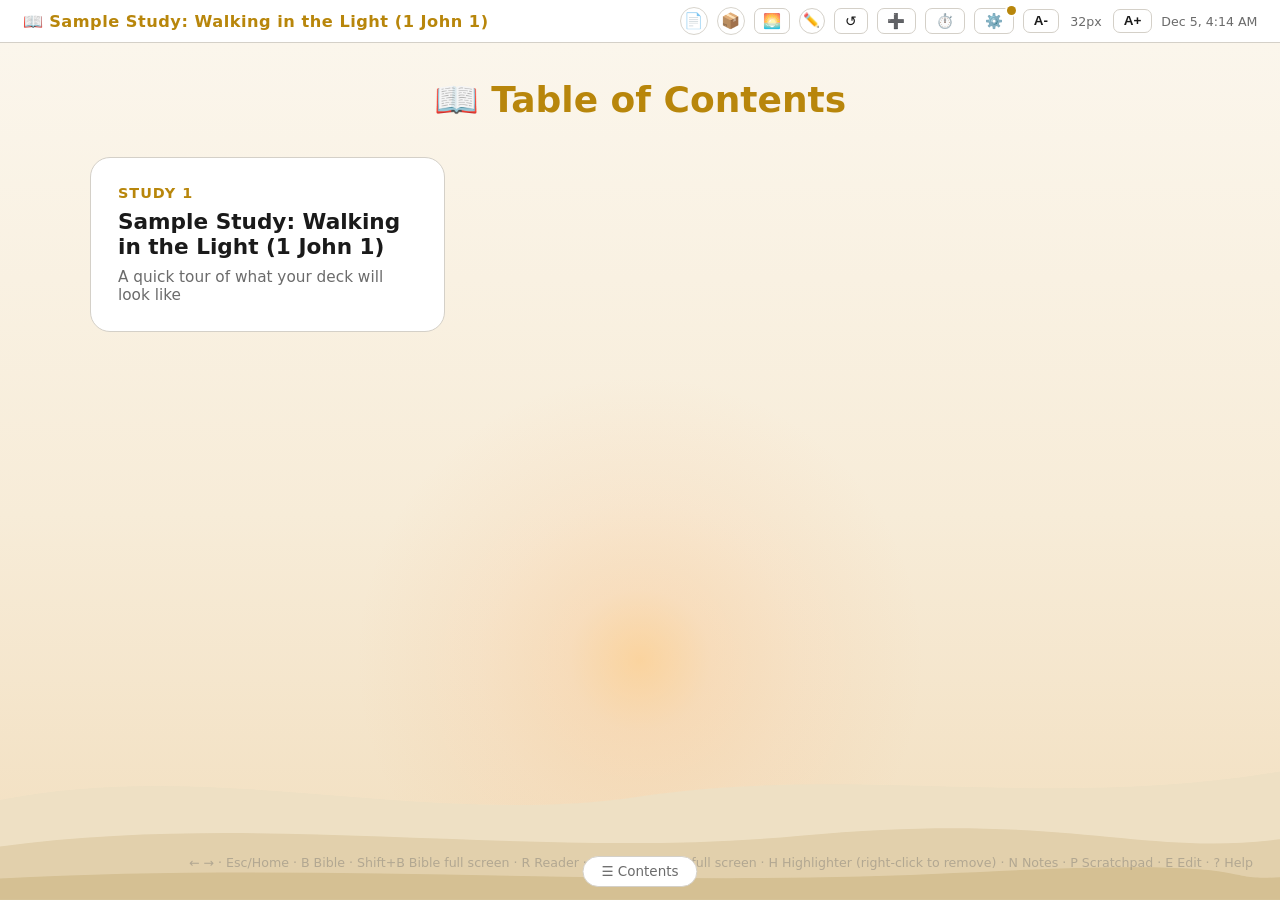
<file: server/static/sample-deck.html>
<!-- Bible Study Deck template · version 1.0.0 · https://github.com/ (MIT License) -->
<!DOCTYPE html>
<html lang="en" data-theme="dawn">
<head>
<meta charset="UTF-8">
<meta name="viewport" content="width=device-width, initial-scale=1.0">
<title>Bible Study (1 studies)</title>
<style>
  /* ========== RESET & BASE ========== */
  *, *::before, *::after { box-sizing: border-box; margin: 0; padding: 0; }
  html { font-size: 18px; }
  body {
    font-family: 'Segoe UI', system-ui, -apple-system, sans-serif;
    background: #0f0f12;
    color: #e8e6e3;
    min-height: 100vh;
    overflow: hidden;
    transition: background 0.4s ease, color 0.4s ease;
  }

  /* ===================================================================
     THEMES — each theme changes more than just colours:
     * font-family, border-radius, heading-style, shadow depth, 
     * slide-padding, content alignment, accent treatment
     =================================================================== */
  :root {
    /* ── Base fallback: mirrors Dawn, the actual default theme ── */
    --font-family: 'Segoe UI', 'Helvetica Neue', Arial, sans-serif;
    --font-ui: 'Segoe UI', system-ui, sans-serif;
    --border-radius: 14px;
    --border-radius-lg: 20px;
    --border-radius-pill: 24px;
    --slide-padding: 1.5rem 2rem;
    --content-align: left;
    --heading-align: left;
    --heading-style: normal;
    --heading-decoration: none;
    --shadow-depth: 0 8px 24px rgba(0,0,0,0.08);
    --accent-underline: 2px solid #b8860b;
    --bg: #f5f3ef;
    --bg-scenic:
      url("data:image/svg+xml,%3Csvg xmlns='http://www.w3.org/2000/svg' viewBox='0 0 1440 360' preserveAspectRatio='none'%3E%3Cpath fill='%23eee0c4' d='M0,220C240,160,480,260,720,215S1180,235,1440,180V360H0Z'/%3E%3Cpath fill='%23e2d0ac' d='M0,285C300,235,600,305,900,270S1280,300,1440,275V360H0Z'/%3E%3Cpath fill='%23d5c093' d='M0,330C360,305,720,345,1080,322S1360,335,1440,328V360H0Z'/%3E%3C/svg%3E") bottom / 100% 30% no-repeat,
      radial-gradient(circle at 50% 72%, rgba(255, 196, 120, 0.55) 0%, rgba(255, 176, 105, 0.2) 8%, rgba(255, 160, 90, 0.08) 18%, transparent 32%),
      linear-gradient(180deg, #fbf6ec 0%, #f7ecd8 55%, #f2debe 100%);
    --bg-card: #ffffff;
    --bg-card-hover: #f0ede8;
    --text: #1a1a1a;
    --text-muted: #6b6b6b;
    --accent: #b8860b;
    --accent-glow: rgba(184, 134, 11, 0.1);
    --border: #d4d0c8;
    --toc-bg: #ffffff;
    --slide-bg: linear-gradient(145deg, rgba(255,255,255,0.92) 0%, rgba(248,246,242,0.88) 100%);
    --slide-bg-commentary: linear-gradient(145deg, rgba(250,246,240,0.94) 0%, rgba(245,240,234,0.9) 100%);
    --question-badge: #b8860b;
    --commentary-badge: #2563eb;
    --bible-read-badge: #7c3aed;
    --section-badge-gs: #2563eb;
    --section-badge-oi: #b8860b;
    --section-badge-io: #16a34a;
    --implications-bg: linear-gradient(145deg, rgba(240,250,240,0.94) 0%, rgba(234,245,234,0.9) 100%);
    --sidebar-bg: #ece8e0;
    --sidebar-item: #d4d0c8;
    --sidebar-item-active: #b8860b;
    --sidebar-width: 170px;
    --nav-btn-bg: #ffffff;
    --nav-btn-color: #6b6b6b;
    --nav-btn-hover-bg: #b8860b;
    --nav-btn-hover-color: #fff;
    --overlay-bg: rgba(255,255,255,0.92);
    --badge-font-size: 0.75rem;
  }

  [data-theme="dawn"] {
    /* ── Dawn: light warm, sans-serif, clean, rounded ── */
    --font-family: 'Segoe UI', 'Helvetica Neue', Arial, sans-serif;
    --font-ui: 'Segoe UI', system-ui, sans-serif;
    --border-radius: 14px;
    --border-radius-lg: 20px;
    --border-radius-pill: 24px;
    --slide-padding: 1.5rem 2rem;
    --content-align: left;
    --heading-align: left;
    --heading-style: normal;
    --heading-decoration: none;
    --shadow-depth: 0 8px 24px rgba(0,0,0,0.08);
    --accent-underline: 2px solid #b8860b;
    --bg: #f5f3ef;
    --bg-scenic:
      url("data:image/svg+xml,%3Csvg xmlns='http://www.w3.org/2000/svg' viewBox='0 0 1440 360' preserveAspectRatio='none'%3E%3Cpath fill='%23eee0c4' d='M0,220C240,160,480,260,720,215S1180,235,1440,180V360H0Z'/%3E%3Cpath fill='%23e2d0ac' d='M0,285C300,235,600,305,900,270S1280,300,1440,275V360H0Z'/%3E%3Cpath fill='%23d5c093' d='M0,330C360,305,720,345,1080,322S1360,335,1440,328V360H0Z'/%3E%3C/svg%3E") bottom / 100% 30% no-repeat,
      radial-gradient(circle at 50% 72%, rgba(255, 196, 120, 0.55) 0%, rgba(255, 176, 105, 0.2) 8%, rgba(255, 160, 90, 0.08) 18%, transparent 32%),
      linear-gradient(180deg, #fbf6ec 0%, #f7ecd8 55%, #f2debe 100%);
    --bg-card: #ffffff;
    --bg-card-hover: #f0ede8;
    --text: #1a1a1a;
    --text-muted: #6b6b6b;
    --accent: #b8860b;
    --accent-glow: rgba(184, 134, 11, 0.1);
    --border: #d4d0c8;
    --toc-bg: #ffffff;
    --slide-bg: linear-gradient(145deg, rgba(255,255,255,0.92) 0%, rgba(248,246,242,0.88) 100%);
    --slide-bg-commentary: linear-gradient(145deg, rgba(250,246,240,0.94) 0%, rgba(245,240,234,0.9) 100%);
    --question-badge: #b8860b;
    --commentary-badge: #2563eb;
    --bible-read-badge: #7c3aed;
    --section-badge-gs: #2563eb;
    --section-badge-oi: #b8860b;
    --section-badge-io: #16a34a;
    --implications-bg: linear-gradient(145deg, rgba(240,250,240,0.94) 0%, rgba(234,245,234,0.9) 100%);
    --sidebar-bg: #ece8e0;
    --sidebar-item: #d4d0c8;
    --sidebar-item-active: #b8860b;
    --sidebar-width: 170px;
    --nav-btn-bg: #ffffff;
    --nav-btn-color: #6b6b6b;
    --nav-btn-hover-bg: #b8860b;
    --nav-btn-hover-color: #fff;
    --overlay-bg: rgba(255,255,255,0.92);
    --badge-font-size: 0.75rem;
  }

  [data-theme="nord"] {
    /* ── Nord: blue-gray, rounded, modern, spacious ── */
    --font-family: 'Inter', 'Segoe UI', system-ui, sans-serif;
    --font-ui: 'Inter', 'Segoe UI', system-ui, sans-serif;
    --border-radius: 18px;
    --border-radius-lg: 24px;
    --border-radius-pill: 28px;
    --slide-padding: 1.5rem 2rem;
    --content-align: left;
    --heading-align: center;
    --heading-style: normal;
    --heading-decoration: none;
    --shadow-depth: 0 12px 40px rgba(0,0,0,0.4);
    --accent-underline: none;
    --bg: #2e3440;
    --bg-scenic:
      url("data:image/svg+xml,%3Csvg xmlns='http://www.w3.org/2000/svg' viewBox='0 0 1440 320' preserveAspectRatio='none'%3E%3Cpath fill='%232b303c' d='M0,190L200,110L400,200L620,90L860,210L1080,120L1290,215L1440,160V320H0Z'/%3E%3Cpath fill='%23262b36' d='M0,240L160,145L320,235L520,120L720,250L920,150L1120,240L1300,170L1440,235V320H0Z'/%3E%3Cpath fill='%23dfe5ef' opacity='.35' d='M142,156L160,145L178,156L170,163L150,163ZM502,131L520,120L538,131L530,138L510,138ZM902,161L920,150L938,161L930,168L910,168ZM1282,181L1300,170L1318,181L1310,188L1290,188Z'/%3E%3C/svg%3E") bottom / 100% 28% no-repeat,
      linear-gradient(115deg, transparent 28%, rgba(143, 188, 187, 0.12) 40%, rgba(163, 190, 140, 0.15) 50%, rgba(136, 192, 208, 0.12) 60%, transparent 72%),
      radial-gradient(ellipse at 70% -5%, rgba(136, 192, 208, 0.14) 0%, transparent 50%),
      linear-gradient(180deg, #232833 0%, #2e3440 65%, #323a4b 100%);
    --bg-card: #3b4252;
    --bg-card-hover: #434c5e;
    --text: #eceff4;
    --text-muted: #d8dee9;
    --accent: #88c0d0;
    --accent-glow: rgba(136, 192, 208, 0.15);
    --border: #4c566a;
    --toc-bg: #2e3440;
    --slide-bg: linear-gradient(145deg, rgba(59,66,82,0.88) 0%, rgba(46,52,64,0.93) 100%);
    --slide-bg-commentary: linear-gradient(145deg, rgba(59,66,82,0.9) 0%, rgba(52,58,74,0.93) 100%);
    --question-badge: #81a1c1;
    --commentary-badge: #5e81ac;
    --bible-read-badge: #88c0d0;
    --section-badge-gs: #5e81ac;
    --section-badge-oi: #81a1c1;
    --section-badge-io: #a3be8c;
    --implications-bg: linear-gradient(145deg, rgba(52,58,74,0.9) 0%, rgba(46,52,64,0.93) 100%);
    --sidebar-bg: #252933;
    --sidebar-item: #4c566a;
    --sidebar-item-active: #88c0d0;
    --sidebar-width: 170px;
    --nav-btn-bg: #3b4252;
    --nav-btn-color: #d8dee9;
    --nav-btn-hover-bg: #88c0d0;
    --nav-btn-hover-color: #2e3440;
    --overlay-bg: rgba(46,52,64,0.92);
    --badge-font-size: 0.75rem;
  }

  [data-theme="sakura"] {
    /* ── Sakura: light warm pink, soft, elegant, rounded ── */
    --font-family: 'Georgia', 'Palatino', 'Times New Roman', serif;
    --font-ui: 'Segoe UI', system-ui, sans-serif;
    --border-radius: 16px;
    --border-radius-lg: 22px;
    --border-radius-pill: 26px;
    --slide-padding: 1.5rem 2rem;
    --content-align: left;
    --heading-align: center;
    --heading-style: normal;
    --heading-decoration: none;
    --shadow-depth: 0 8px 28px rgba(0,0,0,0.07);
    --accent-underline: 1px solid #d4818c;
    --bg: #fdf5f6;
    --bg-scenic:
      radial-gradient(circle at 14% 6%, rgba(228, 150, 160, 0.2) 0%, transparent 28%),
      url("data:image/svg+xml,%3Csvg xmlns='http://www.w3.org/2000/svg' width='380' height='300' viewBox='0 0 380 300'%3E%3Cg fill='%23e39aa8'%3E%3Cellipse cx='40' cy='36' rx='5' ry='3' opacity='.4' transform='rotate(24 40 36)'/%3E%3Cellipse cx='120' cy='90' rx='4' ry='2.5' opacity='.3' transform='rotate(-18 120 90)'/%3E%3Cellipse cx='210' cy='40' rx='5.5' ry='3.2' opacity='.45' transform='rotate(40 210 40)'/%3E%3Cellipse cx='300' cy='110' rx='4' ry='2.4' opacity='.3' transform='rotate(-30 300 110)'/%3E%3Cellipse cx='70' cy='170' rx='4.5' ry='2.8' opacity='.35' transform='rotate(12 70 170)'/%3E%3Cellipse cx='250' cy='200' rx='5' ry='3' opacity='.4' transform='rotate(-42 250 200)'/%3E%3Cellipse cx='340' cy='250' rx='4' ry='2.5' opacity='.3' transform='rotate(20 340 250)'/%3E%3Cellipse cx='150' cy='270' rx='4.5' ry='2.6' opacity='.35' transform='rotate(-12 150 270)'/%3E%3C/g%3E%3C/svg%3E") top left / 380px 300px repeat,
      linear-gradient(180deg, #fdf6f7 0%, #fbecee 100%);
    --bg-card: #ffffff;
    --bg-card-hover: #fceeef;
    --text: #2d1b1e;
    --text-muted: #8b6f73;
    --accent: #d4818c;
    --accent-glow: rgba(212, 129, 140, 0.1);
    --border: #e8d0d4;
    --toc-bg: #fdf5f6;
    --slide-bg: linear-gradient(145deg, rgba(255,255,255,0.92) 0%, rgba(253,245,246,0.88) 100%);
    --slide-bg-commentary: linear-gradient(145deg, rgba(253,245,246,0.94) 0%, rgba(252,238,239,0.9) 100%);
    --question-badge: #d4818c;
    --commentary-badge: #8b7ec8;
    --bible-read-badge: #c4849e;
    --section-badge-gs: #8b7ec8;
    --section-badge-oi: #d4818c;
    --section-badge-io: #6baf8d;
    --implications-bg: linear-gradient(145deg, rgba(245,240,250,0.94) 0%, rgba(240,234,245,0.9) 100%);
    --sidebar-bg: #fceeef;
    --sidebar-item: #e8d0d4;
    --sidebar-item-active: #d4818c;
    --sidebar-width: 170px;
    --nav-btn-bg: #ffffff;
    --nav-btn-color: #8b6f73;
    --nav-btn-hover-bg: #d4818c;
    --nav-btn-hover-color: #fff;
    --overlay-bg: rgba(253, 245, 246, 0.92);
    --badge-font-size: 0.75rem;
  }

  [data-theme="olive"] {
    /* ── Olive: light sage, Mount-of-Olives hillside, morning sun, humanist serif ── */
    --font-family: 'Iowan Old Style', 'Palatino Linotype', 'Book Antiqua', Georgia, serif;
    --font-ui: 'Seravek', 'Gill Sans', 'Segoe UI', system-ui, sans-serif;
    --border-radius: 14px;
    --border-radius-lg: 22px;
    --border-radius-pill: 26px;
    --slide-padding: 1.5rem 2rem;
    --content-align: left;
    --heading-align: center;
    --heading-style: normal;
    --heading-decoration: none;
    --shadow-depth: 0 10px 30px rgba(70, 90, 40, 0.12);
    --accent-underline: 1px solid #5f7a3d;
    --bg: #f4f6ec;
    --bg-scenic:
      url("data:image/svg+xml,%3Csvg xmlns='http://www.w3.org/2000/svg' viewBox='0 0 1440 400' preserveAspectRatio='none'%3E%3Cpath fill='%23e2e9d0' d='M0,258C220,196,470,298,720,252S1210,272,1440,212V400H0Z'/%3E%3Cpath fill='%23d0dcb6' d='M0,314C280,262,560,330,860,296S1260,330,1440,302V400H0Z'/%3E%3Cpath fill='%23bfcf9f' d='M0,360C360,332,720,376,1080,352S1352,366,1440,356V400H0Z'/%3E%3C/svg%3E") bottom / 100% 34% no-repeat,
      radial-gradient(circle at 82% 10%, rgba(224, 201, 127, 0.35) 0%, rgba(224, 201, 127, 0.12) 10%, transparent 26%),
      linear-gradient(180deg, #f8f9f3 0%, #eef3e1 100%);
    --bg-card: #ffffff;
    --bg-card-hover: #eef2e0;
    --text: #23281b;
    --text-muted: #6f7a5e;
    --accent: #5f7a3d;
    --accent-glow: rgba(95, 122, 61, 0.12);
    --border: #d8dfc6;
    --toc-bg: #f4f6ec;
    --slide-bg: linear-gradient(150deg, rgba(255,255,255,0.92) 0%, rgba(248,250,240,0.88) 100%);
    --slide-bg-commentary: linear-gradient(150deg, rgba(246,246,234,0.94) 0%, rgba(239,242,223,0.9) 100%);
    --question-badge: #5f7a3d;
    --commentary-badge: #3d6a7a;
    --bible-read-badge: #7a5da0;
    --section-badge-gs: #3d6a7a;
    --section-badge-oi: #5f7a3d;
    --section-badge-io: #2f8f66;
    --implications-bg: linear-gradient(145deg, rgba(242,246,236,0.94) 0%, rgba(233,240,221,0.9) 100%);
    --sidebar-bg: #eaeedd;
    --sidebar-item: #d8dfc6;
    --sidebar-item-active: #5f7a3d;
    --sidebar-width: 170px;
    --nav-btn-bg: #ffffff;
    --nav-btn-color: #6f7a5e;
    --nav-btn-hover-bg: #5f7a3d;
    --nav-btn-hover-color: #fff;
    --overlay-bg: rgba(244, 246, 236, 0.93);
    --badge-font-size: 0.75rem;
  }

  [data-theme="indigo"] {
    /* ── Indigo: deep night sky, soft hills, warm candlelit moon, elegant serif ── */
    --font-family: 'EB Garamond', 'Garamond', 'Georgia', 'Times New Roman', serif;
    --font-ui: 'Segoe UI', system-ui, sans-serif;
    --border-radius: 14px;
    --border-radius-lg: 20px;
    --border-radius-pill: 26px;
    --slide-padding: 1.5rem 2rem;
    --content-align: left;
    --heading-align: center;
    --heading-style: normal;
    --heading-decoration: none;
    --shadow-depth: 0 16px 46px rgba(0, 0, 0, 0.55);
    --accent-underline: none;
    --bg: #0e0b22;
    --bg-scenic:
      url("data:image/svg+xml,%3Csvg xmlns='http://www.w3.org/2000/svg' viewBox='0 0 1440 300' preserveAspectRatio='none'%3E%3Cpath fill='%23201a3d' d='M0,180C240,120,480,210,720,160S1200,120,1440,170V300H0Z'/%3E%3Cpath fill='%23140f2c' d='M0,230C280,190,560,250,860,220S1300,250,1440,235V300H0Z'/%3E%3C/svg%3E") bottom / 100% 30% no-repeat,
      radial-gradient(circle at 78% 15%, rgba(230, 200, 140, 0.55) 0%, rgba(217, 170, 84, 0.18) 6%, transparent 18%),
      url("data:image/svg+xml,%3Csvg xmlns='http://www.w3.org/2000/svg' width='400' height='320' viewBox='0 0 400 320'%3E%3Cg fill='%23c7bce8'%3E%3Ccircle cx='30' cy='40' r='1.1' opacity='.65'/%3E%3Ccircle cx='100' cy='110' r='.8' opacity='.45'/%3E%3Ccircle cx='160' cy='35' r='1.2' opacity='.7'/%3E%3Ccircle cx='220' cy='95' r='.7' opacity='.4'/%3E%3Ccircle cx='280' cy='150' r='1' opacity='.55'/%3E%3Ccircle cx='340' cy='55' r='1.1' opacity='.65'/%3E%3Ccircle cx='70' cy='190' r='.8' opacity='.45'/%3E%3Ccircle cx='310' cy='220' r='.9' opacity='.5'/%3E%3Ccircle cx='180' cy='250' r='.6' opacity='.35'/%3E%3C/g%3E%3C/svg%3E") top left / 400px 320px repeat,
      linear-gradient(180deg, #080617 0%, #0e0b22 55%, #161032 100%);
    --bg-card: #1b1640;
    --bg-card-hover: #241d52;
    --text: #ece8f7;
    --text-muted: #a79ccb;
    --accent: #d9a954;
    --accent-glow: rgba(217, 169, 84, 0.15);
    --border: #2e2659;
    --toc-bg: #0e0b22;
    --slide-bg: linear-gradient(150deg, rgba(27,22,64,0.88) 0%, rgba(17,13,40,0.93) 100%);
    --slide-bg-commentary: linear-gradient(150deg, rgba(32,26,70,0.9) 0%, rgba(20,16,46,0.93) 100%);
    --question-badge: #d9a954;
    --commentary-badge: #8f7bd9;
    --bible-read-badge: #9b7fd4;
    --section-badge-gs: #8f7bd9;
    --section-badge-oi: #d9a954;
    --section-badge-io: #6fae8a;
    --implications-bg: linear-gradient(145deg, rgba(20,34,32,0.9) 0%, rgba(14,24,24,0.93) 100%);
    --sidebar-bg: #0a0819;
    --sidebar-item: #2e2659;
    --sidebar-item-active: #d9a954;
    --sidebar-width: 170px;
    --nav-btn-bg: #1b1640;
    --nav-btn-color: #a79ccb;
    --nav-btn-hover-bg: #d9a954;
    --nav-btn-hover-color: #1b1640;
    --overlay-bg: rgba(14, 11, 34, 0.92);
    --badge-font-size: 0.75rem;
  }

  [data-theme="terracotta"] {
    /* ── Terracotta: sun-warmed clay village, adobe rooftops, humanist serif ── */
    --font-family: 'Big Caslon', 'Garamond', 'Georgia', 'Times New Roman', serif;
    --font-ui: 'Gill Sans', 'Segoe UI', system-ui, sans-serif;
    --border-radius: 10px;
    --border-radius-lg: 16px;
    --border-radius-pill: 24px;
    --slide-padding: 1.5rem 2rem;
    --content-align: left;
    --heading-align: center;
    --heading-style: normal;
    --heading-decoration: none;
    --shadow-depth: 0 10px 30px rgba(120, 60, 30, 0.14);
    --accent-underline: 1px solid #b8582f;
    --bg: #fbf1e4;
    --bg-scenic:
      url("data:image/svg+xml,%3Csvg xmlns='http://www.w3.org/2000/svg' viewBox='0 0 1440 320' preserveAspectRatio='none'%3E%3Cpath fill='%23e7c9a6' d='M0,230L60,180A40,40 0 0,1 140,180L140,230Z'/%3E%3Cpath fill='%23dcb78e' d='M200,250L200,170L260,120L320,170L320,250Z'/%3E%3Cpath fill='%23e7c9a6' d='M380,240L440,190A36,36 0 0,1 512,190L512,240Z'/%3E%3Cpath fill='%23d3ab80' d='M600,250L600,160L700,100L800,160L800,250Z'/%3E%3Cpath fill='%23dcb78e' d='M880,240L930,185A34,34 0 0,1 998,185L998,240Z'/%3E%3Cpath fill='%23e7c9a6' d='M1080,245L1080,175L1150,130L1220,175L1220,245Z'/%3E%3Cpath fill='%23d3ab80' d='M1300,240L1340,195A28,28 0 0,1 1396,195L1396,240Z'/%3E%3Cpath fill='%23c99a6e' d='M0,250H1440V320H0Z'/%3E%3C/svg%3E") bottom / 100% 36% no-repeat,
      radial-gradient(circle at 80% 10%, rgba(255, 170, 100, 0.4) 0%, rgba(255, 150, 80, 0.14) 10%, transparent 26%),
      linear-gradient(180deg, #fdf6ec 0%, #f7e3c9 60%, #f0d2ae 100%);
    --bg-card: #fffdfa;
    --bg-card-hover: #f6e9d8;
    --text: #3d281b;
    --text-muted: #8a6a55;
    --accent: #b8582f;
    --accent-glow: rgba(184, 88, 47, 0.12);
    --border: #e6cdb1;
    --toc-bg: #fbf1e4;
    --slide-bg: linear-gradient(150deg, rgba(255,255,255,0.93) 0%, rgba(250,240,227,0.88) 100%);
    --slide-bg-commentary: linear-gradient(150deg, rgba(247,233,214,0.94) 0%, rgba(240,222,198,0.9) 100%);
    --question-badge: #b8582f;
    --commentary-badge: #6e7f3d;
    --bible-read-badge: #9a5a7a;
    --section-badge-gs: #6e7f3d;
    --section-badge-oi: #b8582f;
    --section-badge-io: #3f8f5e;
    --implications-bg: linear-gradient(145deg, rgba(240,246,232,0.94) 0%, rgba(232,240,220,0.9) 100%);
    --sidebar-bg: #f1e0c8;
    --sidebar-item: #e6cdb1;
    --sidebar-item-active: #b8582f;
    --sidebar-width: 170px;
    --nav-btn-bg: #fffdfa;
    --nav-btn-color: #8a6a55;
    --nav-btn-hover-bg: #b8582f;
    --nav-btn-hover-color: #fff;
    --overlay-bg: rgba(251, 241, 228, 0.93);
    --badge-font-size: 0.75rem;
  }

  [data-theme="juniper"] {
    /* ── Juniper: moonlit evergreen grove, cool dark green, modern sans ── */
    --font-family: 'Avenir Next', 'Century Gothic', 'Segoe UI', system-ui, sans-serif;
    --font-ui: 'Avenir Next', 'Segoe UI', system-ui, sans-serif;
    --border-radius: 16px;
    --border-radius-lg: 22px;
    --border-radius-pill: 28px;
    --slide-padding: 1.5rem 2rem;
    --content-align: left;
    --heading-align: center;
    --heading-style: normal;
    --heading-decoration: none;
    --shadow-depth: 0 14px 42px rgba(0, 0, 0, 0.5);
    --accent-underline: none;
    --bg: #0d1a14;
    --bg-scenic:
      url("data:image/svg+xml,%3Csvg xmlns='http://www.w3.org/2000/svg' viewBox='0 0 1440 300' preserveAspectRatio='none'%3E%3Cpath fill='%2314251c' d='M0,60L40,140L10,140L60,220L20,220L90,300H0Z'/%3E%3Cpath fill='%23101f18' d='M160,90L195,160L170,160L210,230L178,230L240,300H140Z'/%3E%3Cpath fill='%2314251c' d='M340,50L380,140L348,140L400,225L365,225L430,300H330Z'/%3E%3Cpath fill='%23101f18' d='M560,85L598,160L572,160L616,230L584,230L650,300H540Z'/%3E%3Cpath fill='%2314251c' d='M800,55L842,145L810,145L862,228L828,228L892,300H780Z'/%3E%3Cpath fill='%23101f18' d='M1040,90L1078,160L1052,160L1096,230L1064,230L1130,300H1020Z'/%3E%3Cpath fill='%2314251c' d='M1240,60L1282,145L1250,145L1300,225L1266,225L1332,300H1220Z'/%3E%3Cpath fill='%230b1712' d='M0,260C360,235,720,275,1080,250S1360,265,1440,258V300H0Z'/%3E%3C/svg%3E") bottom / 100% 34% no-repeat,
      radial-gradient(circle at 24% 12%, rgba(235, 225, 190, 0.5) 0%, rgba(212, 195, 138, 0.16) 7%, transparent 20%),
      linear-gradient(180deg, #081109 0%, #0d1a14 55%, #122319 100%);
    --bg-card: #152a1f;
    --bg-card-hover: #1c3527;
    --text: #e7f0e3;
    --text-muted: #91a993;
    --accent: #d4c38a;
    --accent-glow: rgba(212, 195, 138, 0.14);
    --border: #26402f;
    --toc-bg: #0d1a14;
    --slide-bg: linear-gradient(150deg, rgba(21,42,31,0.88) 0%, rgba(13,26,20,0.93) 100%);
    --slide-bg-commentary: linear-gradient(150deg, rgba(26,48,36,0.9) 0%, rgba(16,30,23,0.93) 100%);
    --question-badge: #d4c38a;
    --commentary-badge: #6fa0a8;
    --bible-read-badge: #9b8bc9;
    --section-badge-gs: #6fa0a8;
    --section-badge-oi: #d4c38a;
    --section-badge-io: #7fae6f;
    --implications-bg: linear-gradient(145deg, rgba(20,40,30,0.9) 0%, rgba(14,28,21,0.93) 100%);
    --sidebar-bg: #0a1510;
    --sidebar-item: #26402f;
    --sidebar-item-active: #d4c38a;
    --sidebar-width: 170px;
    --nav-btn-bg: #152a1f;
    --nav-btn-color: #91a993;
    --nav-btn-hover-bg: #d4c38a;
    --nav-btn-hover-color: #152a1f;
    --overlay-bg: rgba(13, 26, 20, 0.92);
    --badge-font-size: 0.75rem;
  }

  /* All themes are scenic: frosted-glass slide cards so the backdrop shows through softly */
  .slide-container,
  .scratchpad-slide,
  .reader-page {
    -webkit-backdrop-filter: blur(10px);
    backdrop-filter: blur(10px);
  }

  /* ========== LAYOUT ========== */
  #app {
    width: 100vw;
    height: 100vh;
    display: flex;
    flex-direction: column;
    background: var(--bg-scenic, var(--bg));
    transition: background 0.4s ease;
  }

  /* ========== HEADER ========== */
  header {
    display: flex;
    align-items: center;
    justify-content: space-between;
    padding: 0.4rem 1.25rem;
    background: var(--bg-card);
    border-bottom: 1px solid var(--border);
    flex-shrink: 0;
    transition: background 0.4s ease, border-color 0.4s ease;
    z-index: 10;
  }
  header h1 {
    font-family: var(--font-ui);
    font-size: 0.9rem;
    font-weight: 600;
    color: var(--accent);
    letter-spacing: 0.5px;
  }
  .header-controls {
    display: flex;
    align-items: center;
    gap: 0.5rem;
  }
  .slide-counter {
    font-size: 0.75rem;
    color: var(--text-muted);
    font-variant-numeric: tabular-nums;
  }
  .pdf-link {
    display: inline-flex;
    align-items: center;
    justify-content: center;
    width: 28px;
    height: 28px;
    text-decoration: none;
    font-size: 0.85rem;
    border: 1px solid var(--border);
    border-radius: 50%;
    background: var(--bg-card);
    color: var(--text);
    opacity: 0.9;
    transition: all 0.2s ease;
    line-height: 1;
  }
  .pdf-link:hover {
    opacity: 1;
    border-color: var(--accent);
    background: var(--accent-glow);
  }
  .pdf-link.disabled {
    opacity: 0.4;
    cursor: not-allowed;
    pointer-events: none;
  }
  .theme-toggle {
    background: none;
    border: 1px solid var(--border);
    color: var(--text);
    padding: 0.25rem 0.55rem;
    border-radius: 7px;
    cursor: pointer;
    font-size: 0.8rem;
    transition: all 0.2s ease;
    line-height: 1;
  }
  .theme-toggle:hover {
    border-color: var(--accent);
    color: var(--accent);
    background: var(--accent-glow);
  }
  /* Theme picker: collapsed = icon only; the invisible native select on top
     still opens the full icon + name option list */
  .theme-select-wrap {
    position: relative;
    display: inline-flex;
    align-items: center;
    justify-content: center;
    border: 1px solid var(--border);
    color: var(--text);
    padding: 0.25rem 0.45rem;
    border-radius: 7px;
    cursor: pointer;
    font-size: 0.8rem;
    line-height: 1;
    transition: all 0.2s ease;
  }
  .theme-select-wrap:hover,
  .theme-select-wrap:focus-within {
    border-color: var(--accent);
    color: var(--accent);
    background: var(--accent-glow);
  }
  .theme-select {
    position: absolute;
    inset: 0;
    width: 100%;
    height: 100%;
    opacity: 0;
    cursor: pointer;
    border: none;
    outline: none;
    font-size: 0.85rem;
  }
  .theme-select option {
    background: var(--bg-card);
    color: var(--text);
  }

  /* Clock display */
  .slide-clock {
    font-size: 0.7rem;
    color: var(--text-muted);
    font-family: var(--font-ui);
    font-variant-numeric: tabular-nums;
    white-space: nowrap;
  }

  /* Global slide text size — affects every slide type (question, commentary,
     bible-read, implications) */
  .slide-font-controls {
    display: flex;
    align-items: center;
    gap: 0.3rem;
  }
  .slide-font-btn {
    padding: 0.25rem 0.55rem !important;
    font-size: 0.75rem !important;
    font-weight: 700;
  }
  .slide-font-label {
    font-size: 0.7rem;
    color: var(--text-muted);
    font-family: var(--font-ui);
    min-width: 2.4rem;
    text-align: center;
  }

  /* ========== MAIN CONTENT AREA ========== */
  main {
    flex: 1;
    position: relative;
    overflow: hidden;
  }

  /* ========== TABLE OF CONTENTS ========== */
  #toc-view {
    position: absolute;
    inset: 0;
    overflow-y: auto;
    padding: 2rem 2rem 4rem;
    opacity: 0;
    visibility: hidden;
    transition: opacity 0.4s ease, visibility 0.4s ease;
    background: var(--bg-scenic, var(--bg));
  }
  #toc-view.active {
    opacity: 1;
    visibility: visible;
  }
  #toc-view h2 {
    font-size: 2rem;
    font-weight: 700;
    color: var(--accent);
    margin-bottom: 2rem;
    text-align: center;
  }
  .toc-grid {
    display: grid;
    grid-template-columns: repeat(auto-fill, minmax(320px, 1fr));
    gap: 1rem;
    max-width: 1100px;
    margin: 0 auto;
  }
  .toc-card {
    background: var(--bg-card);
    border: 1px solid var(--border);
    border-radius: var(--border-radius-lg);
    padding: 1.5rem;
    cursor: pointer;
    transition: all 0.25s ease;
  }
  .toc-card:hover {
    background: var(--bg-card-hover);
    border-color: var(--accent);
    transform: translateY(-2px);
    box-shadow: var(--shadow-depth);
  }
  .toc-card .study-number {
    font-size: 0.8rem;
    font-weight: 600;
    color: var(--accent);
    text-transform: uppercase;
    letter-spacing: 1px;
    margin-bottom: 0.4rem;
  }
  .toc-card .study-title {
    font-size: 1.2rem;
    font-weight: 600;
    color: var(--text);
    margin-bottom: 0.5rem;
  }
  .toc-card .study-info {
    font-size: 0.85rem;
    color: var(--text-muted);
  }

  /* ========== SLIDE VIEW (with sidebar) ========== */
  #slide-view {
    position: absolute;
    inset: 0;
    display: flex;
    align-items: stretch;
    opacity: 0;
    visibility: hidden;
    transition: opacity 0.4s ease, visibility 0.4s ease;
  }
  #slide-view.active {
    opacity: 1;
    visibility: visible;
  }

  #slide-view-body {
    flex: 1;
    display: flex;
    flex-direction: row;
    width: 100%;
    min-width: 0;
  }

  /* Split mode: slide fills remaining, panel height fixed */
  .split-bible #slide-view-body {
    flex-direction: column;
    height: 100%;
  }
  .split-bible .slide-area {
    flex: 1;
    min-height: 20vh;
    overflow: hidden;
  }
  .split-bible .slide-area .slide-container {
    max-height: 100% !important;
    display: flex;
    flex-direction: column;
    justify-content: center;
  }

  .split-bible-panel {
    height: 66%;
    flex-shrink: 0;
    display: flex;
    flex-direction: column;
    background: var(--bg-card);
    border-top: 1px solid var(--border);
    z-index: 10;
    min-height: 100px;
    /* Must exactly complement .split-bible .slide-area's `min-height:20vh` + the
       8px divider — both expressed relative to the viewport/header, not this
       panel's own container — or the two can still overshoot by the header's height. */
    max-height: calc(100% - 20vh - 8px);
    resize: vertical;
    overflow: auto;
  }
  .split-bible-panel .split-header {
    display: flex;
    align-items: center;
    justify-content: space-between;
    padding: 0.4rem 1rem;
    background: var(--bg-card);
    border-bottom: 1px solid var(--border);
    flex-shrink: 0;
    font-family: var(--font-ui);
  }
  .split-bible-panel .split-header h3 {
    font-size: 0.85rem;
    color: var(--accent);
    font-weight: 600;
  }
  .split-bible-panel .split-close {
    background: none;
    border: 1px solid var(--border);
    color: var(--text);
    width: 28px;
    height: 28px;
    border-radius: 50%;
    cursor: pointer;
    font-size: 0.9rem;
    display: flex;
    align-items: center;
    justify-content: center;
    transition: all 0.2s ease;
  }
  .split-bible-panel .split-close:hover {
    background: var(--accent);
    color: #fff;
    border-color: var(--accent);
  }
  .split-bible-panel iframe {
    flex: 1;
    width: 100%;
    border: none;
  }

  /* Split divider / drag handle */
  .split-divider {
    height: 8px;
    background: var(--border);
    cursor: row-resize;
    flex-shrink: 0;
    display: flex;
    align-items: center;
    justify-content: center;
    color: var(--text-muted);
    font-size: 0.6rem;
    letter-spacing: 4px;
    user-select: none;
    transition: background 0.2s ease;
  }
  .split-divider:hover {
    background: var(--accent);
  }
  .split-divider.dragging {
    background: var(--accent);
  }

  /* Split mode: reduce padding further — no height cap, flex fills remaining */
  .split-bible .slide-container {
    padding: 0.75rem 1rem !important;
    width: 100% !important;
    max-width: none !important;
  }
  .split-bible .slide-content.question {
    font-size: clamp(1rem, 2.5vh, 2.2rem) !important;
  }
  .split-bible .slide-content.commentary {
    font-size: clamp(0.85rem, 1.8vh, 1.4rem) !important;
  }
  .split-bible .slide-badge {
    margin-bottom: 0.5rem !important;
    padding: 0.2rem 0.6rem !important;
    font-size: 0.6rem !important;
  }
  .split-bible .slide-content.bible-read {
    font-size: clamp(0.85rem, 1.8vh, 1.4rem) !important;
  }
  .split-bible .bible-read-passage {
    font-size: clamp(0.9rem, 2.4vh, 1.6rem) !important;
    margin-bottom: 0.4rem !important;
  }
  .split-bible .bible-read-actions {
    margin-top: 0.6rem !important;
    gap: 0.4rem !important;
  }
  .split-bible .bible-read-button {
    padding: 0.35rem 0.9rem !important;
    font-size: 0.75rem !important;
  }
  .split-bible .slide-content.implications-questions {
    font-size: clamp(0.75rem, 1.8vh, 1.3rem) !important;
  }
  .split-bible .implications-question {
    padding: 0.6rem !important;
    margin: 0.35rem !important;
    font-size: clamp(0.7rem, 1.6vh, 1rem) !important;
  }

  /* ── Slide Navigator Sidebar ── */
  #slide-navigator {
    width: var(--sidebar-width);
    flex-shrink: 0;
    background: var(--sidebar-bg);
    border-right: 1px solid var(--border);
    overflow-y: auto;
    padding: 0.5rem 0;
    transition: background 0.4s ease, border-color 0.4s ease;
    display: flex;
    flex-direction: column;
    gap: 2px;
    scrollbar-width: thin;
    scrollbar-color: var(--border) transparent;
  }
  #slide-navigator::-webkit-scrollbar { width: 4px; }
  #slide-navigator::-webkit-scrollbar-thumb { background: var(--border); border-radius: 2px; }

  .nav-item {
    padding: 0.3rem 0.6rem;
    cursor: pointer;
    display: flex;
    align-items: center;
    gap: 0.4rem;
    font-size: 0.7rem;
    color: var(--text-muted);
    border-left: 3px solid transparent;
    transition: all 0.15s ease;
    font-family: var(--font-ui);
    white-space: nowrap;
    overflow: hidden;
    text-overflow: ellipsis;
  }
  .nav-item:hover {
    background: var(--bg-card-hover);
    color: var(--text);
  }
  .nav-item.active {
    border-left-color: var(--accent);
    background: var(--accent-glow);
    color: var(--accent);
  }
  .nav-item .nav-icon {
    flex-shrink: 0;
    width: 20px;
    text-align: center;
    font-size: 0.7rem;
  }
  .nav-item .nav-label {
    flex: 1;
    overflow: hidden;
    text-overflow: ellipsis;
  }

  /* Study title header in sidebar */
  .sidebar-study-title {
    padding: 0.5rem 0.6rem 0.4rem;
    font-size: 0.72rem;
    font-weight: 700;
    color: var(--accent);
    border-bottom: 1px solid var(--border);
    margin-bottom: 0.25rem;
    font-family: var(--font-ui);
    line-height: 1.3;
    flex-shrink: 0;
  }

  /* ── Slide area (right of sidebar) ── */
  .slide-area {
    flex: 1;
    position: relative;
    display: flex;
    align-items: center;
    justify-content: center;
    transition: width 0.3s ease;
  }

  .slide-container {
    position: relative;
    width: 100%;
    max-width: 1100px;
    max-height: 75vh;
    overflow-y: auto;
    background: var(--slide-bg);
    border: 1px solid var(--border);
    border-radius: var(--border-radius-lg);
    padding: var(--slide-padding);
    box-shadow: var(--shadow-depth);
    transition: background 0.4s ease, border-color 0.4s ease, border-radius 0.4s ease, width 0.3s ease;
    scrollbar-width: thin;
    scrollbar-color: var(--border) transparent;
  }
  .slide-container::-webkit-scrollbar { width: 6px; }
  .slide-container::-webkit-scrollbar-thumb { background: var(--border); border-radius: 3px; }

  /* Commentary slide background */
  .slide-container.commentary-bg {
    background: var(--slide-bg-commentary) !important;
    border-color: var(--accent) !important;
    border-width: 1.5px;
  }
  .slide-container.implications-bg {
    background: var(--implications-bg) !important;
  }

  /* Slide type badge */
  .slide-badge {
    display: inline-block;
    font-size: var(--badge-font-size);
    font-weight: 700;
    text-transform: uppercase;
    letter-spacing: 1.5px;
    padding: 0.3rem 0.9rem;
    border-radius: var(--border-radius-pill);
    margin-bottom: 1.5rem;
    font-family: var(--font-ui);
  }
  .slide-badge.question { background: var(--question-badge); color: #fff; }
  .slide-badge.commentary { background: var(--commentary-badge); color: #fff; }
  .slide-badge.bible-read { background: var(--bible-read-badge); color: #fff; }
  .slide-badge.implications-questions { background: var(--section-badge-io); color: #fff; }

  /* Slide content — one global, directly-set size (the header A-/A+ control
     is the source of truth) shared by every slide type, not viewport-scaled. */
  .slide-content {
    font-family: var(--font-family);
    font-size: var(--slide-font-size-live, 32px);
    line-height: 1.6;
    color: var(--text);
    text-align: var(--content-align);
  }
  .slide-content.question {
    font-size: var(--slide-font-size-live, 32px);
    font-weight: 600;
    text-align: center;
    padding: 0.5rem 0;
    width: 100%;
    box-sizing: border-box;
  }
  .slide-content.commentary {
    font-size: var(--slide-font-size-live, 32px);
    text-align: justify;
  }
  .slide-content.commentary p { margin-bottom: 0.6rem; line-height: 1.55; }
  .slide-content.commentary p:last-child { margin-bottom: 0; }
  .slide-content.bible-read { font-size: var(--slide-font-size-live, 32px); width: 100%; }
  .slide-content.bible-read p { margin-bottom: 0.6rem; line-height: 1.55; }
  .slide-content.bible-read p:last-child { margin-bottom: 0; }
  .slide-content.implications-questions { font-size: var(--slide-font-size-live, 32px); line-height: 1.5; }

  .slide-content em { color: var(--accent); font-style: italic; }
  .slide-content strong {
    color: var(--accent);
    text-decoration: var(--accent-underline);
  }
  .slide-content blockquote {
    border-left: 4px solid var(--accent);
    padding-left: 1.5rem;
    margin: 1rem 0;
    color: var(--text-muted);
    font-style: italic;
  }

  /* Bible reference links */
  .slide-content a.bible-ref {
    color: var(--accent);
    text-decoration: underline;
    text-decoration-style: dotted;
    text-underline-offset: 2px;
    cursor: help;
    transition: color 0.2s ease;
  }
  .slide-content a.bible-ref:hover {
    color: var(--text);
    text-decoration-style: solid;
  }

  /* Implications question styling — tiled card layout */
  .implications-question {
    display: inline-flex;
    flex-direction: column;
    width: calc(50% - 1.5rem);
    min-width: 280px;
    margin: 0.75rem;
    padding: 1.5rem;
    background: var(--bg-card);
    border: 1px solid var(--border);
    border-radius: var(--border-radius-lg);
    box-shadow: var(--shadow-depth);
    vertical-align: top;
    text-align: left;
    font-size: calc(var(--slide-font-size-live, 32px) * 0.85);
  }
  #slide-content.implications-questions {
    text-align: center;
    padding: 0.5rem;
  }
  .implications-question:last-child {
    margin-bottom: 0;
    padding-bottom: 0;
    border-bottom: none;
  }

  /* Bible-read passage reference */
  .bible-read-passage {
    font-size: 2rem;
    font-weight: 700;
    color: var(--bible-read-badge);
    margin-bottom: 1rem;
    text-align: center;
    letter-spacing: 0.5px;
  }
  .bible-read-actions {
    display: flex;
    gap: 0.75rem;
    justify-content: center;
    flex-wrap: wrap;
    margin-top: 1.5rem;
  }
  .bible-read-button {
    display: inline-block;
    padding: 0.6rem 1.5rem;
    background: var(--bible-read-badge);
    color: #fff;
    text-decoration: none;
    border-radius: var(--border-radius-pill);
    font-size: 0.95rem;
    font-weight: 600;
    transition: all 0.25s ease;
    text-align: center;
    cursor: pointer;
    border: 2px solid var(--bible-read-badge);
    font-family: var(--font-ui);
  }
  .bible-read-button:hover {
    filter: brightness(1.15);
    transform: translateY(-1px);
    box-shadow: 0 4px 16px rgba(139, 92, 246, 0.35);
  }
  .bible-read-button.secondary {
    background: transparent;
    color: var(--bible-read-badge);
  }
  .bible-read-button.secondary:hover {
    background: var(--bible-read-badge);
    color: #fff;
  }

  /* ========== NAVIGATION BUTTONS ========== */
  .nav-area {
    position: absolute;
    top: 0;
    bottom: 0;
    width: 10%;
    z-index: 5;
    display: flex;
    align-items: center;
    justify-content: center;
    cursor: pointer;
  }
  .nav-area.prev { left: 0; }
  .nav-area.next { right: 0; }
  .nav-area .nav-arrow {
    font-size: 2.5rem;
    color: var(--nav-btn-color);
    background: var(--nav-btn-bg);
    border: 1px solid var(--border);
    width: 56px;
    height: 56px;
    border-radius: 50%;
    display: flex;
    align-items: center;
    justify-content: center;
    opacity: 0.45;
    transition: all 0.2s ease;
    pointer-events: none;
  }
  .nav-area:hover .nav-arrow {
    opacity: 1;
    background: var(--nav-btn-hover-bg);
    color: var(--nav-btn-hover-color);
    border-color: var(--nav-btn-hover-bg);
  }
  /* SVG chevron, not a font glyph — guarantees true optical centering
     (the ‹/› characters sit off-center in most fonts). Sized off the
     existing font-size so the responsive rule below still applies. */
  .nav-arrow svg {
    width: 0.56em;
    height: 0.56em;
    display: block;
  }

  /* ========== BACK TO TOC BUTTON ========== */
  .back-toc-btn {
    position: fixed;
    bottom: 0.75rem;
    left: 50%;
    transform: translateX(-50%);
    background: var(--bg-card);
    border: 1px solid var(--border);
    color: var(--text-muted);
    padding: 0.35rem 1rem;
    border-radius: 30px;
    cursor: pointer;
    font-size: 0.75rem;
    transition: all 0.25s ease;
    z-index: 20;
    display: flex;
    align-items: center;
    gap: 0.4rem;
    font-family: var(--font-ui);
  }
  .back-toc-btn:hover {
    background: var(--accent);
    color: #fff;
    border-color: var(--accent);
  }
  .back-toc-btn .icon { font-size: 0.9rem; }

  /* ========== KEYBOARD HINT ========== */
  .keyboard-hint {
    position: fixed;
    bottom: 1.5rem;
    right: 1.5rem;
    font-size: 0.7rem;
    color: var(--text-muted);
    opacity: 0.4;
    text-align: right;
    line-height: 1.6;
    z-index: 5;
    font-family: var(--font-ui);
  }


  /* Split mode: slide fills remaining, panel height fixed */
  .split-bible #slide-view-body {
    flex-direction: column;
    height: 100%;
  }
  .split-bible .slide-area {
    flex: 1;
    min-height: 20vh;
    overflow: hidden;
  }
  .split-bible .slide-area .slide-container {
    max-height: 100% !important;
    display: flex;
    flex-direction: column;
    justify-content: center;
  }

  .split-bible-panel {
    height: 66%;
    flex-shrink: 0;
    display: flex;
    flex-direction: column;
    background: var(--bg-card);
    border-top: 1px solid var(--border);
    z-index: 10;
    min-height: 100px;
    /* Must exactly complement .split-bible .slide-area's `min-height:20vh` + the
       8px divider — both expressed relative to the viewport/header, not this
       panel's own container — or the two can still overshoot by the header's height. */
    max-height: calc(100% - 20vh - 8px);
    resize: vertical;
    overflow: auto;
  }
  .split-bible-panel .split-header {
    display: flex;
    align-items: center;
    justify-content: space-between;
    padding: 0.4rem 1rem;
    background: var(--bg-card);
    border-bottom: 1px solid var(--border);
    flex-shrink: 0;
    font-family: var(--font-ui);
  }
  .split-bible-panel .split-header h3 {
    font-size: 0.85rem;
    color: var(--accent);
    font-weight: 600;
  }
  .split-bible-panel .split-close {
    background: none;
    border: 1px solid var(--border);
    color: var(--text);
    width: 28px;
    height: 28px;
    border-radius: 50%;
    cursor: pointer;
    font-size: 0.9rem;
    display: flex;
    align-items: center;
    justify-content: center;
    transition: all 0.2s ease;
  }
  .split-bible-panel .split-close:hover {
    background: var(--accent);
    color: #fff;
    border-color: var(--accent);
  }
  .split-bible-panel iframe {
    flex: 1;
    width: 100%;
    border: none;
  }

  /* Split divider / drag handle */
  .split-divider {
    height: 8px;
    background: var(--border);
    cursor: row-resize;
    flex-shrink: 0;
    display: flex;
    align-items: center;
    justify-content: center;
    color: var(--text-muted);
    font-size: 0.6rem;
    letter-spacing: 4px;
    user-select: none;
    transition: background 0.2s ease;
  }
  .split-divider:hover {
    background: var(--accent);
  }
  .split-divider.dragging {
    background: var(--accent);
  }

  /* Split mode: reduce padding further — no height cap, flex fills remaining */
  .split-bible .slide-container {
    padding: 0.75rem 1rem !important;
    width: 100% !important;
    max-width: none !important;
  }
  .split-bible .slide-content.question {
    font-size: clamp(1rem, 2.5vh, 2.2rem) !important;
  }
  .split-bible .slide-content.commentary {
    font-size: clamp(0.85rem, 1.8vh, 1.4rem) !important;
  }
  .split-bible .slide-badge {
    margin-bottom: 0.5rem !important;
    padding: 0.2rem 0.6rem !important;
    font-size: 0.6rem !important;
  }
  .split-bible .slide-content.bible-read {
    font-size: clamp(0.85rem, 1.8vh, 1.4rem) !important;
  }
  .split-bible .bible-read-passage {
    font-size: clamp(0.9rem, 2.4vh, 1.6rem) !important;
    margin-bottom: 0.4rem !important;
  }
  .split-bible .bible-read-actions {
    margin-top: 0.6rem !important;
    gap: 0.4rem !important;
  }
  .split-bible .bible-read-button {
    padding: 0.35rem 0.9rem !important;
    font-size: 0.75rem !important;
  }
  .split-bible .slide-content.implications-questions {
    font-size: clamp(0.75rem, 1.8vh, 1.3rem) !important;
  }
  .split-bible .implications-question {
    padding: 0.6rem !important;
    margin: 0.35rem !important;
    font-size: clamp(0.7rem, 1.6vh, 1rem) !important;
  }

  /* ========== VERSE READER PANEL ==========
     Shares the same bottom-split mechanism as the Bible split (S) —
     collapses the slide area and defaults taller (~75% vs 66%). */
  #readerPanel {
    height: 75%;
  }
  .split-header-actions {
    display: flex;
    align-items: center;
    gap: 0.4rem;
  }
  /* Full-size variant — same panel, same everything, just covers the whole
     screen instead of sharing space with the slide. Shared by the Bible
     panel (B / Shift+B) and the Verse Reader (R / Shift+R). */
  .split-bible-panel.fullscreen {
    position: fixed !important;
    inset: 0 !important;
    width: 100% !important;
    height: 100% !important;
    max-height: 100% !important;
    z-index: 1000;
    border-top: none;
    border-radius: 0;
    resize: none;
  }
  .reader-toolbar {
    display: flex;
    align-items: center;
    gap: 0.6rem;
    flex-wrap: wrap;
    padding: 0.5rem 1rem;
    background: var(--bg-card);
    border-bottom: 1px solid var(--border);
    flex-shrink: 0;
    font-family: var(--font-ui);
  }
  .reader-query-input {
    flex: 1;
    min-width: 160px;
    background: var(--bg);
    border: 1px solid var(--border);
    color: var(--text);
    padding: 0.4rem 0.75rem;
    border-radius: var(--border-radius);
    font-size: 0.9rem;
    font-family: var(--font-ui);
    outline: none;
  }
  .reader-query-input:focus { border-color: var(--accent); }
  .reader-version-select {
    background: var(--bg);
    border: 1px solid var(--border);
    color: var(--text);
    padding: 0.4rem 0.5rem;
    border-radius: var(--border-radius);
    font-size: 0.8rem;
    font-family: var(--font-ui);
    font-weight: 600;
    outline: none;
    cursor: pointer;
    flex-shrink: 0;
  }
  .reader-version-select:focus { border-color: var(--accent); }
  .reader-font-controls {
    display: flex;
    align-items: center;
    gap: 0.35rem;
    flex-shrink: 0;
  }
  .reader-font-btn {
    padding: 0.3rem 0.6rem !important;
    font-size: 0.75rem !important;
    font-weight: 700;
  }
  .reader-font-label {
    font-size: 0.75rem;
    color: var(--text-muted);
    min-width: 2.6rem;
    text-align: center;
  }
  .reader-page-ref {
    font-size: 0.75rem;
    color: var(--accent);
    font-weight: 600;
    white-space: nowrap;
  }
  .reader-page-counter {
    font-size: 0.75rem;
    color: var(--text-muted);
    white-space: nowrap;
    margin-left: auto;
  }
  .reader-body {
    --reader-body-pad: 1.75rem;
    position: relative;
    flex: 1;
    display: flex;
    overflow: hidden;
    background: var(--bg-scenic, var(--bg));
    padding: var(--reader-body-pad);
    box-sizing: border-box;
  }
  /* Same card recipe as the main slides — rectangle, shadow, frosted glass
     over the scenic backdrop — so a page of Scripture reads like a slide. */
  .reader-page {
    width: 100%;
    height: 100%;
    max-width: none;
    overflow: hidden; /* content is paginated to fit — never scrolls */
    box-sizing: border-box;
    font-family: var(--font-family);
    font-size: var(--reader-font-size, 32px);
    line-height: 1.7;
    color: var(--text);
    text-align: var(--content-align);
    padding: 2.25rem 5%;
    background: var(--slide-bg);
    border: 1px solid var(--border);
    border-radius: var(--border-radius-lg);
    box-shadow: var(--shadow-depth);
  }
  /* Hidden twin of .reader-page used only to measure how many verses fit
     at the current font size/width — never shown, avoids flicker. */
  #readerPageMeasure {
    position: absolute;
    /* inset:0 would align to the ancestor's PADDING edge (CSS spec), which is
       larger than the real page's content box by .reader-body's own padding —
       so this must match --reader-body-pad. width/height must be auto (not the
       100%/100% inherited from .reader-page) so the size is DERIVED from the
       inset offsets, matching the real page's content box exactly. */
    inset: var(--reader-body-pad);
    width: auto;
    height: auto;
    visibility: hidden;
    pointer-events: none;
  }
  .reader-page-heading {
    font-family: var(--font-ui);
    font-size: 0.75em;
    font-weight: 700;
    color: var(--accent);
    text-transform: uppercase;
    letter-spacing: 1px;
    text-align: center;
    margin-bottom: 0.9em;
  }
  .reader-verse-num {
    color: var(--accent);
    font-weight: 700;
    font-size: 0.6em;
    margin-right: 0.15em;
  }
  .reader-empty, .reader-loading {
    font-family: var(--font-ui);
    font-size: 1.1rem;
    color: var(--text-muted);
    text-align: center;
  }

  /* ========== NOTES OVERLAY ========== */
  #notes-overlay {
    position: fixed;
    bottom: 0;
    left: 0;
    right: 0;
    height: 33.33vh;
    background: var(--bg-card);
    border-top: 1px solid var(--border);
    z-index: 1000;
    display: flex;
    flex-direction: column;
    transform: translateY(100%);
    transition: transform 0.3s ease;
  }
  #notes-overlay.active {
    transform: translateY(0);
  }
  #notes-overlay .notes-header {
    display: flex;
    align-items: center;
    justify-content: space-between;
    padding: 0.5rem 1rem;
    background: var(--bg-card);
    border-bottom: 1px solid var(--border);
    flex-shrink: 0;
    font-family: var(--font-ui);
  }
  #notes-overlay .notes-header h3 {
    font-size: 0.9rem;
    color: var(--accent);
    font-weight: 600;
  }
  #notes-overlay .notes-close {
    background: none;
    border: 1px solid var(--border);
    color: var(--text);
    width: 28px;
    height: 28px;
    border-radius: 50%;
    cursor: pointer;
    font-size: 0.9rem;
    display: flex;
    align-items: center;
    justify-content: center;
    transition: all 0.2s ease;
  }
  #notes-overlay .notes-close:hover {
    background: var(--accent);
    color: #fff;
    border-color: var(--accent);
  }
  #notes-overlay textarea::placeholder {
    color: var(--text-muted);
    opacity: 0.5;
  }
  .notes-toolbar { display: flex; gap: 2px; padding: 0.25rem 0.5rem; background: var(--bg-card); border-bottom: 1px solid var(--border); }
  .notes-tool-btn { background: none; border: 1px solid transparent; color: var(--text); width: 28px; height: 26px; border-radius: 4px; cursor: pointer; font-size: 0.8rem; display: flex; align-items: center; justify-content: center; }
  .notes-tool-btn:hover { background: var(--bg); border-color: var(--border); }
  .notes-tool-btn:active { background: var(--accent); color: #fff; }
  .notes-body { flex: 1; overflow-y: auto; padding: 0.75rem 1.5rem; font-size: 0.95rem; line-height: 1.6; color: var(--text); outline: none; }

  /* Push slide container up when notes is open */
  #slide-view.shrink-for-notes .slide-area .slide-container {
    max-height: calc(82vh - 33.33vh);
  }
  #slide-view.shrink-for-notes .slide-area {
    padding-bottom: 33.33vh;
  }

  /* ========== HIGHER MODE ========== */
    .highlighter-mode {
      cursor: crosshair;
    }
    .highlighter-mode .slide-content {
      cursor: crosshair;
    }
    /* No background fill — a highlight is an underline, not a colour block */
    .highlight-permanent {
      background: none;
      text-decoration: underline;
      text-decoration-color: var(--accent);
      text-decoration-thickness: 2px;
      text-underline-offset: 3px;
    }
    /* A highlighted Bible reference — click: Reader, hold: Bible full screen */
    .verse-ref-link {
      cursor: pointer;
      text-decoration-style: dotted;
    }
    .verse-ref-link:hover {
      text-decoration-style: solid;
    }

    /* Highlighter indicator */
    #highlighter-indicator {
      position: fixed;
      bottom: 4.5rem;
      left: 50%;
      transform: translateX(-50%);
      background: #eab308;
      color: #000;
      padding: 0.4rem 1.2rem;
      border-radius: 30px;
      font-size: 0.8rem;
      font-family: var(--font-ui);
      font-weight: 600;
      z-index: 50;
      opacity: 0;
      visibility: hidden;
      transition: opacity 0.3s ease, visibility 0.3s ease;
      pointer-events: none;
      white-space: nowrap;
      display: flex;
      align-items: center;
      gap: 0.5rem;
    }
    #highlighter-indicator.active {
      opacity: 1;
      visibility: visible;
    }

  /* ========== PENCIL EDIT BUTTON ========== */
  .edit-btn {
    background: none;
    border: 1px solid var(--border);
    color: var(--text-muted);
    width: 26px;
    height: 26px;
    border-radius: 50%;
    cursor: pointer;
    font-size: 0.75rem;
    display: flex;
    align-items: center;
    justify-content: center;
    transition: all 0.2s ease;
    line-height: 1;
  }
  .edit-btn:hover, .edit-btn.active {
    color: var(--accent);
    border-color: var(--accent);
    background: var(--accent-glow);
  }
  .slide-content[contenteditable="true"] {
    outline: 2px dashed var(--accent);
    outline-offset: 4px;
    padding: 0.5rem;
    border-radius: 4px;
    min-height: 2rem;
  }

  /* ========== SCRATCHPAD OVERLAY ========== */
  #scratchpad-overlay {
    position: fixed;
    inset: 0;
    z-index: 1000;
    background: var(--overlay-bg);
    display: flex;
    flex-direction: column;
    opacity: 0;
    visibility: hidden;
    transition: opacity 0.3s ease, visibility 0.3s ease;
  }
  #scratchpad-overlay.active {
    opacity: 1;
    visibility: visible;
  }
  #scratchpad-overlay .overlay-header {
    display: flex;
    align-items: center;
    justify-content: space-between;
    padding: 0.5rem 1.5rem;
    background: var(--bg-card);
    border-bottom: 1px solid var(--border);
    flex-shrink: 0;
    font-family: var(--font-ui);
  }
  #scratchpad-overlay .overlay-header h3 {
    font-size: 1rem;
    color: var(--accent);
    font-weight: 600;
  }
  #scratchpad-overlay .overlay-header .overlay-controls {
    display: flex;
    align-items: center;
    gap: 0.75rem;
  }
  .scratchpad-body {
    flex: 1;
    background: var(--slide-bg);
    color: var(--text);
    padding: var(--slide-padding);
    font-size: clamp(1rem, 2.5vh, 1.8rem);
    line-height: 1.6;
    font-family: var(--font-family);
    outline: none;
    overflow-y: auto;
    text-align: center;
    border: none;
  }
  .scratchpad-body:empty::before {
    content: "Type your own questions here...";
    color: var(--text-muted);
    opacity: 0.4;
  }

  /* ========== SCRATCHPAD: same UI as slides ========== */
  #scratchpad-overlay {
    position: fixed;
    inset: 0;
    z-index: 1000;
    background: var(--overlay-bg);
    display: flex;
    flex-direction: column;
    opacity: 0;
    visibility: hidden;
    transition: opacity 0.3s ease, visibility 0.3s ease;
  }
  #scratchpad-overlay.active { opacity: 1; visibility: visible; }
  .scratchpad-body {
    flex: 1;
    display: flex;
    flex-direction: column;
    align-items: center;
    justify-content: center;
    padding: 2rem;
  }
  .scratchpad-slide {
    width: 88%;
    max-width: 1050px;
    max-height: 82vh;
    overflow-y: auto;
    background: var(--slide-bg);
    border: 1px solid var(--border);
    border-radius: var(--border-radius-lg);
    padding: var(--slide-padding);
    box-shadow: var(--shadow-depth);
    color: var(--text);
    font-size: var(--slide-font-size-live, 32px);
    line-height: 1.6;
    font-family: var(--font-family);
    outline: none;
    text-align: center;
    font-weight: 600;
  }
  .scratchpad-slide:empty::before {
    content: "Type your own questions here...";
    color: var(--text-muted);
    opacity: 0.4;
    font-weight: 400;
  }
  .scratchpad-badge {
    display: inline-block;
    font-size: var(--badge-font-size);
    font-weight: 700;
    text-transform: uppercase;
    letter-spacing: 1.5px;
    padding: 0.3rem 0.9rem;
    border-radius: var(--border-radius-pill);
    background: var(--question-badge);
    color: #fff;
    margin-bottom: 1rem;
    font-family: var(--font-ui);
  }
  #timer-overlay {
    position: fixed;
    inset: 0;
    z-index: 1000;
    background: var(--overlay-bg);
    display: flex;
    flex-direction: column;
    opacity: 0;
    visibility: hidden;
    transition: opacity 0.3s ease, visibility 0.3s ease;
  }
  #timer-overlay.active { opacity: 1; visibility: visible; }
  .timer-body {
    flex: 1;
    display: flex;
    flex-direction: column;
    align-items: center;
    justify-content: center;
    gap: 1.5rem;
    padding: 2rem;
  }
  .timer-display {
    font-size: 6rem;
    font-weight: 700;
    font-family: var(--font-ui);
    color: var(--accent);
    font-variant-numeric: tabular-nums;
    letter-spacing: 4px;
  }
  .timer-controls { display: flex; gap: 1rem; }
  .timer-slider { width: 300px; max-width: 80vw; }
  .timer-slider-label { font-size: 0.9rem; color: var(--text-muted); font-family: var(--font-ui); }
  .timer-flash {
    animation: timerFlash 0.5s ease-in-out 6;
  }
  @keyframes timerFlash {
    0%, 100% { background: var(--bg); }
    50% { background: #dc2626; }
  }
  @keyframes timerBlink {
    0%, 100% { opacity: 1; }
    50% { opacity: 0.2; }
  }
  .timer-blink { animation: timerBlink 0.5s ease-in-out 4; }
  #timer-overlay.flash .timer-display { color: #dc2626; }
  #timer-overlay.flash { animation: timerFlash 0.5s ease-in-out 6; }
  .timer-preset { font-size: 0.8rem !important; padding: 0.3rem 0.6rem !important; }
  .timer-number-input {
    background: var(--bg);
    border: 1px solid var(--border);
    color: var(--text);
    padding: 0.4rem 0.6rem;
    border-radius: 6px;
    font-size: 1rem;
    font-family: var(--font-ui);
    width: 80px;
    text-align: center;
    outline: none;
  }
  .timer-number-input:focus { border-color: var(--accent); }
  .timer-input-row { display: flex; align-items: center; gap: 0.5rem; flex-wrap: wrap; }
  .timer-input-hint { font-size: 0.7rem; color: var(--text-muted); opacity: 0.5; font-family: var(--font-ui); }
  .timer-helptext { font-size: 0.75rem; color: var(--text-muted); text-align: center; padding: 0.5rem 1rem 1rem; font-family: var(--font-ui); opacity: 0.5; }

  /* ========== MARKDOWN NOTES ========== */
  .notes-body {
    flex: 1;
    display: flex;
    flex-direction: column;
    overflow: hidden;
  }
  #notesTextarea {
    flex: 1;
    background: var(--bg);
    color: var(--text);
    border: none;
    padding: 0.75rem 2rem;
    font-size: 1rem;
    font-family: var(--font-ui);
    resize: none;
    outline: none;
    line-height: 1.6;
  }
  #notesTextarea::placeholder { color: var(--text-muted); opacity: 0.5; }
  #notesPreview {
    flex: 1;
    background: var(--bg);
    color: var(--text);
    padding: 0.75rem 2rem;
    font-size: 1rem;
    font-family: var(--font-family);
    line-height: 1.6;
    overflow-y: auto;
    display: none;
  }
  #notesPreview.active { display: block; }
  #notesTextarea.hidden { display: none; }
  #notesPreview h1 { font-size: 1.5rem; color: var(--accent); margin-bottom: 0.5rem; }
  #notesPreview h2 { font-size: 1.2rem; color: var(--accent); margin-bottom: 0.4rem; }
  #notesPreview h3 { font-size: 1.1rem; color: var(--accent); margin-bottom: 0.3rem; }
  #notesPreview ul, #notesPreview ol { padding-left: 1.5rem; margin-bottom: 0.5rem; }
  #notesPreview li { margin-bottom: 0.25rem; }
  #notesPreview strong { color: var(--accent); }
  #notesPreview blockquote {
    border-left: 3px solid var(--accent);
    padding-left: 1rem;
    margin: 0.5rem 0;
    color: var(--text-muted);
    font-style: italic;
  }

  /* ========== HELP OVERLAY ========== */
  #help-overlay {
    position: fixed;
    inset: 0;
    z-index: 1100;
    background: var(--overlay-bg);
    display: flex;
    align-items: center;
    justify-content: center;
    opacity: 0;
    visibility: hidden;
    transition: opacity 0.3s ease, visibility 0.3s ease;
  }
  #help-overlay.active {
    opacity: 1;
    visibility: visible;
  }
  #help-overlay .help-modal {
    background: var(--bg-card);
    border: 1px solid var(--border);
    border-radius: var(--border-radius-lg);
    padding: 2rem;
    max-width: 550px;
    width: 90%;
    box-shadow: var(--shadow-depth);
  }
  #help-overlay .help-modal h2 {
    font-family: var(--font-ui);
    font-size: 1.3rem;
    font-weight: 700;
    color: var(--accent);
    margin-bottom: 1.5rem;
    text-align: center;
  }
  .help-grid {
    display: grid;
    grid-template-columns: 1fr 1fr;
    gap: 0.6rem 1.5rem;
  }
  .help-item {
    display: flex;
    align-items: center;
    gap: 0.75rem;
    padding: 0.5rem 0.75rem;
    background: var(--bg);
    border-radius: var(--border-radius);
    border: 1px solid var(--border);
  }
  .help-item .help-key {
    display: inline-block;
    flex-shrink: 0;
    background: var(--bg-card-hover);
    border: 1px solid var(--border);
    border-radius: 4px;
    padding: 0.15rem 0.5rem;
    font-family: var(--font-ui);
    font-size: 0.75rem;
    font-weight: 600;
    color: var(--accent);
    min-width: 24px;
    text-align: center;
    white-space: nowrap;
  }
  .help-item .help-desc {
    flex: 1;
    min-width: 0;
    font-family: var(--font-ui);
    font-size: 0.8rem;
    color: var(--text);
  }
  #help-overlay .help-close-hint {
    text-align: center;
    margin-top: 1.2rem;
    font-family: var(--font-ui);
    font-size: 0.75rem;
    color: var(--text-muted);
    opacity: 0.6;
  }

  /* ========== SETTINGS ========== */
  .settings-btn-wrap {
    position: relative;
    display: inline-flex;
  }
  .settings-btn-wrap .key-needed-dot {
    display: none;
    position: absolute;
    top: -2px;
    right: -2px;
    width: 9px;
    height: 9px;
    border-radius: 50%;
    background: var(--accent);
    box-shadow: 0 0 0 2px var(--bg-card);
  }
  .settings-btn-wrap.needs-key .key-needed-dot {
    display: block;
  }
  #settings-overlay {
    position: fixed;
    inset: 0;
    z-index: 1100;
    background: var(--overlay-bg);
    display: flex;
    align-items: center;
    justify-content: center;
    opacity: 0;
    visibility: hidden;
    transition: opacity 0.3s ease, visibility 0.3s ease;
  }
  #settings-overlay.active {
    opacity: 1;
    visibility: visible;
  }
  #settings-overlay .settings-modal {
    background: var(--bg-card);
    border: 1px solid var(--border);
    border-radius: var(--border-radius-lg);
    padding: 2rem;
    max-width: 420px;
    width: 90%;
    box-shadow: var(--shadow-depth);
  }
  #settings-overlay .settings-modal h2 {
    font-family: var(--font-ui);
    font-size: 1.3rem;
    font-weight: 700;
    color: var(--accent);
    margin-bottom: 1.2rem;
    text-align: center;
  }
  .settings-label {
    display: block;
    font-family: var(--font-ui);
    font-size: 0.8rem;
    font-weight: 600;
    color: var(--text);
    margin-bottom: 0.4rem;
  }
  .settings-input {
    width: 100%;
    padding: 0.55rem 0.7rem;
    border: 1px solid var(--border);
    border-radius: var(--border-radius);
    background: var(--bg);
    color: var(--text);
    font-family: var(--font-ui);
    font-size: 0.85rem;
  }
  .settings-input:focus {
    outline: none;
    border-color: var(--accent);
  }
  .settings-hint {
    font-family: var(--font-ui);
    font-size: 0.75rem;
    color: var(--text-muted);
    margin-top: 0.7rem;
    line-height: 1.5;
  }
  .settings-hint a {
    color: var(--accent);
  }
  .settings-actions {
    display: flex;
    gap: 0.5rem;
    justify-content: center;
    margin-top: 1.2rem;
  }
  .settings-close-hint {
    text-align: center;
    margin-top: 1rem;
    font-family: var(--font-ui);
    font-size: 0.75rem;
    color: var(--text-muted);
    opacity: 0.6;
  }

  /* ========== SCROLLBAR ========== */
  ::-webkit-scrollbar { width: 8px; }
  ::-webkit-scrollbar-track { background: transparent; }
  ::-webkit-scrollbar-thumb { background: var(--border); border-radius: 4px; }
  ::-webkit-scrollbar-thumb:hover { background: var(--text-muted); }

  /* ========== RESPONSIVE ========== */
  @media (max-width: 768px) {
    header { padding: 0.5rem 1rem; }
    header h1 { font-size: 0.9rem; }
    .slide-container { padding: 1.5rem; width: 95%; }
    .bible-read-passage { font-size: 1.2rem; }
    .implications-question { margin-bottom: 1rem; padding: 1rem; }
    .toc-grid { grid-template-columns: 1fr; }
    #toc-view { padding: 1rem; }
    .nav-area { width: 15%; }
    .nav-area .nav-arrow { width: 40px; height: 40px; font-size: 1.5rem; }
    #slide-navigator { width: 160px; font-size: 0.65rem; }
    .nav-item { padding: 0.3rem 0.5rem; font-size: 0.65rem; }
    .split-bible-panel { height: 60%; }
    #notes-overlay { height: 40vh; }
    .help-grid { grid-template-columns: 1fr; }
  }
  @media (min-width: 1400px) {
    .bible-read-passage { font-size: 2rem; }
  }

  /* ========== TRANSITIONS ========== */
  .slide-enter { animation: slideIn 0.35s ease-out; }
  @keyframes slideIn {
    from { opacity: 0; transform: translateY(20px); }
    to { opacity: 1; transform: translateY(0); }
  }

  /* ========== EMPTY STATE ========== */
  .empty-state {
    display: flex;
    flex-direction: column;
    align-items: center;
    justify-content: center;
    height: 100%;
    color: var(--text-muted);
    text-align: center;
    gap: 1rem;
  }
  .empty-state .icon { font-size: 4rem; opacity: 0.3; }
  .empty-state h2 { font-size: 1.5rem; }
  .empty-state p { font-size: 1rem; max-width: 400px; }
  .load-example-btn {
    background: var(--accent);
    color: #fff;
    border: none;
    padding: 0.85rem 2rem;
    border-radius: var(--border-radius-pill);
    font-size: 1.05rem;
    font-weight: 700;
    font-family: var(--font-ui);
    cursor: pointer;
    box-shadow: var(--shadow-depth);
    transition: all 0.2s ease;
  }
  .load-example-btn:hover {
    filter: brightness(1.12);
    transform: translateY(-2px);
  }
  .load-example-hint {
    font-size: 0.8rem;
    color: var(--text-muted);
    opacity: 0.7;
    font-family: var(--font-ui);
  }
</style>
</head>
<body>

<div id="app">
  <!-- HEADER -->
  <header>
    <h1 id="deckTitleDisplay">📖 Bible Study</h1>
    <div class="header-controls">
      <span class="slide-counter" id="slideCounter">—</span>
      <a id="pdfLink" class="pdf-link" href="#" target="_blank" title="Open original PDF">📄</a>
      <a class="pdf-link" href="/zip" onclick="return confirm('Download all files as ZIP?')" title="Download all files as ZIP">📦</a>
      <span class="theme-select-wrap" title="Select theme">
        <span id="themeSelectLabel" aria-hidden="true">🌅</span>
        <select id="themeSelect" class="theme-select" title="Select theme">
          <option value="dawn">🌅 Dawn</option>
          <option value="olive">🫒 Olive</option>
          <option value="nord">❄️ Nord</option>
          <option value="sakura">🌸 Sakura</option>
          <option value="indigo">🌌 Indigo</option>
          <option value="terracotta">🏺 Terracotta</option>
          <option value="juniper">🌲 Juniper</option>
        </select>
      </span>
      <button class="edit-btn" id="editBtn" title="Edit slide (E key)">✏️</button>
      <button class="theme-toggle" id="resetStudyBtn" title="Reset this study to original">↺</button>
      <button class="theme-toggle" id="scratchpadBtn" title="Scratchpad (P key)">➕</button>
      <button class="theme-toggle" id="timerBtn" title="Countdown timer">⏱️</button>
      <span class="settings-btn-wrap" id="settingsBtnWrap">
        <button class="theme-toggle" id="settingsBtn" title="Settings">⚙️</button>
        <span class="key-needed-dot" title="Add your ESV API key"></span>
      </span>
      <span class="slide-font-controls">
        <button class="theme-toggle slide-font-btn" id="slideFontDec" title="Smaller slide text">A-</button>
        <span id="slideFontSizeLabel" class="slide-font-label">32px</span>
        <button class="theme-toggle slide-font-btn" id="slideFontInc" title="Larger slide text">A+</button>
      </span>
      <span class="slide-clock" id="clockDisplay"></span>
      <button class="back-toc-btn" id="backToTocBtn">☰ Contents</button>
    </div>
  </header>

  <main>
    <!-- TABLE OF CONTENTS -->
    <div id="toc-view" class="active">
      <h2>📖 Table of Contents</h2>
      <div class="toc-grid" id="tocGrid">
        <!-- Cards injected by JS -->
      </div>
    </div>

    <!-- SLIDE VIEW -->
    <div id="slide-view">
      <!-- Slide Navigator Sidebar -->
      <div id="slide-navigator">
        <!-- Items injected by JS -->
      </div>

      <div id="slide-view-body">
        <!-- Slide area -->
        <div class="slide-area">
          <div class="nav-area prev" id="navPrev">
            <div class="nav-arrow"><svg viewBox="0 0 24 24" fill="none" stroke="currentColor" stroke-width="2.5" stroke-linecap="round" stroke-linejoin="round"><polyline points="15 6 9 12 15 18"/></svg></div>
          </div>
          <div class="slide-container" id="slideContainer">
            <div class="slide-badge" id="slideBadge"></div>
            <div class="slide-content" id="slideContent"></div>
          </div>
          <div class="nav-area next" id="navNext">
            <div class="nav-arrow"><svg viewBox="0 0 24 24" fill="none" stroke="currentColor" stroke-width="2.5" stroke-linecap="round" stroke-linejoin="round"><polyline points="9 6 15 12 9 18"/></svg></div>
          </div>

          </div>

        <!-- Split divider / drag handle -->
        <div class="split-divider" id="splitDivider" style="display:none;">⋮</div>

        <!-- SPLIT BIBLE PANEL (bottom split) -->
        <div id="splitBiblePanel" class="split-bible-panel" style="display:none;">
          <div class="split-header">
            <h3>📖 ESV</h3>
            <div class="split-header-actions">
              <button class="split-close" id="splitBibleFullscreenBtn" title="Full screen (Shift+B)">⤢</button>
              <button class="split-close" id="splitBibleClose">✕</button>
            </div>
          </div>
          <iframe id="splitBibleIframe" src="about:blank" title="Literal Word Bible"></iframe>
        </div>

        <!-- VERSE READER PANEL (bottom split, shares the divider with Bible split) -->
        <div id="readerPanel" class="split-bible-panel" style="display:none;">
          <div class="split-header">
            <h3>📖 Verse Reader</h3>
            <div class="split-header-actions">
              <button class="split-close" id="readerFullscreenBtn" title="Full screen (Shift+R)">⤢</button>
              <button class="split-close" id="readerClose">✕</button>
            </div>
          </div>
          <div class="reader-toolbar">
            <input type="text" id="readerQueryInput" class="reader-query-input" placeholder="e.g. 1 Chronicles 13-14">
            <button class="theme-toggle" id="readerSearchBtn" title="Load passage">Go</button>
            <select id="readerVersionSelect" class="reader-version-select" title="Bible version">
              <option value="esv">ESV</option>
              <option value="kjv">KJV</option>
              <option value="web">WEB</option>
              <option value="asv">ASV</option>
              <option value="bbe">BBE</option>
              <option value="ylt">YLT</option>
            </select>
            <span class="reader-font-controls">
              <button class="theme-toggle reader-font-btn" id="readerFontDec" title="Smaller text">A-</button>
              <span id="readerFontSizeLabel" class="reader-font-label">32px</span>
              <button class="theme-toggle reader-font-btn" id="readerFontInc" title="Larger text">A+</button>
            </span>
            <span id="readerPageRef" class="reader-page-ref"></span>
            <span id="readerPageCounter" class="reader-page-counter">—</span>
          </div>
          <div class="reader-body" id="readerBody">
            <div class="nav-area prev" id="readerNavPrev"><div class="nav-arrow"><svg viewBox="0 0 24 24" fill="none" stroke="currentColor" stroke-width="2.5" stroke-linecap="round" stroke-linejoin="round"><polyline points="15 6 9 12 15 18"/></svg></div></div>
            <div class="reader-page" id="readerPageContent"><div class="reader-empty">Type a reference above and press Enter — e.g. "1 Chronicles 13-14"</div></div>
            <div class="reader-page" id="readerPageMeasure" aria-hidden="true"></div>
            <div class="nav-area next" id="readerNavNext"><div class="nav-arrow"><svg viewBox="0 0 24 24" fill="none" stroke="currentColor" stroke-width="2.5" stroke-linecap="round" stroke-linejoin="round"><polyline points="9 6 15 12 9 18"/></svg></div></div>
          </div>
        </div>
      </div>
    </div>
    <!-- KEYBOARD HINT -->
        <div class="keyboard-hint">
          ← → · Esc/Home · B Bible · Shift+B Bible full screen · R Reader · Shift+R Reader full screen · H Highlighter (right-click to remove) · N Notes · P Scratchpad · E Edit · ? Help
        </div>

        <!-- HIGHLIGHTER INDICATOR -->
        <div id="highlighter-indicator">🖍️ Highlighter ON</div>
      </main>
</div>


<!-- NOTES OVERLAY -->
<div id="notes-overlay">
  <div class="notes-header">
    <h3>📝 Notes</h3>
    <div class="notes-toolbar">
      <button class="notes-tool-btn" data-cmd="bold" title="Bold (Ctrl+B)"><b>B</b></button>
      <button class="notes-tool-btn" data-cmd="underline" title="Underline (Ctrl+U)"><u>U</u></button>
      <button class="notes-tool-btn" data-cmd="insertUnorderedList" title="Bullet list">•</button>
      <button class="notes-tool-btn" data-cmd="hiliteColor" title="Highlight" style="background:#ffff00;color:#000;">🖍️</button>
    </div>
    <button class="notes-close" id="notesClose">✕</button>
  </div>
  <div class="notes-body" id="notesBody" contenteditable="true"></div>
</div>

<!-- HELP OVERLAY -->
<div id="help-overlay">
  <div class="help-modal">
    <h2>⌨️ Keyboard Shortcuts</h2>
    <div class="help-grid">
      <div class="help-item"><span class="help-key">→</span><span class="help-key">Space</span><span class="help-desc">Next slide</span></div>
      <div class="help-item"><span class="help-key">←</span><span class="help-desc">Previous slide</span></div>
      <div class="help-item"><span class="help-key">Esc</span><span class="help-key">Home</span><span class="help-desc">Table of Contents</span></div>
      <div class="help-item"><span class="help-key">B</span><span class="help-desc">Bible (split screen)</span></div>
      <div class="help-item"><span class="help-key">Shift+B</span><span class="help-desc">Bible — full screen</span></div>
      <div class="help-item"><span class="help-key">R</span><span class="help-desc">Verse reader (search & read slideshow)</span></div>
      <div class="help-item"><span class="help-key">Shift+R</span><span class="help-desc">Verse reader — full screen</span></div>
      <div class="help-item"><span class="help-key">H</span><span class="help-desc">Highlighter (toggle ON/OFF) · right-click to remove</span></div>
      <div class="help-item"><span class="help-key">click/hold</span><span class="help-desc">Verse ref: click → Reader, Shift+click → Bible, hold → edit ref</span></div>
      <div class="help-item"><span class="help-key">N</span><span class="help-desc">Notes (rich text · saved to localStorage)</span></div>
      <div class="help-item"><span class="help-key">P</span><span class="help-desc">Scratchpad slide · saved to localStorage</span></div>
      <div class="help-item"><span class="help-key">E</span><span class="help-desc">Edit slide · saved to localStorage</span></div>
      <div class="help-item"><span class="help-key">L</span><span class="help-desc">Leader notes (popup window)</span></div>
      <div class="help-item"><span class="help-key">T</span><span class="help-desc">Switch theme</span></div>
      <div class="help-item"><span class="help-key">?</span><span class="help-desc">This help</span></div>
    </div>
    <div class="help-close-hint">Press ? or Esc to close · Template v1.0.0</div>
    <div class="help-footer" style="font-size:0.7rem;color:var(--text-muted);padding:0.5rem 1rem 1rem;border-top:1px solid var(--border);margin-top:0.5rem;text-align:center;">💾 Notes, slide edits, position, theme, scratchpad, timer presets, highlights, and reader font size are saved to localStorage on your device</div>
  </div>
</div>

<!-- SETTINGS OVERLAY -->
<div id="settings-overlay">
  <div class="settings-modal">
    <h2>⚙️ Settings</h2>
    <label class="settings-label" for="esvKeyInput">Crossway ESV API key</label>
    <input type="text" id="esvKeyInput" class="settings-input" placeholder="Paste your ESV API key here" autocomplete="off" spellcheck="false">
    <p class="settings-hint">Get a free key at <a href="https://api.esv.org/account" target="_blank" rel="noopener">api.esv.org/account</a>. Without one, the Bible reader and overlay fall back to free public-domain translations (KJV, WEB, and others).</p>
    <div class="settings-actions">
      <button class="theme-toggle" id="settingsSaveBtn">Save</button>
      <button class="theme-toggle" id="settingsClearBtn">Clear</button>
    </div>
    <div class="settings-close-hint">Press Esc to close</div>
  </div>
</div>

<!-- SCRATCHPAD MODAL -->
<div id="scratchpad-overlay">
  <div class="overlay-header">
    <h3>📝 Scratchpad</h3>
    <div class="overlay-controls">
      <button class="overlay-close" id="scratchpadClose">✕</button>
    </div>
  </div>
  <div class="scratchpad-body">
    <div class="scratchpad-badge">Scratchpad</div>
        <div id="scratchpadContent" contenteditable="true" class="scratchpad-slide"></div>
      </div>
    </div>

    <!-- COUNTDOWN TIMER OVERLAY -->
    <div id="timer-overlay">
      <div class="overlay-header">
        <h3>⏱️ Countdown</h3>
        <div class="overlay-controls">
          <button class="theme-toggle timer-preset" data-minutes="180">3m</button>
                <button class="theme-toggle timer-preset" data-minutes="300">5m</button>
                <button class="theme-toggle timer-preset" data-minutes="600">10m</button>
          <button class="overlay-close" id="timerClose">✕</button>
        </div>
      </div>
      <div class="timer-body">
        <div class="timer-display" id="timerDisplay">05:00</div>
        <div class="timer-controls">
          <button class="theme-toggle" id="timerStartBtn">▶ Start</button>
          <button class="theme-toggle" id="timerResetBtn">↺ Reset</button>
        </div>
        <div class="timer-input-row">
          <label class="timer-slider-label">Duration</label>
          <input type="text" id="timerNumberInput" class="timer-number-input" value="5" placeholder="e.g. 5, 5:30, 1h15m">
          <span class="timer-input-hint">5 = 5min · 5:30 = 5min30s · 1h = 60min</span>
        </div>
      </div>
      <div class="timer-helptext">Press Esc to close · ⏱️ button shows time when running</div>
    </div>

    <script>var DECK_TITLE = "Sample Study: Walking in the Light (1 John 1)"; var DECK_PDF_URL = "";</script>
<script>
var DECK_DATA = [
  {
    "title": "Sample Study: Walking in the Light (1 John 1)",
    "date": "A quick tour of what your deck will look like",
    "slides": [
      {
        "type": "commentary",
        "section": "Getting Started",
        "content": "<p>What does it mean to “walk in the light”? Share a time when honesty was hard but important.</p>"
      },
      {
        "type": "bible-read",
        "section": "Observation & Interpretation",
        "content": "Read 1 John 1:5-10",
        "passage": "1 John 1:5-10"
      },
      {
        "type": "question",
        "section": "Observation & Interpretation",
        "content": "1. What does John mean by “God is light” in 1 John 1:5?"
      },
      {
        "type": "question",
        "section": "Observation & Interpretation",
        "content": "2. How does walking in darkness affect our fellowship with God and with others (v. 6–7)?"
      },
      {
        "type": "question",
        "section": "Observation & Interpretation",
        "content": "3. What does verse 9 promise to those who confess their sins?"
      },
      {
        "type": "commentary",
        "section": "Observation & Interpretation",
        "content": "<p><em>[Note]</em></p><p>This short passage sets up the theme of the whole letter: genuine fellowship with God is marked by walking in truth and confession, not sinless perfection.</p>"
      },
      {
        "type": "commentary",
        "section": "Implications & Obedience",
        "content": "<p>(Choose one or more questions to discuss as a group)</p>"
      },
      {
        "type": "implications-questions",
        "section": "Implications & Obedience",
        "content": "<div class=\"implications-question\">1. Where do you find it hardest to “walk in the light” — to be honest about struggles instead of hiding them?</div><div class=\"implications-question\">2. Who is someone you can be more honest with this week?</div>"
      }
    ]
  }
];
</script>
<script>
        (function() {
      'use strict';

  // ========== CONFIG ==========
  const PDF_URL = (function() {
    // Use injected DECK_PDF_URL if available
    if (typeof DECK_PDF_URL !== 'undefined' && DECK_PDF_URL) {
      return DECK_PDF_URL;
    }
    // Auto-detect PDF: replace .html extension with .pdf
    const path = window.location.pathname;
    if (path && !path.startsWith('file:')) {
      const pdfPath = path.replace(/\.html?$/i, '.pdf');
      if (pdfPath !== path) return pdfPath;
    }
    // Fallback: same filename with .pdf extension
    return '';
  })();

  // Verse Reader: ESV via Crossway's official API (requires a free key from
  // api.esv.org). Set your own key below to bake it into every copy of this
  // file, or leave it blank and add it per-browser via the ⚙️ Settings button
  // (saved to localStorage — this key is visible to anyone who views this
  // page's source either way).
  const ESV_API_KEY_DEFAULT = '';
  let ESV_API_KEY = ESV_API_KEY_DEFAULT;
  try {
    var savedEsvKey = localStorage.getItem('bible-study-esv-api-key');
    if (savedEsvKey) ESV_API_KEY = savedEsvKey;
  } catch (e) {}

  // ========== STATE ==========
  let studies = [];
  let currentSlides = [];
  let currentSlideIndex = 0;
  let currentStudyIndex = 0;
  let isInToc = true;
  let totalSlides = 0;
  let isSplitBibleOpen = false;
  let isSplitBibleFullscreen = false;
  let isNotesOpen = false;
  let isHelpOpen = false;
  let isSettingsOpen = false;
  let isHighlighterActive = false;
  let isEditMode = false;
  let isScratchpadOpen = false;
  let scratchpadContent = '';
  let leaderNotesWindow = null;
  let deckTitle = '📖 Bible Study';
  let notesDebounceTimer = null;
  let lastBibleUrl = '';
  let isReaderOpen = false;
  let isReaderFullscreen = false;
  let readerVerses = [];
  let readerPages = [];
  let readerPageIndex = 0;
  let readerFontSize = 32;
  let slideFontSize = 32;
  let readerVersion = 'esv';
  let readerRepaginateTimer = null;

  const el = {
    tocView: document.getElementById('toc-view'),
    slideView: document.getElementById('slide-view'),
    tocGrid: document.getElementById('tocGrid'),
    slideContainer: document.getElementById('slideContainer'),
    slideBadge: document.getElementById('slideBadge'),
    slideFontDec: document.getElementById('slideFontDec'),
    slideFontInc: document.getElementById('slideFontInc'),
    slideFontSizeLabel: document.getElementById('slideFontSizeLabel'),
    slideContent: document.getElementById('slideContent'),
    slideCounter: document.getElementById('slideCounter'),
    backBtn: document.getElementById('backToTocBtn'),
    navPrev: document.getElementById('navPrev'),
    navNext: document.getElementById('navNext'),
    themeBtn: document.getElementById('themeBtn'),
    pdfLink: document.getElementById('pdfLink'),
    slideNavigator: document.getElementById('slide-navigator'),
    deckTitleDisplay: document.getElementById('deckTitleDisplay'),
    splitBiblePanel: document.getElementById('splitBiblePanel'),
    splitBibleIframe: document.getElementById('splitBibleIframe'),
    splitBibleClose: document.getElementById('splitBibleClose'),
    splitBibleFullscreenBtn: document.getElementById('splitBibleFullscreenBtn'),
    splitDivider: document.getElementById('splitDivider'),
    slideViewBody: document.getElementById('slide-view-body'),
    notesOverlay: document.getElementById('notes-overlay'),
    notesTextarea: document.getElementById('notesTextarea'),
    notesClose: document.getElementById('notesClose'),
    helpOverlay: document.getElementById('help-overlay'),
    settingsOverlay: document.getElementById('settings-overlay'),
    settingsBtn: document.getElementById('settingsBtn'),
    settingsBtnWrap: document.getElementById('settingsBtnWrap'),
    esvKeyInput: document.getElementById('esvKeyInput'),
    settingsSaveBtn: document.getElementById('settingsSaveBtn'),
    settingsClearBtn: document.getElementById('settingsClearBtn'),
    readerPanel: document.getElementById('readerPanel'),
    readerQueryInput: document.getElementById('readerQueryInput'),
    readerSearchBtn: document.getElementById('readerSearchBtn'),
    readerVersionSelect: document.getElementById('readerVersionSelect'),
    readerFontDec: document.getElementById('readerFontDec'),
    readerFontInc: document.getElementById('readerFontInc'),
    readerFontSizeLabel: document.getElementById('readerFontSizeLabel'),
    readerPageRef: document.getElementById('readerPageRef'),
    readerPageCounter: document.getElementById('readerPageCounter'),
    readerPageContent: document.getElementById('readerPageContent'),
    readerPageMeasure: document.getElementById('readerPageMeasure'),
    readerNavPrev: document.getElementById('readerNavPrev'),
    readerNavNext: document.getElementById('readerNavNext'),
    readerClose: document.getElementById('readerClose'),
    readerFullscreenBtn: document.getElementById('readerFullscreenBtn'),
  };

  // ========== EXAMPLE DATA (for testing the template with no real deck) ==========
  var EXAMPLE_DECK_DATA = [
    {
      title: 'Example Study: The Ark Comes to Jerusalem',
      date: 'Sample data — for testing this template',
      slides: [
        { type: 'bible-read', section: 'Getting Started', passage: '1 Chronicles 13:1-14', content: '1 Chronicles 13:1-14' },
        { type: 'question', section: 'Getting Started', content: '1. What stands out to you most in this passage?' },
        { type: 'question', section: 'Getting Started', content: '2. What questions does this passage raise for you?' },
        { type: 'commentary', section: 'Observation & Interpretation',
          content: '<p>David gathered all Israel to bring the ark of God from Kiriath-jearim — but it was carried on a new cart rather than by the Levites, as the Law required (Numbers 4:15). When the oxen stumbled, Uzzah reached out to steady the ark and was struck down.</p><p>This echoes the longing expressed in <a class="bible-ref" data-ref="Psalm 24:7-10">Psalm 24:7-10</a> — a desire for God\'s presence, pursued in the wrong way.</p>' },
        { type: 'question', section: 'Observation & Interpretation', content: '3. Why do you think Uzzah\'s death provoked such a strong reaction from David (v.11-12)?' },
        { type: 'question', section: 'Observation & Interpretation', content: '4. What does this passage teach about approaching God on His terms rather than our own?' },
        { type: 'implications-questions', section: 'Implications & Obedience',
          content: '<div class="implications-question">Where in your life are you approaching God in a way that feels convenient rather than how He has asked?</div>' +
                    '<div class="implications-question">What would it look like this week to pursue God\'s presence with greater reverence?</div>' +
                    '<div class="implications-question">Who could you talk to about what you\'re learning from this study?</div>' }
      ]
    },
    {
      title: 'Example Study: David\'s Victories',
      date: 'Sample data — second study, to test the Table of Contents grid',
      slides: [
        { type: 'bible-read', section: 'Getting Started', passage: '1 Chronicles 14:1-17', content: '1 Chronicles 14:1-17' },
        { type: 'question', section: 'Getting Started', content: '1. What do you notice about David\'s posture before each battle?' },
        { type: 'commentary', section: 'Observation & Interpretation',
          content: '<p>Twice David <strong>inquired of the Lord</strong> before going to battle, rather than assuming the previous victory guaranteed the next. God\'s instructions differed each time.</p>' },
        { type: 'implications-questions', section: 'Implications & Obedience',
          content: '<div class="implications-question">Where might you be relying on a past success instead of seeking fresh direction?</div>' +
                    '<div class="implications-question">What would it look like to "inquire of the Lord" in a current decision?</div>' }
      ]
    }
  ];

  function loadExampleData() {
    window.DECK_DATA = JSON.parse(JSON.stringify(EXAMPLE_DECK_DATA));
    loadData();
  }

  // ========== LOAD DATA ==========
  var originalDeckData = null; // unmodified copy for reset

  function loadData() {
    if (!window.DECK_DATA) {
      renderEmpty();
      return;
    }
    try {
      studies = window.DECK_DATA;
      // Store a deep copy for reset functionality
      originalDeckData = JSON.parse(JSON.stringify(window.DECK_DATA));
      if (!Array.isArray(studies) || studies.length === 0) {
        renderEmpty();
        return;
      }
      // Set dynamic deck title from DECK_TITLE (extracted from PDF first page)
      if (typeof DECK_TITLE !== 'undefined' && DECK_TITLE) {
        deckTitle = '📖 ' + DECK_TITLE;
        el.deckTitleDisplay.textContent = deckTitle;
      } else if (studies[0] && studies[0].title) {
        deckTitle = '📖 ' + studies[0].title;
        el.deckTitleDisplay.textContent = deckTitle;
      }
      renderToc();
      showToc();
      // Restore edited slides from localStorage — apply to DECK_DATA
      for (var si = 0; si < studies.length; si++) {
        for (var sli = 0; sli < studies[si].slides.length; sli++) {
          var key = 'bible-study-edited-slide-' + si + '-' + sli;
          try {
            var saved = localStorage.getItem(key);
            if (saved) {
              studies[si].slides[sli].content = saved;
            }
          } catch(e) {}
        }
      }
    } catch (e) {
      console.error('Invalid deck data:', e);
      renderEmpty();
    }
  }

  // ========== RENDER TABLE OF CONTENTS ==========
  function renderToc() {
    el.tocGrid.innerHTML = '';
    studies.forEach(function(study, idx) {
      var dateInfo = study.date || '';
      var dateHtml = dateInfo ? '<div class="study-info">' + dateInfo + '</div>' : '';
      var card = document.createElement('div');
      card.className = 'toc-card';
      card.innerHTML =
        '<div class="study-number">Study ' + (idx + 1) + '</div>' +
        '<div class="study-title">' + study.title + '</div>' +
        dateHtml;
      card.addEventListener('click', function() { openStudy(idx); });
      card.addEventListener('keydown', function(e) { if (e.key === 'Enter' || e.key === ' ') { e.preventDefault(); openStudy(idx); } });
      card.setAttribute('tabindex', '0');
      card.setAttribute('role', 'button');
      card.setAttribute('aria-label', 'Open ' + study.title);
      el.tocGrid.appendChild(card);
    });
  }

  function renderEmpty() {
    el.tocGrid.innerHTML =
      '<div class="empty-state" style="grid-column:1/-1">' +
        '<div class="icon">📖</div>' +
        '<h2>No Study Data</h2>' +
        '<p>Load the presentation with study data embedded in the <code>window.DECK_DATA</code> global variable.</p>' +
        '<button class="load-example-btn" id="loadExampleBtn">📖 Load Example Study Data</button>' +
        '<div class="load-example-hint">Sample content for testing this template — your real deck data will replace it once embedded.</div>' +
      '</div>';
    var exBtn = document.getElementById('loadExampleBtn');
    if (exBtn) exBtn.addEventListener('click', loadExampleData);
  }

  // ========== NAVIGATION ==========
  function savePosition() {
    try {
      localStorage.setItem('bible-study-study', String(currentStudyIndex));
      localStorage.setItem('bible-study-slide', String(currentSlideIndex));
    } catch (e) { /* localStorage unavailable */ }
  }

  function openStudy(studyIdx) {
    var study = studies[studyIdx];
    if (!study || !study.slides || study.slides.length === 0) return;
    currentStudyIndex = studyIdx;
    currentSlides = study.slides;
    totalSlides = currentSlides.length;

    // Restore last slide position in this study
    var savedStudy = null, savedSlide = null;
    try {
      savedStudy = localStorage.getItem('bible-study-study');
      savedSlide = localStorage.getItem('bible-study-slide');
    } catch (e) {}
    if (savedStudy !== null && parseInt(savedStudy) === studyIdx && savedSlide !== null) {
      currentSlideIndex = Math.min(parseInt(savedSlide), currentSlides.length - 1);
    } else {
      currentSlideIndex = 0;
    }

    showSlide();
  }

  function showSlide() {
    if (currentSlides.length === 0) return;

    // Apply saved edit from localStorage before rendering
    var editKey = 'bible-study-edited-slide-' + currentStudyIndex + '-' + currentSlideIndex;
    try {
      var saved = localStorage.getItem(editKey);
      if (saved && currentSlides[currentSlideIndex]) {
        currentSlides[currentSlideIndex].content = saved;
      }
    } catch(e) {}

    var slide = currentSlides[currentSlideIndex];

    // ── Section-based badge ──
    var sectionLabels = {
      'Getting Started': 'Getting Started',
      'Observation & Interpretation': 'O & I',
      'Implications & Obedience': 'I & O',
    };

    if (slide.type === 'bible-read') {
      el.slideBadge.className = 'slide-badge bible-read';
      el.slideBadge.textContent = 'Scripture';
    } else if (slide.type === 'implications-questions') {
      el.slideBadge.className = 'slide-badge implications-questions';
      el.slideBadge.textContent = 'Implication and Obedience';
    } else if (slide.type === 'question') {
      el.slideBadge.className = 'slide-badge question';
      var match = slide.content.match(/^(\d+)\.\s/);
      if (match) {
        el.slideBadge.textContent = 'Q' + match[1];
      } else {
        el.slideBadge.textContent = '❓';
      }
    } else {
      el.slideBadge.className = 'slide-badge commentary';
      el.slideBadge.textContent = sectionLabels[slide.section] || slide.section || 'Commentary';
    }

    // ── Background styling ──
    el.slideContainer.classList.remove('commentary-bg', 'implications-bg');
    if (slide.type === 'commentary') {
      el.slideContainer.classList.add('commentary-bg');
    } else if (slide.type === 'implications-questions') {
      el.slideContainer.classList.add('implications-bg');
    }

    // ── Content ──
    el.slideContent.className = 'slide-content ' + (slide.type || 'commentary');

    if (slide.type === 'bible-read') {
      var passage = slide.passage || '';
      var html = '';
      if (passage) {
        html += '<div class="bible-read-passage">' + slide.content + '</div>';
      } else {
        html += slide.content || '';
      }
      if (passage) {
        var encoded = encodeURIComponent(passage);
        html += '<div class="bible-read-actions">' +
          '<button class="bible-read-button" data-passage="' + encoded + '">Open in Literal Word ↗</button>' +
          '<button class="bible-read-button secondary" data-passage="' + encoded + '">Open in Verse Reader (Slides)</button>' +
        '</div>';
      }
      el.slideContent.innerHTML = html;

      // Primary: fullscreen Literal Word overlay (ESV)
      var literalBtn = el.slideContent.querySelector('.bible-read-button:not(.secondary)');
      if (literalBtn) {
        literalBtn.addEventListener('click', function() {
          openBibleWithUrl('https://literalword.com/esv/?q=' + this.dataset.passage);
        });
      }
      // Secondary: the paginated Verse Reader, pre-loaded with this passage
      var readerBtn = el.slideContent.querySelector('.bible-read-button.secondary');
      if (readerBtn) {
        readerBtn.addEventListener('click', function() {
          openReaderWithPassage(decodeURIComponent(this.dataset.passage));
        });
      }
    } else {
      el.slideContent.innerHTML = slide.content || '';
    }

    // ── Counter ──
    var globalIndex = flattenIndex();
    el.slideCounter.textContent = 'Slide ' + (globalIndex + 1) + ' of ' + totalSlidesAll();

    // ── Animation ──
    el.slideContainer.classList.remove('slide-enter');
    void el.slideContainer.offsetWidth;
    el.slideContainer.classList.add('slide-enter');

    // ── Update navigator ──
    updateNavigator();

    showSlideView();
  }

  function flattenIndex() {
    var idx = 0;
    for (var i = 0; i < currentStudyIndex; i++) {
      if (studies[i] && studies[i].slides) idx += studies[i].slides.length;
    }
    idx += currentSlideIndex;
    return idx;
  }

  function totalSlidesAll() {
    return studies.reduce(function(sum, s) { return sum + (s.slides ? s.slides.length : 0); }, 0);
  }

  function nextSlide() {
    if (isEditMode) saveSlideEdit();
    if (currentSlideIndex < currentSlides.length - 1) {
      currentSlideIndex++;
      showSlide();
      savePosition();
      pushSlideUpdateToPopup();
    }
  }

  function prevSlide() {
    if (isEditMode) saveSlideEdit();
    if (currentSlideIndex > 0) {
      currentSlideIndex--;
      showSlide();
      savePosition();
      pushSlideUpdateToPopup();
    }
  }

  function goToSlide(index) {
    if (index >= 0 && index < currentSlides.length) {
      currentSlideIndex = index;
      showSlide();
      savePosition();
      pushSlideUpdateToPopup();
    }
  }

  function goToToc() {
    // Save position before leaving so resumePosition picks it up
    savePosition();
    isInToc = true;
    el.tocView.classList.add('active');
    el.slideView.classList.remove('active');
    el.slideCounter.textContent = '';
    var firstCard = el.tocGrid.querySelector('.toc-card');
    if (firstCard) firstCard.focus();
  }

  function showSlideView() {
    isInToc = false;
    el.tocView.classList.remove('active');
    el.slideView.classList.add('active');
  }

  function showToc() {
    isInToc = true;
    el.tocView.classList.add('active');
    el.slideView.classList.remove('active');
    el.slideCounter.textContent = '';
  }

  // ========== SLIDE NAVIGATOR ==========
  function updateNavigator() {
    el.slideNavigator.innerHTML = '';

    // Study title header at the top of the sidebar
    var header = document.createElement('div');
    header.className = 'sidebar-study-title';
    var study = studies[currentStudyIndex];
    header.textContent = study ? study.title : '';
    el.slideNavigator.appendChild(header);

    currentSlides.forEach(function(slide, idx) {
      var item = document.createElement('div');
      item.className = 'nav-item' + (idx === currentSlideIndex ? ' active' : '');
      item.setAttribute('data-index', idx);

      // Icon
      var icon = '💬';
      if (slide.type === 'question') icon = '❓';
      else if (slide.type === 'bible-read') icon = '📖';
      else if (slide.type === 'commentary') icon = '📝';
      else if (slide.type === 'implications-questions') icon = '📋';

      // Label
      var label = slide.section || '';
      if (slide.type === 'question') {
        var m = slide.content.match(/^(\d+)\.\s/);
        if (m) label = 'Q' + m[1];
      } else if (slide.type === 'bible-read') {
        label = slide.passage || 'Scripture';
      } else if (slide.type === 'implications-questions') {
        label = 'Implication and Obedience';
      } else if (slide.type === 'commentary') {
        label = 'Commentary';
      }

      item.innerHTML = '<span class="nav-icon">' + icon + '</span><span class="nav-label">' + label + '</span>';
      item.addEventListener('click', function() { goToSlide(idx); });
      el.slideNavigator.appendChild(item);
    });

    // Scroll active item into view
    var active = el.slideNavigator.querySelector('.nav-item.active');
    if (active) {
      active.scrollIntoView({ block: 'nearest', behavior: 'smooth' });
    }
  }

  // ========== BIBLE OVERLAY ==========
  // Restore last Bible URL from localStorage
  try {
    var savedBibleUrl = localStorage.getItem('bible-study-last-url');
    if (savedBibleUrl) lastBibleUrl = savedBibleUrl;
  } catch(e) {}

  // ========== BIBLE PANEL — split screen (B) and full screen (Shift+B) ==========
  function toggleSplitBible() {
    isSplitBibleOpen = !isSplitBibleOpen;
    if (isSplitBibleOpen) {
      if (isReaderOpen) toggleReaderPanel();
      el.splitBiblePanel.style.display = 'flex';
      el.splitDivider.style.display = isSplitBibleFullscreen ? 'none' : 'flex';
      el.slideView.classList.add('split-bible');
      // Restore last split height from localStorage
      var savedHeight = localStorage.getItem('bible-study-split-height');
      if (savedHeight) {
        el.splitBiblePanel.style.height = savedHeight;
      }
      // Set iframe src only on first open (about:blank) or when a URL was saved
      if (el.splitBibleIframe.src === 'about:blank') {
        if (lastBibleUrl) {
          el.splitBibleIframe.src = lastBibleUrl;
        } else {
          el.splitBibleIframe.src = 'https://literalword.com/esv';
        }
      }
      setTimeout(function() {
        try { el.splitBibleIframe.contentWindow.focus(); } catch(e) {}
      }, 500);
    } else {
      el.splitBiblePanel.style.display = 'none';
      el.splitDivider.style.display = 'none';
      el.slideView.classList.remove('split-bible');
      // Always reopen in split mode next time, regardless of how it was closed
      if (isSplitBibleFullscreen) {
        isSplitBibleFullscreen = false;
        el.splitBiblePanel.classList.remove('fullscreen');
        el.splitBibleFullscreenBtn.textContent = '⤢';
        el.splitBibleFullscreenBtn.title = 'Full screen (Shift+B)';
      }
    }
  }

  // Full-size variant — same panel/iframe, just covers the whole screen
  // instead of sharing space with the slide (mirrors the Verse Reader's R/Shift+R).
  function toggleSplitBibleFullscreen() {
    isSplitBibleFullscreen = !isSplitBibleFullscreen;
    el.splitBiblePanel.classList.toggle('fullscreen', isSplitBibleFullscreen);
    el.splitDivider.style.display = isSplitBibleFullscreen ? 'none' : 'flex';
    el.splitBibleFullscreenBtn.textContent = isSplitBibleFullscreen ? '⤡' : '⤢';
    el.splitBibleFullscreenBtn.title = isSplitBibleFullscreen ? 'Exit full screen (Shift+B)' : 'Full screen (Shift+B)';
  }

  // Open the Bible panel at a specific passage (from a bible-read slide's button) —
  // always jumps straight to full screen, matching the old "Open in Literal Word" behavior.
  function openBibleWithUrl(url) {
    el.splitBibleIframe.src = url;
    lastBibleUrl = url;
    try { localStorage.setItem('bible-study-last-url', url); } catch(e) {}
    if (!isSplitBibleOpen) toggleSplitBible();
    if (!isSplitBibleFullscreen) toggleSplitBibleFullscreen();
  }

  el.splitBibleClose.addEventListener('click', function() {
    if (isSplitBibleOpen) toggleSplitBible();
  });
  el.splitBibleFullscreenBtn.addEventListener('click', function(e) {
    e.stopPropagation();
    if (!isSplitBibleOpen) toggleSplitBible();
    toggleSplitBibleFullscreen();
  });

  // Whichever bottom panel is currently visible — only one is shown at a time
  function activeSplitPanel() {
    return isReaderOpen ? el.readerPanel : el.splitBiblePanel;
  }
  function activeSplitHeightKey() {
    return isReaderOpen ? 'bible-study-reader-height' : 'bible-study-split-height';
  }

  // Drag handle for resizing — both panel and slide adjust proportionally
  var splitDragActive = false;
  el.splitDivider.addEventListener('mousedown', function(e) {
    splitDragActive = true;
    el.splitDivider.classList.add('dragging');
    e.preventDefault();
  });
  document.addEventListener('mousemove', function(e) {
    if (!splitDragActive) return;
    var viewBody = el.slideViewBody;
    var bodyRect = viewBody.getBoundingClientRect();
    var bodyH = bodyRect.height;
    // Distance from cursor to bottom of container = panel height
    var panelH = Math.max(80, Math.min(bodyH - (e.clientY - bodyRect.top) - 4, bodyH - 80));
    activeSplitPanel().style.height = panelH + 'px';
    // Slide area fills the rest automatically via flex:1
    try { localStorage.setItem(activeSplitHeightKey(), panelH + 'px'); } catch(e) {}
  });
  document.addEventListener('mouseup', function() {
    if (splitDragActive) {
      splitDragActive = false;
      el.splitDivider.classList.remove('dragging');
    }
  });

  // Touch support for drag handle
  el.splitDivider.addEventListener('touchstart', function(e) {
    splitDragActive = true;
    el.splitDivider.classList.add('dragging');
    e.preventDefault();
  }, { passive: false });
  document.addEventListener('touchmove', function(e) {
    if (!splitDragActive) return;
    var touch = e.touches[0];
    var viewBody = el.slideViewBody;
    var bodyRect = viewBody.getBoundingClientRect();
    var bodyH = bodyRect.height;
    var panelH = Math.max(80, Math.min(bodyH - (touch.clientY - bodyRect.top) - 4, bodyH - 80));
    activeSplitPanel().style.height = panelH + 'px';
    try { localStorage.setItem(activeSplitHeightKey(), panelH + 'px'); } catch(e) {}
  }, { passive: false });
  document.addEventListener('touchend', function() {
    if (splitDragActive) {
      splitDragActive = false;
      el.splitDivider.classList.remove('dragging');
    }
  });

  // ========== VERSE READER — bottom split, paginated reading slideshow ==========
  function toggleReaderPanel() {
    isReaderOpen = !isReaderOpen;
    if (isReaderOpen) {
      if (isSplitBibleOpen) toggleSplitBible();
      el.readerPanel.style.display = 'flex';
      el.splitDivider.style.display = 'flex';
      el.slideView.classList.add('split-bible');
      // Restore last-used reader height — otherwise falls back to the CSS default (75%)
      var savedHeight = localStorage.getItem('bible-study-reader-height');
      if (savedHeight) {
        el.readerPanel.style.height = savedHeight;
      } else {
        el.readerPanel.style.height = '';
      }
      setTimeout(function() { el.readerQueryInput.focus(); }, 300);
    } else {
      el.readerPanel.style.display = 'none';
      el.splitDivider.style.display = 'none';
      el.slideView.classList.remove('split-bible');
      // Always reopen in split mode next time, regardless of how it was closed
      if (isReaderFullscreen) {
        isReaderFullscreen = false;
        el.readerPanel.classList.remove('fullscreen');
        el.readerFullscreenBtn.textContent = '⤢';
        el.readerFullscreenBtn.title = 'Full screen (Shift+R)';
      }
    }
  }

  // Full-size variant — same panel/content, just covers the whole screen
  // instead of sharing space with the slide (mirrors Bible's B vs S).
  function toggleReaderFullscreen() {
    isReaderFullscreen = !isReaderFullscreen;
    el.readerPanel.classList.toggle('fullscreen', isReaderFullscreen);
    el.splitDivider.style.display = isReaderFullscreen ? 'none' : 'flex';
    el.readerFullscreenBtn.textContent = isReaderFullscreen ? '⤡' : '⤢';
    el.readerFullscreenBtn.title = isReaderFullscreen ? 'Exit full screen (Shift+R)' : 'Full screen (Shift+R)';
  }

  // Open the Reader panel pre-loaded with a given passage (from a bible-read slide's button)
  function openReaderWithPassage(passageText) {
    if (!isReaderOpen) toggleReaderPanel();
    el.readerQueryInput.value = passageText;
    performReaderSearch();
  }

  function setReaderFontSize(px) {
    readerFontSize = Math.max(16, Math.min(64, px));
    el.readerPanel.style.setProperty('--reader-font-size', readerFontSize + 'px');
    el.readerFontSizeLabel.textContent = readerFontSize + 'px';
    try { localStorage.setItem('bible-study-reader-font-size', String(readerFontSize)); } catch(e) {}
    repaginateReaderKeepingPlace();
  }

  function loadReaderFontSize() {
    var saved = parseInt(localStorage.getItem('bible-study-reader-font-size'), 10);
    setReaderFontSize(isNaN(saved) ? 32 : saved);
  }

  // ========== SLIDE FONT SIZE (A-/A+ in header — affects every slide type) ==========
  function setSlideFontSize(px) {
    slideFontSize = Math.max(16, Math.min(64, px));
    document.documentElement.style.setProperty('--slide-font-size-live', slideFontSize + 'px');
    el.slideFontSizeLabel.textContent = slideFontSize + 'px';
    try { localStorage.setItem('bible-study-slide-font-size', String(slideFontSize)); } catch(e) {}
  }

  function loadSlideFontSize() {
    var saved = parseInt(localStorage.getItem('bible-study-slide-font-size'), 10);
    setSlideFontSize(isNaN(saved) ? 32 : saved);
  }

  el.slideFontDec.addEventListener('click', function() { setSlideFontSize(slideFontSize - 2); });
  el.slideFontInc.addEventListener('click', function() { setSlideFontSize(slideFontSize + 2); });

  function loadReaderVersion() {
    var saved = localStorage.getItem('bible-study-reader-version');
    readerVersion = saved || 'esv';
    el.readerVersionSelect.value = readerVersion;
  }

  function readerPageLabel(pageVerses) {
    var first = pageVerses[0], last = pageVerses[pageVerses.length - 1];
    var book = first.book_name || '';
    if (first.chapter === last.chapter) {
      return book + ' ' + first.chapter + ':' + first.verse + (last.verse !== first.verse ? '-' + last.verse : '');
    }
    return book + ' ' + first.chapter + ':' + first.verse + ' – ' + last.chapter + ':' + last.verse;
  }

  // Fit verses to the actual rendered container at the current font size/width —
  // measured in a hidden twin of .reader-page so there's no scrollbar and no flicker.
  function repaginateReader() {
    if (readerVerses.length === 0) { readerPages = []; return; }
    var measure = el.readerPageMeasure;
    var pages = [];
    var i = 0;
    while (i < readerVerses.length) {
      var pageVerses = [];
      var html = '';
      var j = i;
      while (j < readerVerses.length) {
        var piece = '<sup class="reader-verse-num">' + readerVerses[j].verse + '</sup> ' + escapeHtml(readerVerses[j].text.trim());
        var candidateHtml = html ? (html + ' ' + piece) : piece;
        var candidateLabel = readerPageLabel(pageVerses.concat([readerVerses[j]]));
        // Include the in-card heading in the fit check — it takes real space too
        measure.innerHTML = '<div class="reader-page-heading">' + candidateLabel + '</div>' + candidateHtml;
        var overflows = measure.scrollHeight > measure.clientHeight + 1;
        if (overflows && pageVerses.length > 0) break; // doesn't fit — leave it for the next page
        html = candidateHtml;
        pageVerses.push(readerVerses[j]);
        j++;
        if (overflows) break; // a single verse already fills the page on its own
      }
      pages.push({ verses: pageVerses, html: html, label: readerPageLabel(pageVerses) });
      i = j;
    }
    readerPages = pages;
  }

  // Re-paginate (font size or panel-size change) while keeping the same verse in view.
  function repaginateReaderKeepingPlace() {
    if (readerVerses.length === 0) return;
    var anchorIdx = 0;
    if (readerPages[readerPageIndex] && readerPages[readerPageIndex].verses.length > 0) {
      anchorIdx = readerPages[readerPageIndex].verses[0]._idx;
    }
    repaginateReader();
    var newIndex = 0;
    for (var p = 0; p < readerPages.length; p++) {
      var verses = readerPages[p].verses;
      if (anchorIdx <= verses[verses.length - 1]._idx) { newIndex = p; break; }
      newIndex = p;
    }
    readerShowPage(newIndex);
  }

  function readerShowPage(idx) {
    if (readerPages.length === 0) return;
    readerPageIndex = Math.max(0, Math.min(idx, readerPages.length - 1));
    var page = readerPages[readerPageIndex];
    el.readerPageContent.innerHTML = '<div class="reader-page-heading">' + page.label + '</div>' + page.html;
    el.readerPageRef.textContent = page.label;
    el.readerPageCounter.textContent = 'Page ' + (readerPageIndex + 1) + ' of ' + readerPages.length;
  }

  function readerNextPage() {
    if (readerPageIndex < readerPages.length - 1) readerShowPage(readerPageIndex + 1);
  }

  function readerPrevPage() {
    if (readerPageIndex > 0) readerShowPage(readerPageIndex - 1);
  }

  // Re-paginate when the panel is resized (drag handle or window resize)
  if (typeof ResizeObserver !== 'undefined') {
    new ResizeObserver(function() {
      if (!isReaderOpen || readerVerses.length === 0) return;
      clearTimeout(readerRepaginateTimer);
      readerRepaginateTimer = setTimeout(repaginateReaderKeepingPlace, 150);
    }).observe(el.readerPageContent);
  }

  // bible-api.com refuses to serve more than one whole chapter per request
  // ("too many chapters"). Detect a plain "Book C1-C2" whole-chapter range
  // (no verse numbers) so we can fetch each chapter separately and merge them.
  function parseWholeChapterRange(raw) {
    var m = raw.match(/^(.+?)\s+(\d+)\s*-\s*(\d+)$/);
    if (!m) return null;
    var book = m[1].trim();
    var start = parseInt(m[2], 10);
    var end = parseInt(m[3], 10);
    if (!book || isNaN(start) || isNaN(end) || end < start) return null;
    if (end - start > 49) return null; // sanity cap against runaway fetches
    return { book: book, start: start, end: end };
  }

  function performReaderSearch() {
    var raw = el.readerQueryInput.value.trim();
    if (!raw) return;
    try { localStorage.setItem('bible-study-reader-last-query', raw); } catch(e) {}
    readerVerses = [];
    readerPages = [];
    el.readerPageRef.textContent = '';
    el.readerPageCounter.textContent = '—';
    el.readerPageContent.innerHTML = '<div class="reader-loading">Loading ' + escapeHtml(raw) + '…</div>';

    if (readerVersion === 'esv') {
      fetchEsvReaderQuery(raw);
      return;
    }

    var chapterRange = parseWholeChapterRange(raw);
    if (chapterRange) {
      fetchWholeChapterRange(chapterRange, raw);
    } else {
      fetchSingleReaderQuery(raw);
    }
  }

  // ESV — Crossway's official API, the only version here not limited to
  // public-domain text. Handles multi-chapter ranges in a single request.
  function parseEsvHtmlToVerses(html, bookName) {
    var verses = [];
    // Crossway adds extra classes to some markers (e.g. class="verse-num woc"
    // for words of Christ), so match chapter-num/verse-num as one of possibly several.
    var re = /<b class="[^"]*\b(?:chapter-num|verse-num)\b[^"]*" id="v(\d{2})(\d{3})(\d{3})-\d+">[^<]*<\/b>/g;
    var parts = html.split(re);
    for (var i = 1; i < parts.length; i += 4) {
      var chapter = parseInt(parts[i + 1], 10);
      var verse = parseInt(parts[i + 2], 10);
      var text = (parts[i + 3] || '').replace(/<[^>]+>/g, ' ').replace(/&nbsp;/g, ' ').replace(/\s+/g, ' ').trim();
      if (text) verses.push({ book_name: bookName, chapter: chapter, verse: verse, text: text });
    }
    return verses;
  }

  function fetchEsvReaderQuery(raw) {
    if (!ESV_API_KEY) {
      el.readerPageContent.innerHTML = '<div class="reader-empty">Add your free ESV API key in <a href="#" id="readerOpenSettingsLink">⚙️ Settings</a> to use this translation — or pick another version above.</div>';
      var settingsLink = document.getElementById('readerOpenSettingsLink');
      if (settingsLink) settingsLink.addEventListener('click', function(e) { e.preventDefault(); openSettings(); });
      return;
    }
    var url = 'https://api.esv.org/v3/passage/html/?q=' + encodeURIComponent(raw) +
      '&include-headings=false&include-footnotes=false&include-verse-numbers=true' +
      '&include-audio-link=false&include-passage-references=false&include-short-copyright=false';
    fetch(url, { headers: { 'Authorization': 'Token ' + ESV_API_KEY } })
      .then(function(r) { return r.json(); })
      .then(function(data) {
        if (data && (data.detail || data.errors)) {
          el.readerPageContent.innerHTML = '<div class="reader-empty">' + escapeHtml(data.detail || data.errors) + '</div>';
          return;
        }
        if (!data || !data.passages || data.passages.length === 0) {
          el.readerPageContent.innerHTML = '<div class="reader-empty">No verses found for "' + escapeHtml(raw) + '". Check the reference and try again.</div>';
          return;
        }
        var bookName = (data.canonical || raw).replace(/\s+\d+(:\d+)?\s*[–-]?\s*(\d+(:\d+)?)?\s*$/, '').trim();
        var verses = [];
        data.passages.forEach(function(html) {
          verses = verses.concat(parseEsvHtmlToVerses(html, bookName));
        });
        if (verses.length === 0) {
          el.readerPageContent.innerHTML = '<div class="reader-empty">No verses found for "' + escapeHtml(raw) + '". Check the reference and try again.</div>';
          return;
        }
        readerVerses = verses;
        readerVerses.forEach(function(v, i) { v._idx = i; });
        repaginateReader();
        readerShowPage(0);
      })
      .catch(function() {
        el.readerPageContent.innerHTML = '<div class="reader-empty">Could not load that passage. Check your connection or the reference and try again.</div>';
      });
  }

  function fetchSingleReaderQuery(raw) {
    var query = raw.replace(/\./g, '').replace(/\s+/g, '+');
    var url = 'https://bible-api.com/' + encodeURI(query) + '?translation=' + readerVersion;
    fetch(url)
      .then(function(r) { return r.json(); })
      .then(function(data) {
        if (data && data.error) {
          el.readerPageContent.innerHTML = '<div class="reader-empty">' + escapeHtml(data.detail || data.error) + '</div>';
          return;
        }
        if (!data || !data.verses || data.verses.length === 0) {
          el.readerPageContent.innerHTML = '<div class="reader-empty">No verses found for "' + escapeHtml(raw) + '". Check the reference and try again.</div>';
          return;
        }
        readerVerses = data.verses;
        readerVerses.forEach(function(v, i) { v._idx = i; });
        repaginateReader();
        readerShowPage(0);
      })
      .catch(function() {
        el.readerPageContent.innerHTML = '<div class="reader-empty">Could not load that passage. Check your connection or the reference and try again.</div>';
      });
  }

  function fetchWholeChapterRange(range, raw) {
    var chapters = [];
    for (var c = range.start; c <= range.end; c++) chapters.push(c);
    Promise.all(chapters.map(function(c) {
      var q = (range.book + ' ' + c).replace(/\s+/g, '+');
      return fetch('https://bible-api.com/' + encodeURI(q) + '?translation=' + readerVersion).then(function(r) { return r.json(); });
    })).then(function(results) {
      for (var i = 0; i < results.length; i++) {
        if (!results[i] || results[i].error || !results[i].verses) {
          el.readerPageContent.innerHTML = '<div class="reader-empty">Could not load ' + escapeHtml(range.book) + ' ' + chapters[i] + '. Check the reference and try again.</div>';
          return;
        }
      }
      var allVerses = [];
      results.forEach(function(d) { allVerses = allVerses.concat(d.verses); });
      if (allVerses.length === 0) {
        el.readerPageContent.innerHTML = '<div class="reader-empty">No verses found for "' + escapeHtml(raw) + '". Check the reference and try again.</div>';
        return;
      }
      readerVerses = allVerses;
      readerVerses.forEach(function(v, i) { v._idx = i; });
      repaginateReader();
      readerShowPage(0);
    }).catch(function() {
      el.readerPageContent.innerHTML = '<div class="reader-empty">Could not load that passage. Check your connection or the reference and try again.</div>';
    });
  }

  el.readerSearchBtn.addEventListener('click', performReaderSearch);
  el.readerQueryInput.addEventListener('keydown', function(e) {
    if (e.key === 'Enter') { e.preventDefault(); performReaderSearch(); }
    else if (e.key === 'Escape') { e.preventDefault(); if (isReaderFullscreen) toggleReaderFullscreen(); else toggleReaderPanel(); }
  });
  el.readerVersionSelect.addEventListener('change', function() {
    readerVersion = this.value;
    try { localStorage.setItem('bible-study-reader-version', readerVersion); } catch(e) {}
    if (el.readerQueryInput.value.trim()) performReaderSearch();
  });
  el.readerFontDec.addEventListener('click', function() { setReaderFontSize(readerFontSize - 2); });
  el.readerFontInc.addEventListener('click', function() { setReaderFontSize(readerFontSize + 2); });
  el.readerClose.addEventListener('click', function() { if (isReaderOpen) toggleReaderPanel(); });
  el.readerFullscreenBtn.addEventListener('click', function(e) { e.stopPropagation(); toggleReaderFullscreen(); });
  el.readerNavPrev.addEventListener('click', function(e) { e.stopPropagation(); readerPrevPage(); });
  el.readerNavNext.addEventListener('click', function(e) { e.stopPropagation(); readerNextPage(); });

  // Restore last-used reference text (not auto-fetched) and font size
  try {
    var savedReaderQuery = localStorage.getItem('bible-study-reader-last-query');
    if (savedReaderQuery) el.readerQueryInput.value = savedReaderQuery;
  } catch(e) {}

  // ========== NOTES OVERLAY (rich text) ==========
  var notesBody = document.getElementById('notesBody');

  function toggleNotes() {
    isNotesOpen = !isNotesOpen;
    if (isNotesOpen) {
      el.notesOverlay.classList.add('active');
      el.slideView.classList.add('shrink-for-notes');
      notesBody.focus();
    } else {
      el.notesOverlay.classList.remove('active');
      el.slideView.classList.remove('shrink-for-notes');
    }
  }

  function closeNotes() {
    if (isNotesOpen) {
      isNotesOpen = false;
      el.notesOverlay.classList.remove('active');
      el.slideView.classList.remove('shrink-for-notes');
      el.slideContainer.focus();
      el.slideContainer.setAttribute('tabindex', '-1');
    }
  }

  // Load saved notes HTML
  try {
    var savedNotes = localStorage.getItem('bible-study-notes');
    if (savedNotes !== null) notesBody.innerHTML = savedNotes;
  } catch(e) {}

  // Save notes on input with debounce
  notesBody.addEventListener('input', function() {
    if (notesDebounceTimer) clearTimeout(notesDebounceTimer);
    notesDebounceTimer = setTimeout(function() {
      try { localStorage.setItem('bible-study-notes', notesBody.innerHTML); } catch(e) {}
    }, 300);
  });

  // Toolbar: execCommand on click
  document.querySelectorAll('.notes-tool-btn').forEach(function(btn) {
    btn.addEventListener('click', function() {
      var cmd = this.dataset.cmd;
      if (cmd === 'hiliteColor') {
        document.execCommand('hiliteColor', false, '#ffff00');
      } else {
        document.execCommand(cmd, false, null);
      }
      notesBody.focus();
    });
  });

  el.notesClose.addEventListener('click', closeNotes);

  // ========== HELP OVERLAY ==========
  function toggleHelp() {
    isHelpOpen = !isHelpOpen;
    if (isHelpOpen) {
      el.helpOverlay.classList.add('active');
    } else {
      el.helpOverlay.classList.remove('active');
    }
  }

  function closeHelp() {
    if (isHelpOpen) {
      isHelpOpen = false;
      el.helpOverlay.classList.remove('active');
    }
  }

  // Click outside help modal to close
  el.helpOverlay.addEventListener('click', function(e) {
    if (e.target === el.helpOverlay) {
      closeHelp();
    }
  });

  // ========== SETTINGS ==========
  function updateSettingsBadge() {
    el.settingsBtnWrap.classList.toggle('needs-key', !ESV_API_KEY);
  }

  function openSettings() {
    isSettingsOpen = true;
    el.esvKeyInput.value = ESV_API_KEY || '';
    el.settingsOverlay.classList.add('active');
    el.esvKeyInput.focus();
  }

  function closeSettings() {
    if (isSettingsOpen) {
      isSettingsOpen = false;
      el.settingsOverlay.classList.remove('active');
    }
  }

  function saveEsvKey(key) {
    ESV_API_KEY = key;
    try {
      if (key) localStorage.setItem('bible-study-esv-api-key', key);
      else localStorage.removeItem('bible-study-esv-api-key');
    } catch (e) {}
    updateSettingsBadge();
  }

  el.settingsBtn.addEventListener('click', openSettings);

  el.settingsOverlay.addEventListener('click', function(e) {
    if (e.target === el.settingsOverlay) {
      closeSettings();
    }
  });

  el.settingsSaveBtn.addEventListener('click', function() {
    saveEsvKey(el.esvKeyInput.value.trim());
    closeSettings();
  });

  el.settingsClearBtn.addEventListener('click', function() {
    el.esvKeyInput.value = '';
    saveEsvKey('');
  });

  updateSettingsBadge();

  // ========== EDIT MODE ==========
  function toggleEditMode() {
    isEditMode = !isEditMode;
    if (isEditMode) {
      el.slideContent.setAttribute('contenteditable', 'true');
      el.editBtn.classList.add('active');
    } else {
      el.slideContent.removeAttribute('contenteditable');
      el.editBtn.classList.remove('active');
    }
  }

  // ========== SCRATCHPAD ==========
  function toggleScratchpad() {
    isScratchpadOpen = !isScratchpadOpen;
    var sp = document.getElementById('scratchpad-overlay');
    var sc = document.getElementById('scratchpadContent');
    if (isScratchpadOpen) {
      sp.classList.add('active');
      // Restore saved scratchpad content
      var saved = localStorage.getItem('bible-study-scratchpad');
      sc.innerHTML = saved || '';
      sc.focus();
    } else {
      // Save scratchpad content
      localStorage.setItem('bible-study-scratchpad', sc.innerHTML);
      sp.classList.remove('active');
    }
  }
  document.getElementById('scratchpadClose').addEventListener('click', function() {
    if (isScratchpadOpen) toggleScratchpad();
  });

  // ========== CLOCK ==========
  function updateClock() {
    var now = new Date();
    var months = ['Jan', 'Feb', 'Mar', 'Apr', 'May', 'Jun',
                  'Jul', 'Aug', 'Sep', 'Oct', 'Nov', 'Dec'];
    var h = now.getHours();
    var m = now.getMinutes();
    var s = now.getSeconds();
    // Hide seconds but update every second for smooth minute transition
    var ampm = h >= 12 ? 'PM' : 'AM';
    h = h % 12 || 12;
    var timeStr = months[now.getMonth()] + ' ' + now.getDate() + ', ' +
                  String(h).padStart(2, ' ') + ':' +
                  String(m).padStart(2, '0') + ' ' + ampm;
    var clock = document.getElementById('clockDisplay');
    if (clock) clock.textContent = timeStr;
  }
  updateClock();
  setInterval(updateClock, 1000);

  // ========== COUNTDOWN TIMER ==========
  var timerSeconds = 300;
  var timerRemaining = 300;
  var timerInterval = null;
  var timerRunning = false;

  function updateTimerDisplay() {
    var m = Math.floor(timerRemaining / 60);
    var s = timerRemaining % 60;
    document.getElementById('timerDisplay').textContent =
      String(m).padStart(2, '0') + ':' + String(s).padStart(2, '0');
  }

  function startTimer() {
    if (timerRunning) { stopTimer(); return; }
    timerRunning = true;
    document.getElementById('timerStartBtn').textContent = '⏸ Pause';
    document.getElementById('timerDisplay').classList.remove('timer-blink');
    timerInterval = setInterval(function() {
      timerRemaining--;
      updateTimerDisplay();
      // Update the timerBtn with remaining time
      var btn = document.getElementById('timerBtn');
      var m = Math.floor(timerRemaining / 60);
      var s = timerRemaining % 60;
      btn.textContent = '⏱️ ' + String(m).padStart(2, '0') + ':' + String(s).padStart(2, '0');
      if (timerRemaining <= 0) {
        timerRunning = false;
        document.getElementById('timerStartBtn').textContent = '▶ Start';
        if (timerInterval) { clearInterval(timerInterval); timerInterval = null; }
        // Flash the button: show 00:00 in red, blinking
        btn.textContent = '⏱️ 00:00';
        btn.style.color = '#ff0000';
        btn.style.transition = 'none';
        // Blink via interval
        var blinkCount = 0;
        var blinkInt = setInterval(function() {
          blinkCount++;
          btn.style.color = blinkCount % 2 === 0 ? '#ff0000' : 'var(--text)';
          if (blinkCount >= 8) { // blink 4 times (8 half-cycles)
            clearInterval(blinkInt);
            btn.style.color = '';
            btn.textContent = '⏱️';
          }
        }, 300);
        // Blink the overlay display too
        document.getElementById('timerDisplay').classList.add('timer-blink');
        // Alarm: gentle sine tone for 3 seconds
        try {
          var ctx = new (window.AudioContext || window.webkitAudioContext)();
          for (var i = 0; i < 7; i++) {
            var osc = ctx.createOscillator();
            var gain = ctx.createGain();
            osc.connect(gain);
            gain.connect(ctx.destination);
            osc.frequency.value = 660;
            osc.type = 'sine';
            gain.gain.value = 0.15;
            osc.start(ctx.currentTime + i * 0.45);
            osc.stop(ctx.currentTime + i * 0.45 + 0.35);
          }
        } catch(e) {}
        document.getElementById('timerDisplay').textContent = '00:00';
      }
    }, 1000);
  }

  function stopTimer() {
    timerRunning = false;
    document.getElementById('timerStartBtn').textContent = '▶ Start';
    document.getElementById('timerBtn').textContent = '⏱️';
    if (timerInterval) { clearInterval(timerInterval); timerInterval = null; }
  }

  function resetTimer() {
    stopTimer();
    timerRemaining = timerSeconds;
    updateTimerDisplay();
    document.getElementById('timer-overlay').classList.remove('flash');
    document.getElementById('timerDisplay').classList.remove('timer-blink');
  }

  document.getElementById('timerBtn').addEventListener('click', function() {
    document.getElementById('timer-overlay').classList.add('active');
    resetTimer();
  });
  document.getElementById('timerClose').addEventListener('click', function() {
    stopTimer();
    document.getElementById('timer-overlay').classList.remove('active');
  });
  document.getElementById('timerStartBtn').addEventListener('click', startTimer);
  document.getElementById('timerResetBtn').addEventListener('click', resetTimer);
  document.getElementById('timerNumberInput').addEventListener('change', function() {
    var val = this.value.trim().toLowerCase();
    var secs = 0;

    // h/m/s suffixes: 2h30m, 1h, 5m, 90s
    var unitMatch = val.match(/^(\d+)\s*h\s*(?:(\d+)\s*m\s*(?:\s*(\d+)\s*s)?)?$|^(\d+)\s*m\s*(?:(\d+)\s*s)?$|^(\d+)\s*s$/);
    if (unitMatch) {
      var h = parseInt(unitMatch[1] || 0);
      var m = parseInt(unitMatch[2] || unitMatch[4] || 0);
      var s = parseInt(unitMatch[3] || unitMatch[5] || unitMatch[6] || 0);
      secs = h * 3600 + m * 60 + s;
    } else if (val.indexOf(':') >= 0) {
      // Colon-separated: 5:30 (m:s), 1:30:00 (h:m:s)
      var parts = val.split(':').map(Number);
      if (parts.length === 2) secs = parts[0] * 60 + parts[1];
      else if (parts.length === 3) secs = parts[0] * 3600 + parts[1] * 60 + parts[2];
    } else {
      // Plain number = minutes (like a microwave)
      var n = parseInt(val) || 0;
      secs = n * 60;
    }

    if (secs < 10) secs = 10;
    if (secs > 36000) secs = 36000; // 10h max

    timerSeconds = secs;
    timerRemaining = timerSeconds;
    stopTimer();
    updateTimerDisplay();
    this.value = String(Math.floor(timerSeconds / 60)) + 'm';
    document.getElementById('timerDisplay').classList.remove('timer-blink');
  });
  document.querySelectorAll('.timer-preset').forEach(function(btn) {
    btn.addEventListener('click', function() {
      var mins = parseInt(this.dataset.minutes);
      var secs = mins * 60;
      timerSeconds = secs;
      timerRemaining = timerSeconds;
      document.getElementById('timerNumberInput').value = String(mins) + 'm';
      stopTimer();
      updateTimerDisplay();
      document.getElementById('timerDisplay').classList.remove('timer-blink');
    });
  });

  // ========== EDIT MODE: AUTO-SAVE + SLIDE REORDER + ADD/DELETE SLIDES ==========
  function saveSlideEdit() {
    var content = el.slideContent.innerHTML;
    var key = 'bible-study-edited-slide-' + currentStudyIndex + '-' + currentSlideIndex;
    try { localStorage.setItem(key, content); } catch(e) {}
  }

  // Reset current study to original
  document.getElementById('resetStudyBtn').addEventListener('click', function() {
    if (!confirm('Reset this study to its original content? Edits to this study will be lost.')) return;
    try {
      for (var i = 0; i < localStorage.length; i++) {
        var key = localStorage.key(i);
        if (key && key.startsWith('bible-study-edited-slide-' + currentStudyIndex + '-')) {
          localStorage.removeItem(key);
        }
      }
    } catch(e) {}
    // Reload from original (unmodified) DECK_DATA
    if (originalDeckData && originalDeckData[currentStudyIndex]) {
      currentSlides = JSON.parse(JSON.stringify(originalDeckData[currentStudyIndex].slides));
      currentSlideIndex = 0;
      showSlide();
      updateNavigator();
    }
  });

  // Make sidebar slide titles editable in edit mode
  function makeSidebarEditable() {
    el.slideNavigator.querySelectorAll('.nav-item').forEach(function(item, idx) {
      var label = item.querySelector('.nav-label');
      if (!label || label.getAttribute('contenteditable')) return;
      label.setAttribute('contenteditable', 'true');
      label.title = 'Click to edit title';
      label.addEventListener('blur', function() {
        try { localStorage.setItem('bible-study-sidebar-title-' + currentStudyIndex + '-' + idx, this.textContent); } catch(e) {}
      });
    });
  }

  var origToggleEdit = toggleEditMode;
  toggleEditMode = function() {
    origToggleEdit();
    if (isEditMode) {
      var key = 'bible-study-edited-slide-' + currentStudyIndex + '-' + currentSlideIndex;
      try {
        var saved = localStorage.getItem(key);
        if (saved) {
          el.slideContent.innerHTML = saved;
        }
      } catch(e) {}

      makeSidebarEditable();
    } else {
      saveSlideEdit();
      // Remove sidebar contenteditable
      el.slideNavigator.querySelectorAll('.nav-item').forEach(function(item) {
        var label = item.querySelector('.nav-label');
        if (label) label.removeAttribute('contenteditable');
      });
    }
  };

  // ========== HIGHLIGHT RIGHT-CLICK DELETE ==========
  // Right-click a highlight to remove it
  el.slideContent.addEventListener('contextmenu', function(e) {
    var mark = e.target.closest('.highlight-permanent');
    if (!mark) return;
    e.preventDefault();
    clearTimeout(verseLinkPressTimer);
    var parent = mark.parentNode;
    while (mark.firstChild) { parent.insertBefore(mark.firstChild, mark); }
    parent.removeChild(mark);
    // Save the change so highlights persist
    try {
      var hKey = 'bible-study-edited-slide-' + currentStudyIndex + '-' + currentSlideIndex;
      localStorage.setItem(hKey, el.slideContent.innerHTML);
    } catch(e) {}
  });

  // ========== HIGHLIGHTER — simple ON/OFF toggle ==========
  // Wraps a range in a highlight mark, links it if it looks like a verse
  // reference, and persists the change. Shared by the mouse-drag flow
  // (highlighter mode active) and the "select first, then press H" flow.
  function applyHighlightToRange(range) {
    var mark = document.createElement('mark');
    mark.className = 'highlight-permanent';
    try {
      range.surroundContents(mark);
    } catch (err) {
      var fragment = range.extractContents();
      mark.appendChild(fragment);
      range.insertNode(mark);
    }
    tryLinkifyVerseReference(mark);
    try {
      var hKey = 'bible-study-edited-slide-' + currentStudyIndex + '-' + currentSlideIndex;
      localStorage.setItem(hKey, el.slideContent.innerHTML);
    } catch(e) {}
    return mark;
  }

  function toggleHighlighter() {
    // Already have a selection (made the normal way, without entering
    // highlighter mode first)? Highlight it now instead of toggling the mode.
    var sel = window.getSelection();
    if (sel && !sel.isCollapsed && sel.rangeCount > 0) {
      var range = sel.getRangeAt(0);
      if (range && !range.collapsed && el.slideContent.contains(range.commonAncestorContainer)) {
        applyHighlightToRange(range);
        sel.removeAllRanges();
        return;
      }
    }
    isHighlighterActive = !isHighlighterActive;
    var indicator = document.getElementById('highlighter-indicator');
    el.slideContainer.classList.toggle('highlighter-mode', isHighlighterActive);
    if (indicator) indicator.classList.toggle('active', isHighlighterActive);
  }

  function handleHighlighterClick(e) {
    if (!isHighlighterActive) return;
    var sel = window.getSelection();
    if (!sel || sel.isCollapsed || sel.rangeCount === 0) return;

    var range = sel.getRangeAt(0);
    if (!range || range.collapsed) return;

    // Only highlight text within slideContent
    if (!el.slideContent.contains(range.commonAncestorContainer)) return;

    applyHighlightToRange(range);
    sel.removeAllRanges();
  }

  // ========== VERSE REFERENCE LINKS (from highlighted text) ==========
  // Common book-name abbreviations, normalized (lowercase, no spaces/periods) → canonical name.
  var BIBLE_BOOK_ALIASES = {
    'genesis':'Genesis','gen':'Genesis','ge':'Genesis','gn':'Genesis',
    'exodus':'Exodus','exod':'Exodus','exo':'Exodus','ex':'Exodus',
    'leviticus':'Leviticus','lev':'Leviticus','le':'Leviticus','lv':'Leviticus',
    'numbers':'Numbers','num':'Numbers','nu':'Numbers','nm':'Numbers',
    'deuteronomy':'Deuteronomy','deut':'Deuteronomy','deu':'Deuteronomy','dt':'Deuteronomy',
    'joshua':'Joshua','josh':'Joshua','jos':'Joshua',
    'judges':'Judges','judg':'Judges','jdg':'Judges',
    'ruth':'Ruth','ru':'Ruth',
    '1samuel':'1 Samuel','1sam':'1 Samuel','1sa':'1 Samuel','1s':'1 Samuel',
    '2samuel':'2 Samuel','2sam':'2 Samuel','2sa':'2 Samuel','2s':'2 Samuel',
    '1kings':'1 Kings','1kgs':'1 Kings','1ki':'1 Kings','1k':'1 Kings',
    '2kings':'2 Kings','2kgs':'2 Kings','2ki':'2 Kings','2k':'2 Kings',
    '1chronicles':'1 Chronicles','1chron':'1 Chronicles','1chro':'1 Chronicles','1chr':'1 Chronicles','1ch':'1 Chronicles',
    '2chronicles':'2 Chronicles','2chron':'2 Chronicles','2chro':'2 Chronicles','2chr':'2 Chronicles','2ch':'2 Chronicles',
    'ezra':'Ezra','ezr':'Ezra',
    'nehemiah':'Nehemiah','neh':'Nehemiah',
    'esther':'Esther','esth':'Esther','est':'Esther',
    'job':'Job',
    'psalms':'Psalms','psalm':'Psalms','ps':'Psalms','psa':'Psalms','pss':'Psalms',
    'proverbs':'Proverbs','prov':'Proverbs','pro':'Proverbs','pr':'Proverbs',
    'ecclesiastes':'Ecclesiastes','eccles':'Ecclesiastes','eccl':'Ecclesiastes','ecc':'Ecclesiastes',
    'songofsolomon':'Song of Solomon','song':'Song of Solomon','sos':'Song of Solomon','songofsongs':'Song of Solomon',
    'isaiah':'Isaiah','isa':'Isaiah',
    'jeremiah':'Jeremiah','jer':'Jeremiah',
    'lamentations':'Lamentations','lam':'Lamentations',
    'ezekiel':'Ezekiel','ezek':'Ezekiel','eze':'Ezekiel',
    'daniel':'Daniel','dan':'Daniel',
    'hosea':'Hosea','hos':'Hosea',
    'joel':'Joel',
    'amos':'Amos',
    'obadiah':'Obadiah','obad':'Obadiah','oba':'Obadiah',
    'jonah':'Jonah','jon':'Jonah',
    'micah':'Micah','mic':'Micah',
    'nahum':'Nahum','nah':'Nahum',
    'habakkuk':'Habakkuk','hab':'Habakkuk',
    'zephaniah':'Zephaniah','zeph':'Zephaniah','zep':'Zephaniah',
    'haggai':'Haggai','hag':'Haggai',
    'zechariah':'Zechariah','zech':'Zechariah','zec':'Zechariah',
    'malachi':'Malachi','mal':'Malachi',
    'matthew':'Matthew','matt':'Matthew','mt':'Matthew',
    'mark':'Mark','mk':'Mark','mrk':'Mark',
    'luke':'Luke','lk':'Luke',
    'john':'John','jn':'John','jhn':'John',
    'acts':'Acts','act':'Acts',
    'romans':'Romans','rom':'Romans','ro':'Romans',
    '1corinthians':'1 Corinthians','1cor':'1 Corinthians','1co':'1 Corinthians',
    '2corinthians':'2 Corinthians','2cor':'2 Corinthians','2co':'2 Corinthians',
    'galatians':'Galatians','gal':'Galatians',
    'ephesians':'Ephesians','eph':'Ephesians',
    'philippians':'Philippians','phil':'Philippians','php':'Philippians',
    'colossians':'Colossians','col':'Colossians',
    '1thessalonians':'1 Thessalonians','1thess':'1 Thessalonians','1thes':'1 Thessalonians','1th':'1 Thessalonians',
    '2thessalonians':'2 Thessalonians','2thess':'2 Thessalonians','2thes':'2 Thessalonians','2th':'2 Thessalonians',
    '1timothy':'1 Timothy','1tim':'1 Timothy','1ti':'1 Timothy',
    '2timothy':'2 Timothy','2tim':'2 Timothy','2ti':'2 Timothy',
    'titus':'Titus','tit':'Titus',
    'philemon':'Philemon','philem':'Philemon','phlm':'Philemon',
    'hebrews':'Hebrews','heb':'Hebrews',
    'james':'James','jas':'James','jms':'James',
    '1peter':'1 Peter','1pet':'1 Peter','1pt':'1 Peter','1pe':'1 Peter',
    '2peter':'2 Peter','2pet':'2 Peter','2pt':'2 Peter','2pe':'2 Peter',
    '1john':'1 John','1jn':'1 John','1jo':'1 John',
    '2john':'2 John','2jn':'2 John','2jo':'2 John',
    '3john':'3 John','3jn':'3 John','3jo':'3 John',
    'jude':'Jude',
    'revelation':'Revelation','revelations':'Revelation','rev':'Revelation'
  };

  function normalizeBookKey(s) {
    return s.toLowerCase().replace(/[.\s]/g, '');
  }

  // Parses highlighted text as a Bible reference. Returns:
  //  { complete: true, ref: "1 Chronicles 6:15" } — fully qualified, ready to link
  //  { complete: false, kind: 'chapter-verse'|'verse-only', display: "6:15" } — missing book (and maybe chapter)
  //  null — doesn't look like a reference at all
  function parseVerseReference(text) {
    text = (text || '').trim();
    if (!text) return null;

    var fullMatch = text.match(/^((?:[1-3]\s*)?[A-Za-z][A-Za-z]+(?:\s+[A-Za-z]+){0,2})\.?\s+(\d{1,3})\s*:\s*(\d{1,3})(?:\s*[-–]\s*(\d{1,3}))?$/);
    if (fullMatch) {
      var bookName = BIBLE_BOOK_ALIASES[normalizeBookKey(fullMatch[1])];
      if (!bookName) return null; // book-like prefix present but not recognized
      var ref = bookName + ' ' + fullMatch[2] + ':' + fullMatch[3] + (fullMatch[4] ? '-' + fullMatch[4] : '');
      return { complete: true, ref: ref };
    }

    var cvMatch = text.match(/^(\d{1,3})\s*:\s*(\d{1,3})(?:\s*[-–]\s*(\d{1,3}))?$/);
    if (cvMatch) {
      return { complete: false, kind: 'chapter-verse', display: cvMatch[1] + ':' + cvMatch[2] + (cvMatch[3] ? '-' + cvMatch[3] : '') };
    }

    var vMatch = text.match(/^(?:vv?|verses?)\.?\s*(\d{1,3})(?:\s*[-–]\s*(\d{1,3}))?$/i);
    if (vMatch) {
      return { complete: false, kind: 'verse-only', display: vMatch[1] + (vMatch[2] ? '-' + vMatch[2] : '') };
    }

    return null;
  }

  function applyVerseRefLink(mark, ref) {
    mark.classList.add('verse-ref-link');
    mark.dataset.ref = ref;
    mark.title = ref + ' — click: Reader · Shift+click: Bible · hold: edit';
    try {
      var hKey = 'bible-study-edited-slide-' + currentStudyIndex + '-' + currentSlideIndex;
      localStorage.setItem(hKey, el.slideContent.innerHTML);
    } catch(e) {}
  }

  // Hold a verse-ref-link to correct its reference (e.g. it was mis-detected,
  // or the passage changed) without having to delete and re-highlight it.
  function editVerseRefLink(link) {
    var answer = window.prompt('Edit the reference for "' + link.textContent.trim() + '":', link.dataset.ref);
    if (!answer || !answer.trim()) return; // cancelled — leave unchanged
    var full = parseVerseReference(answer.trim());
    applyVerseRefLink(link, (full && full.complete) ? full.ref : answer.trim());
  }

  function tryLinkifyVerseReference(mark) {
    var text = (mark.textContent || '').trim();
    var parsed = parseVerseReference(text);
    if (!parsed) return; // ordinary highlight, not reference-shaped
    if (parsed.complete) {
      applyVerseRefLink(mark, parsed.ref);
      return;
    }
    var hint = parsed.kind === 'chapter-verse'
      ? 'e.g. "1 Chronicles ' + parsed.display + '"'
      : 'e.g. "1 Chronicles 6:' + parsed.display + '"';
    var answer = window.prompt('"' + text + '" looks like a partial Bible reference — what\'s the full reference?\n' + hint, '');
    if (!answer || !answer.trim()) return; // left as a plain highlight
    var full = parseVerseReference(answer.trim());
    applyVerseRefLink(mark, (full && full.complete) ? full.ref : answer.trim());
  }

  // Click → Verse Reader (split). Shift+click → Bible, full screen.
  // Hold (500ms) → edit the reference. Removal is right-click (a separate
  // button entirely), so none of these race against each other.
  var VERSE_LINK_LONG_PRESS_MS = 500;
  var verseLinkPressTimer = null;
  var verseLinkLongPressed = false;

  function verseLinkPressStart(link) {
    verseLinkLongPressed = false;
    clearTimeout(verseLinkPressTimer);
    verseLinkPressTimer = setTimeout(function() {
      verseLinkLongPressed = true;
      editVerseRefLink(link);
    }, VERSE_LINK_LONG_PRESS_MS);
  }
  function verseLinkPressEnd(link, shiftKey) {
    clearTimeout(verseLinkPressTimer);
    if (!link || verseLinkLongPressed) return;
    if (shiftKey) {
      openBibleWithUrl('https://literalword.com/esv/?q=' + encodeURIComponent(link.dataset.ref));
    } else {
      openReaderWithPassage(link.dataset.ref);
    }
  }
  document.addEventListener('mousedown', function(e) {
    var link = e.target.closest('.verse-ref-link');
    if (!link) return;
    if (!isHighlighterActive) e.preventDefault(); // avoid an accidental text-selection drag
    verseLinkPressStart(link);
  });
  document.addEventListener('mouseup', function(e) {
    verseLinkPressEnd(e.target.closest('.verse-ref-link'), e.shiftKey);
  });
  document.addEventListener('touchstart', function(e) {
    var link = e.target.closest('.verse-ref-link');
    if (!link) return;
    verseLinkPressStart(link);
  }, { passive: true });
  document.addEventListener('touchend', function(e) {
    verseLinkPressEnd(e.target.closest('.verse-ref-link'), e.shiftKey);
  });

  // ========== THEME ==========
  var THEMES = ['dawn', 'olive', 'nord', 'sakura', 'indigo', 'terracotta', 'juniper'];

  function setTheme(theme) {
    document.documentElement.setAttribute('data-theme', theme);
    localStorage.setItem('bible-study-theme', theme);
    try { localStorage.setItem('leader-notes-theme', theme); } catch(e) {}
    var sel = document.getElementById('themeSelect');
    if (sel) sel.value = theme;
    var lbl = document.getElementById('themeSelectLabel');
    if (lbl && sel && sel.selectedIndex >= 0) {
      // Collapsed control shows only the option's leading emoji
      lbl.textContent = sel.options[sel.selectedIndex].text.trim().split(' ')[0];
    }
  }

  function toggleTheme() {
    var html = document.documentElement;
    var current = html.getAttribute('data-theme') || 'dawn';
    var idx = THEMES.indexOf(current);
    var next = THEMES[(idx + 1) % THEMES.length];
    setTheme(next);
    el.slideContainer.classList.remove('slide-enter');
    void el.slideContainer.offsetWidth;
    el.slideContainer.classList.add('slide-enter');
  }

  function loadTheme() {
    var saved = localStorage.getItem('bible-study-theme');
    var theme = saved && THEMES.indexOf(saved) !== -1 ? saved : 'dawn';
    setTheme(theme);
  }
  function openLeaderNotes() {
    // If window is still open, just focus it and refresh
    if (leaderNotesWindow && !leaderNotesWindow.closed) {
      leaderNotesWindow.focus();
      return;
    }

    // Get clean slide content — at the table of contents before any study
    // has been opened this session, there's no current slide yet, so default
    // to the first study's first slide so L still works there.
    var slide = currentSlides[currentSlideIndex];
    if (!slide && isInToc && studies.length) {
      currentStudyIndex = 0;
      currentSlides = studies[0].slides;
      currentSlideIndex = 0;
      slide = currentSlides[currentSlideIndex];
    }
    if (!slide) return;
    var slideText = _cleanSlideText(slide);

    var studyIdx = currentStudyIndex;
    var notesKey = 'leader-notes-' + studyIdx;
    var studyTitle = (studies[studyIdx] && studies[studyIdx].title) || 'Study ' + (studyIdx + 1);

    // Load saved notes
    var savedNotes = '';
    try { savedNotes = localStorage.getItem(notesKey) || ''; } catch(e) {}

    // Build self-contained popup HTML
    var currentTheme = document.documentElement.getAttribute('data-theme') || 'dawn';
    var popupHtml = '<!DOCTYPE html><html><head><meta charset="utf-8"><meta name="viewport" content="width=device-width,initial-scale=1"><title>Leader Notes</title>';
    popupHtml += '<style>';
    popupHtml += ':root{--ln-bg:#1a1a2e;--ln-text:#e0e0e0;--ln-slide-bg:#16213e;--ln-toolbar-bg:#0f3460;--ln-accent:#e94560;--ln-border:#333;--ln-muted:#b0b0b0}';
    popupHtml += '*{margin:0;padding:0;box-sizing:border-box}';
    popupHtml += 'body{background:var(--ln-bg);color:var(--ln-text);font-family:-apple-system,BlinkMacSystemFont,"Segoe UI",Roboto,sans-serif;height:100vh;display:flex;flex-direction:column;overflow:hidden}';
    popupHtml += '.slide-area{flex-shrink:0;display:flex;align-items:center;justify-content:center;padding:0.8rem 1.5rem;border-bottom:1px solid var(--ln-border);background:var(--ln-slide-bg);min-height:80px;position:relative;overflow-y:auto}';
    popupHtml += '.slide-text{font-size:1.2rem;line-height:1.6;text-align:center;max-width:85%}';
    popupHtml += '.notes-area{flex:2;display:flex;flex-direction:column;min-height:0}';
    popupHtml += '.toolbar{display:flex;gap:3px;padding:0.4rem 0.75rem;background:var(--ln-toolbar-bg);border-bottom:1px solid var(--ln-border);flex-shrink:0;flex-wrap:wrap}';
    popupHtml += '.toolbar button{background:none;border:1px solid transparent;color:var(--ln-text);width:30px;height:28px;border-radius:4px;cursor:pointer;font-size:0.85rem;display:flex;align-items:center;justify-content:center}';
    popupHtml += '.toolbar button:hover{background:rgba(255,255,255,0.1);border-color:#555}';
    popupHtml += '.toolbar button:active{background:var(--ln-accent);color:#fff}';
    popupHtml += '.toolbar .sep{width:1px;height:20px;background:#444;margin:0 4px;align-self:center}';
    popupHtml += '.toolbar .save-btn{background:var(--ln-accent);color:#fff;border-color:var(--ln-accent);width:auto;padding:0 8px;font-size:0.75rem}';
    popupHtml += '.editor{flex:1;padding:1rem 1.5rem;font-size:1rem;line-height:1.7;outline:none;overflow-y:auto;background:var(--ln-bg);color:var(--ln-text)}';
    popupHtml += '.ln-reminder{font-size:0.7rem;line-height:1.4;color:var(--ln-muted);padding:0.4rem 1.5rem;background:var(--ln-toolbar-bg);border-bottom:1px solid var(--ln-border);flex-shrink:0}';
    popupHtml += '</style></head><body>';
    popupHtml += '<div class="slide-area" id="slideArea">';
    popupHtml += '<div class="slide-text" id="slideText">' + escapeHtml(slideText) + '</div>';
    popupHtml += '</div>';
    popupHtml += '<div class="toolbar">';
    popupHtml += '<button data-cmd="bold" title="Bold"><b>B</b></button>';
    popupHtml += '<button data-cmd="italic" title="Italic"><i>I</i></button>';
    popupHtml += '<button data-cmd="underline" title="Underline"><u>U</u></button>';
    popupHtml += '<button data-cmd="insertUnorderedList" title="Bullet list">•</button>';
    popupHtml += '<span class="sep"></span>';
    popupHtml += '<button class="save-btn" id="saveBtn" title="Save as .txt">💾 .txt</button>';
    popupHtml += '</div>';
    popupHtml += '<div class="ln-reminder">⚠️ Leader notes are only saved to this browser\'s local storage — opening this deck on another browser or computer will not show them. Use 💾 .txt to save a copy if you need it elsewhere.</div>';
    popupHtml += '<div class="editor" id="editor" contenteditable="true">' + savedNotes + '</div>';
    popupHtml += '<script>';
    popupHtml += 'var editor=document.getElementById("editor");var slideArea=document.getElementById("slideArea");var slideText=document.getElementById("slideText");';
    popupHtml += 'var currentKey="' + notesKey + '";';
    popupHtml += 'editor.focus();';
    popupHtml += 'var safeTitle="' + studyTitle.replace(/"/g, '').replace(/'/g, '') + '";';
    popupHtml += 'var sf=function(s){return s.replace(/[\\\\/:*?"<>|]/g," ").replace(/\\s+/g," ").trim();};';
    popupHtml += 'var downloadName=sf(safeTitle)+" (Leader Notes).txt";';
    // Toolbar: handle execCommand + quote special case
    popupHtml += 'document.querySelectorAll(".toolbar button[data-cmd]").forEach(function(b){b.addEventListener("click",function(){document.execCommand(this.dataset.cmd,false,null);editor.focus()})});';
    // Auto-save to localStorage
    popupHtml += 'var debounce=null;';
    popupHtml += 'editor.addEventListener("input",function(){if(debounce)clearTimeout(debounce);debounce=setTimeout(function(){try{localStorage.setItem(currentKey,editor.innerHTML)}catch(e){}},300)});';
    // Save as .txt button
    popupHtml += 'document.getElementById("saveBtn").addEventListener("click",function(){';
    popupHtml += 'var txt=editor.innerText||editor.textContent||"";';
    popupHtml += 'var blob=new Blob([txt],{type:"text/plain"});var a=document.createElement("a");a.href=URL.createObjectURL(blob);a.download=downloadName;document.body.appendChild(a);a.click();document.body.removeChild(a);URL.revokeObjectURL(a.href);';
    popupHtml += '});';
    // Listen for question updates from main deck
    popupHtml += 'window.addEventListener("storage",function(e){if(e.key==="leader-notes-update"){try{var d=JSON.parse(e.newValue);slideText.textContent=d.text;slideArea.scrollTop=0;}catch(ex){}}else if(e.key==="leader-notes-theme"){try{applyPopupTheme(e.newValue)}catch(ex){}}});';
    // Theme application function for popup
    popupHtml += 'var LN_THEMES={dawn:{bg:"#f5f3ef",text:"#1a1a1a",slide:"#ffffff",toolbar:"#ece8e0",accent:"#b8860b",border:"#d4d0c8",muted:"#6b6b6b"},olive:{bg:"#f4f6ec",text:"#23281b",slide:"#ffffff",toolbar:"#eaeedd",accent:"#5f7a3d",border:"#d8dfc6",muted:"#6f7a5e"},nord:{bg:"#2e3440",text:"#eceff4",slide:"#3b4252",toolbar:"#252933",accent:"#88c0d0",border:"#4c566a",muted:"#d8dee9"},sakura:{bg:"#fdf5f6",text:"#2d1b1e",slide:"#ffffff",toolbar:"#fceeef",accent:"#d4818c",border:"#e8d0d4",muted:"#8b6f73"},indigo:{bg:"#0e0b22",text:"#ece8f7",slide:"#1b1640",toolbar:"#0a0819",accent:"#d9a954",border:"#2e2659",muted:"#a79ccb"},terracotta:{bg:"#fbf1e4",text:"#3d281b",slide:"#fffdfa",toolbar:"#f1e0c8",accent:"#b8582f",border:"#e6cdb1",muted:"#8a6a55"},juniper:{bg:"#0d1a14",text:"#e7f0e3",slide:"#152a1f",toolbar:"#0a1510",accent:"#d4c38a",border:"#26402f",muted:"#91a993"}};';
    popupHtml += 'function applyPopupTheme(t){var c=LN_THEMES[t];if(!c)return;var r=document.documentElement.style;r.setProperty("--ln-bg",c.bg);r.setProperty("--ln-text",c.text);r.setProperty("--ln-slide-bg",c.slide);r.setProperty("--ln-toolbar-bg",c.toolbar);r.setProperty("--ln-accent",c.accent);r.setProperty("--ln-border",c.border);r.setProperty("--ln-muted",c.muted);document.documentElement.setAttribute("data-theme",t);}';
    // Apply saved theme immediately to the popup
    popupHtml += 'var savedTheme=localStorage.getItem(\"leader-notes-theme\")||localStorage.getItem(\"bible-study-theme\")||"dawn";';
    popupHtml += 'applyPopupTheme(savedTheme);';
    // Prev/Next via localStorage
    popupHtml += 'function navTo(dir){try{localStorage.setItem("leader-notes-cmd",JSON.stringify({action:dir}))}catch(e){}}';
    popupHtml += 'document.addEventListener("keydown",function(e){if(e.target===editor||e.target===slideArea)return;if(e.key==="ArrowLeft"){navTo("prevSlide")}if(e.key==="ArrowRight"){navTo("nextSlide")}});';
    popupHtml += '<' + '/script>';
    popupHtml += '</body></html>';

    leaderNotesWindow = window.open('about:blank', 'leaderNotes', 'width=900,height=700,scrollbars=yes,resizable=yes');
    if (!leaderNotesWindow) {
      alert('Please allow popups for this site to use Leader Notes.');
    } else {
      leaderNotesWindow.document.open();
      leaderNotesWindow.document.write(popupHtml);
      leaderNotesWindow.document.close();
    }
  }

  function _cleanSlideText(slide) {
    if (!slide) return '';
    if (slide.type === 'bible-read') return '📖 ' + (slide.passage || '');
    var div = document.createElement('div');
    div.innerHTML = slide.content;
    return div.textContent || div.innerText || slide.content;
  }

  // Listen for nav commands from the leader notes popup (via localStorage)
  window.addEventListener('storage', function(e) {
    if (e.key === 'leader-notes-cmd') {
      try {
        var cmd = JSON.parse(e.newValue);
        if (cmd.action === 'nextSlide') { if (!isInToc) { nextSlide(); pushSlideUpdateToPopup(); } }
        else if (cmd.action === 'prevSlide') { if (!isInToc) { prevSlide(); pushSlideUpdateToPopup(); } }
      } catch(ex) {}
    }
  });

  // Write current slide info to localStorage so the popup updates
  function pushSlideUpdateToPopup() {
    var slide = currentSlides[currentSlideIndex];
    if (!slide) return;
    var slideText = '';
    if (slide.type === 'question' || slide.type === 'implications-questions') {
      var div = document.createElement('div');
      div.innerHTML = slide.content;
      slideText = div.textContent || div.innerText || slide.content;
    } else {
      slideText = '-';
    }
    try {
      localStorage.setItem('leader-notes-update', JSON.stringify({
        text: slideText,
        si: currentStudyIndex,
        sli: currentSlideIndex,
        t: Date.now()
      }));
    } catch(e) {}
  }

  function escapeHtml(str) {
    return str.replace(/&/g,'&amp;').replace(/</g,'&lt;').replace(/>/g,'&gt;').replace(/"/g,'&quot;');
  }

  // ========== KEYBOARD ==========
  function onKeyDown(e) {
    // Skip if typing in an input — BUT allow Esc through
    if (e.target.tagName === 'INPUT' || e.target.tagName === 'TEXTAREA') {
      if (e.key === 'Escape') {
        if (isSettingsOpen) { closeSettings(); return; }
        if (isNotesOpen) { closeNotes(); return; }
        if (isReaderOpen) { if (isReaderFullscreen) toggleReaderFullscreen(); else toggleReaderPanel(); return; }
      }
      return;
    }

    // Settings open: only Esc works (close settings)
    if (isSettingsOpen) {
      if (e.key === 'Escape') {
        e.preventDefault();
        closeSettings();
      }
      return;
    }

    // Notes open: only Esc works (close notes)
    if (isNotesOpen) {
      if (e.key === 'Escape') {
        e.preventDefault();
        closeNotes();
      }
      return;
    }

    // Stop keyboard shortcuts when scratchpad is open
    if (isScratchpadOpen) {
      if (e.key === 'Escape') {
        e.preventDefault();
        toggleScratchpad();
      }
      return;
    }

    // Timer overlay: Esc closes overlay but keeps timer running
    var timerOverlay = document.getElementById('timer-overlay');
    if (timerOverlay.classList.contains('active')) {
      if (e.key === 'Escape') {
        e.preventDefault();
        timerOverlay.classList.remove('active');
      }
      return;
    }

    // In edit mode, only Esc works (exit edit mode)
    if (isEditMode) {
      if (e.key === 'Escape') {
        e.preventDefault();
        toggleEditMode();
      }
      return;
    }

    // Bible panel open: Esc steps back (full screen → split → closed). Other
    // shortcuts still fall through to the switch below, same as the Reader.
    if (isSplitBibleOpen) {
      if (e.key === 'Escape') {
        e.preventDefault();
        if (isSplitBibleFullscreen) toggleSplitBibleFullscreen(); else toggleSplitBible();
        return;
      }
    }

    // Reader panel open: Left/Right/Space page through the reading slideshow.
    // Other shortcuts (S, R, T, etc.) still fall through to the switch below,
    // same as while the Bible split (S) is open.
    if (isReaderOpen) {
      if (e.key === 'ArrowRight' || e.key === ' ') { e.preventDefault(); readerNextPage(); return; }
      if (e.key === 'ArrowLeft') { e.preventDefault(); readerPrevPage(); return; }
      if (e.key === 'Escape') { e.preventDefault(); if (isReaderFullscreen) toggleReaderFullscreen(); else toggleReaderPanel(); return; }
    }

    switch (e.key) {
      case 'ArrowRight':
      case ' ':
        if (isInToc) return;
        e.preventDefault();
        nextSlide();
        break;
      case 'ArrowLeft':
        if (isInToc) return;
        e.preventDefault();
        prevSlide();
        break;
      case 'Home':
      case 'Escape':
        if (isHelpOpen) {
          closeHelp();
          return;
        }
        if (isNotesOpen) {
          closeNotes();
          return;
        }
        e.preventDefault();
        goToToc();
        break;
      case 't':
      case 'T':
        e.preventDefault();
        toggleTheme();
        break;
      case 'b':
      case 'B':
        e.preventDefault();
        if (e.shiftKey) {
          if (!isSplitBibleOpen) toggleSplitBible();
          toggleSplitBibleFullscreen();
        } else {
          toggleSplitBible();
        }
        break;
      case 'r':
      case 'R':
        e.preventDefault();
        if (e.shiftKey) {
          if (!isReaderOpen) toggleReaderPanel();
          toggleReaderFullscreen();
        } else {
          toggleReaderPanel();
        }
        break;
      case 'h':
      case 'H':
        e.preventDefault();
        toggleHighlighter();
        break;
      case 'n':
      case 'N':
        e.preventDefault();
        toggleNotes();
        break;
      case 'p':
      case 'P':
        e.preventDefault();
        toggleScratchpad();
        break;
      case 'e':
      case 'E':
        e.preventDefault();
        toggleEditMode();
        break;
      case 'l':
      case 'L':
        e.preventDefault();
        openLeaderNotes();
        break;
      case '?':
        e.preventDefault();
        toggleHelp();
        break;
    }
  }

  // ========== CLICK NAVIGATION (RESTRICTED TO ARROWS ONLY) ==========
  el.navPrev.addEventListener('click', function(e) { e.stopPropagation(); if (!isInToc) prevSlide(); });
  el.navNext.addEventListener('click', function(e) { e.stopPropagation(); if (!isInToc) nextSlide(); });
  el.backBtn.addEventListener('click', goToToc);
    el.editBtn = document.getElementById('editBtn');
    if (el.editBtn) el.editBtn.addEventListener('click', toggleEditMode);
    document.getElementById('scratchpadBtn').addEventListener('click', toggleScratchpad);
    document.getElementById('themeSelect').addEventListener('change', function() {});

  // Set PDF link — only works if a PDF of the exact same name sits next to
  // this HTML file (see generate_deck.py, which copies it there automatically).
  // Shown disabled rather than hidden when missing, so the feature stays discoverable.
  if (PDF_URL) {
    el.pdfLink.href = PDF_URL;
    el.pdfLink.title = 'Open original PDF';
  } else {
    el.pdfLink.classList.add('disabled');
    el.pdfLink.removeAttribute('href');
    el.pdfLink.title = 'Original PDF not found — it must have the same name as this file and sit in the same folder';
  }

  // ========== TOUCH SUPPORT ==========
  var touchStartX = 0;
  var touchStartY = 0;
  el.slideContainer.addEventListener('touchstart', function(e) {
    touchStartX = e.changedTouches[0].screenX;
    touchStartY = e.changedTouches[0].screenY;
  }, { passive: true });
  el.slideContainer.addEventListener('touchend', function(e) {
    if (isInToc) return;
    var dx = e.changedTouches[0].screenX - touchStartX;
    var dy = e.changedTouches[0].screenY - touchStartY;
    if (Math.abs(dx) > Math.abs(dy) && Math.abs(dx) > 50) {
      if (dx < 0) nextSlide();
      else prevSlide();
    }
  }, { passive: true });

  // ========== HIGHLIGHTER MOUSEDOWN HANDLER ==========
  // Highlight mode: allow selection, then highlight on mouseup
  el.slideContent.addEventListener('mouseup', function(e) {
    if (isHighlighterActive) {
      handleHighlighterClick(e);
    }
  });

  // ========== THEME SELECT CHANGE ==========
  document.getElementById('themeSelect').addEventListener('change', function() {
    setTheme(this.value);
  });

  // ========== INIT ==========
  document.addEventListener('keydown', onKeyDown);
  loadTheme();
  loadReaderFontSize();
  loadSlideFontSize();
  loadReaderVersion();
  // Pre-load Bible iframe with last URL from localStorage
  try {
    var savedBibleUrl = localStorage.getItem('bible-study-last-url');
    if (savedBibleUrl) {
      lastBibleUrl = savedBibleUrl;
    }
  } catch(e) {}
  loadData();
})();
</script>


</body>
</html>
</file>
<file: docs/style.css>
:root {
  --bg: #f7f5f0;
  --bg-card: #ffffff;
  --text: #2b2825;
  --text-muted: #6b6560;
  --accent: #8a5a3a;
  --accent-dark: #6e4529;
  --border: #ddd6cc;
  --error: #b3261e;
}

@media (prefers-color-scheme: dark) {
  :root {
    --bg: #1c1a17;
    --bg-card: #2a2724;
    --text: #ece8e2;
    --text-muted: #a8a19a;
    --accent: #c98a5e;
    --accent-dark: #e0a378;
    --border: #45403a;
    --error: #ff6b63;
  }
}

* { box-sizing: border-box; }

body {
  margin: 0;
  background: var(--bg);
  color: var(--text);
  font-family: -apple-system, BlinkMacSystemFont, "Segoe UI", Roboto, Helvetica, Arial, sans-serif;
  line-height: 1.5;
}

header {
  padding: 2.5rem 1.5rem 1rem;
  text-align: center;
}

header h1 {
  margin: 0 0 0.5rem;
  font-size: 1.8rem;
}

.tagline {
  color: var(--text-muted);
  max-width: 36rem;
  margin: 0 auto;
}

main {
  max-width: 42rem;
  margin: 0 auto;
  padding: 1rem 1.5rem 4rem;
}

.dropzone {
  border: 2px dashed var(--border);
  border-radius: 12px;
  padding: 3rem 1.5rem;
  text-align: center;
  cursor: pointer;
  background: var(--bg-card);
  transition: border-color 0.15s, background 0.15s;
}

.dropzone:hover,
.dropzone:focus-visible {
  border-color: var(--accent);
}

.dropzone.dragover {
  border-color: var(--accent);
  background: color-mix(in srgb, var(--accent) 10%, var(--bg-card));
}

.dropzone-text {
  margin: 0;
  color: var(--text-muted);
  font-size: 1.05rem;
}

.status {
  min-height: 1.4em;
  text-align: center;
  color: var(--text-muted);
  margin: 1rem 0;
}

.status.error {
  color: var(--error);
}

.summary {
  background: var(--bg-card);
  border: 1px solid var(--border);
  border-radius: 10px;
  padding: 1.25rem 1.5rem;
  margin: 1rem 0;
}

.summary h2 {
  margin-top: 0;
}

.summary-list {
  padding-left: 1.2rem;
  margin: 0;
}

.summary-list li {
  margin-bottom: 0.35rem;
}

.downloads {
  text-align: center;
  margin: 1.5rem 0;
}

.btn {
  display: inline-block;
  margin: 0 0.4rem;
  padding: 0.65rem 1.3rem;
  border-radius: 8px;
  border: 1px solid var(--border);
  background: var(--bg-card);
  color: var(--text);
  font-size: 0.95rem;
  cursor: pointer;
}

.btn:hover {
  border-color: var(--accent);
}

.btn-primary {
  background: var(--accent);
  border-color: var(--accent);
  color: #fff;
}

.btn-primary:hover {
  background: var(--accent-dark);
  border-color: var(--accent-dark);
}

.downloads-hint {
  color: var(--text-muted);
  font-size: 0.85rem;
  max-width: 32rem;
  margin: 0.75rem auto 0;
}

.preview-wrap {
  margin: 1.5rem 0;
}

.preview-wrap h2 {
  margin-bottom: 0.5rem;
}

.preview-frame {
  width: 100%;
  height: 70vh;
  border: 1px solid var(--border);
  border-radius: 10px;
  background: #000;
}

.about {
  margin-top: 3rem;
  color: var(--text-muted);
  font-size: 0.9rem;
  border-top: 1px solid var(--border);
  padding-top: 1.5rem;
}

.about code {
  background: var(--bg-card);
  border: 1px solid var(--border);
  border-radius: 4px;
  padding: 0.1em 0.35em;
  font-size: 0.85em;
}

.version {
  margin-top: 1rem;
  font-size: 0.8rem;
}
</file>
